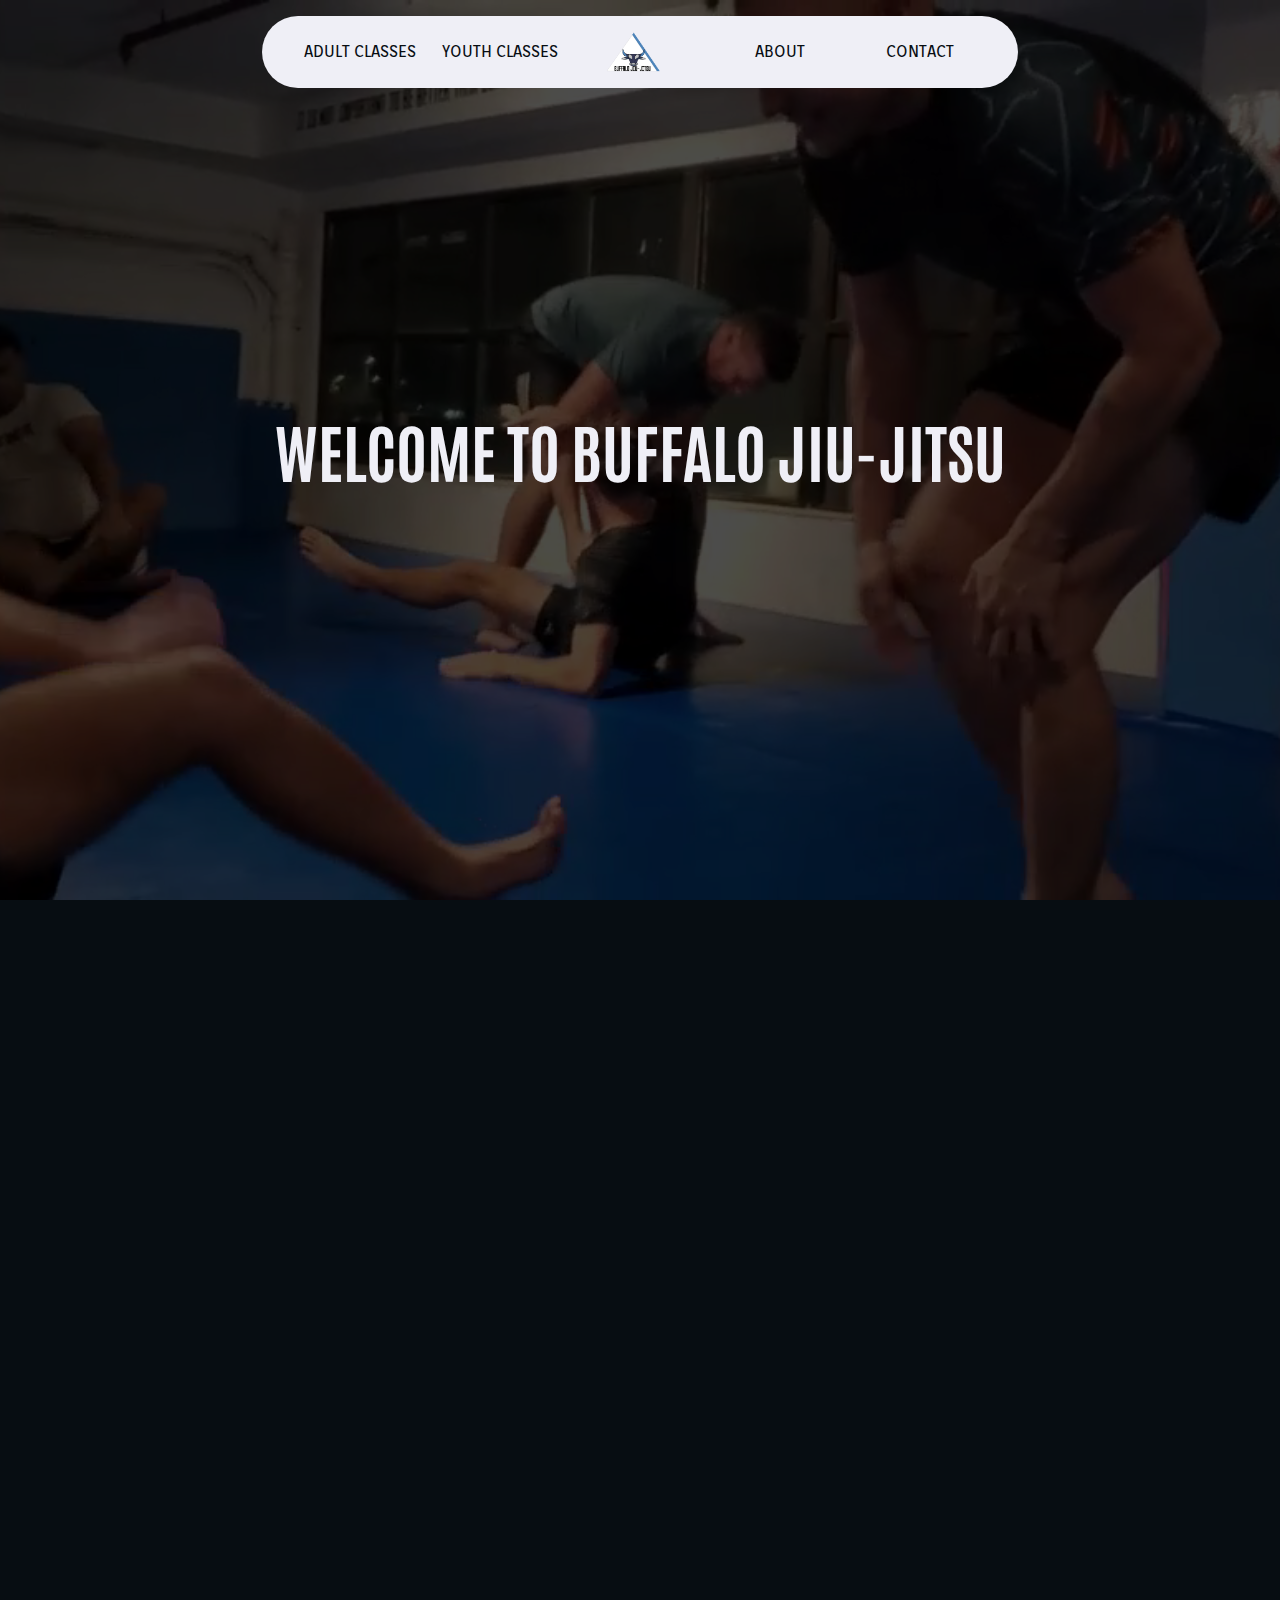
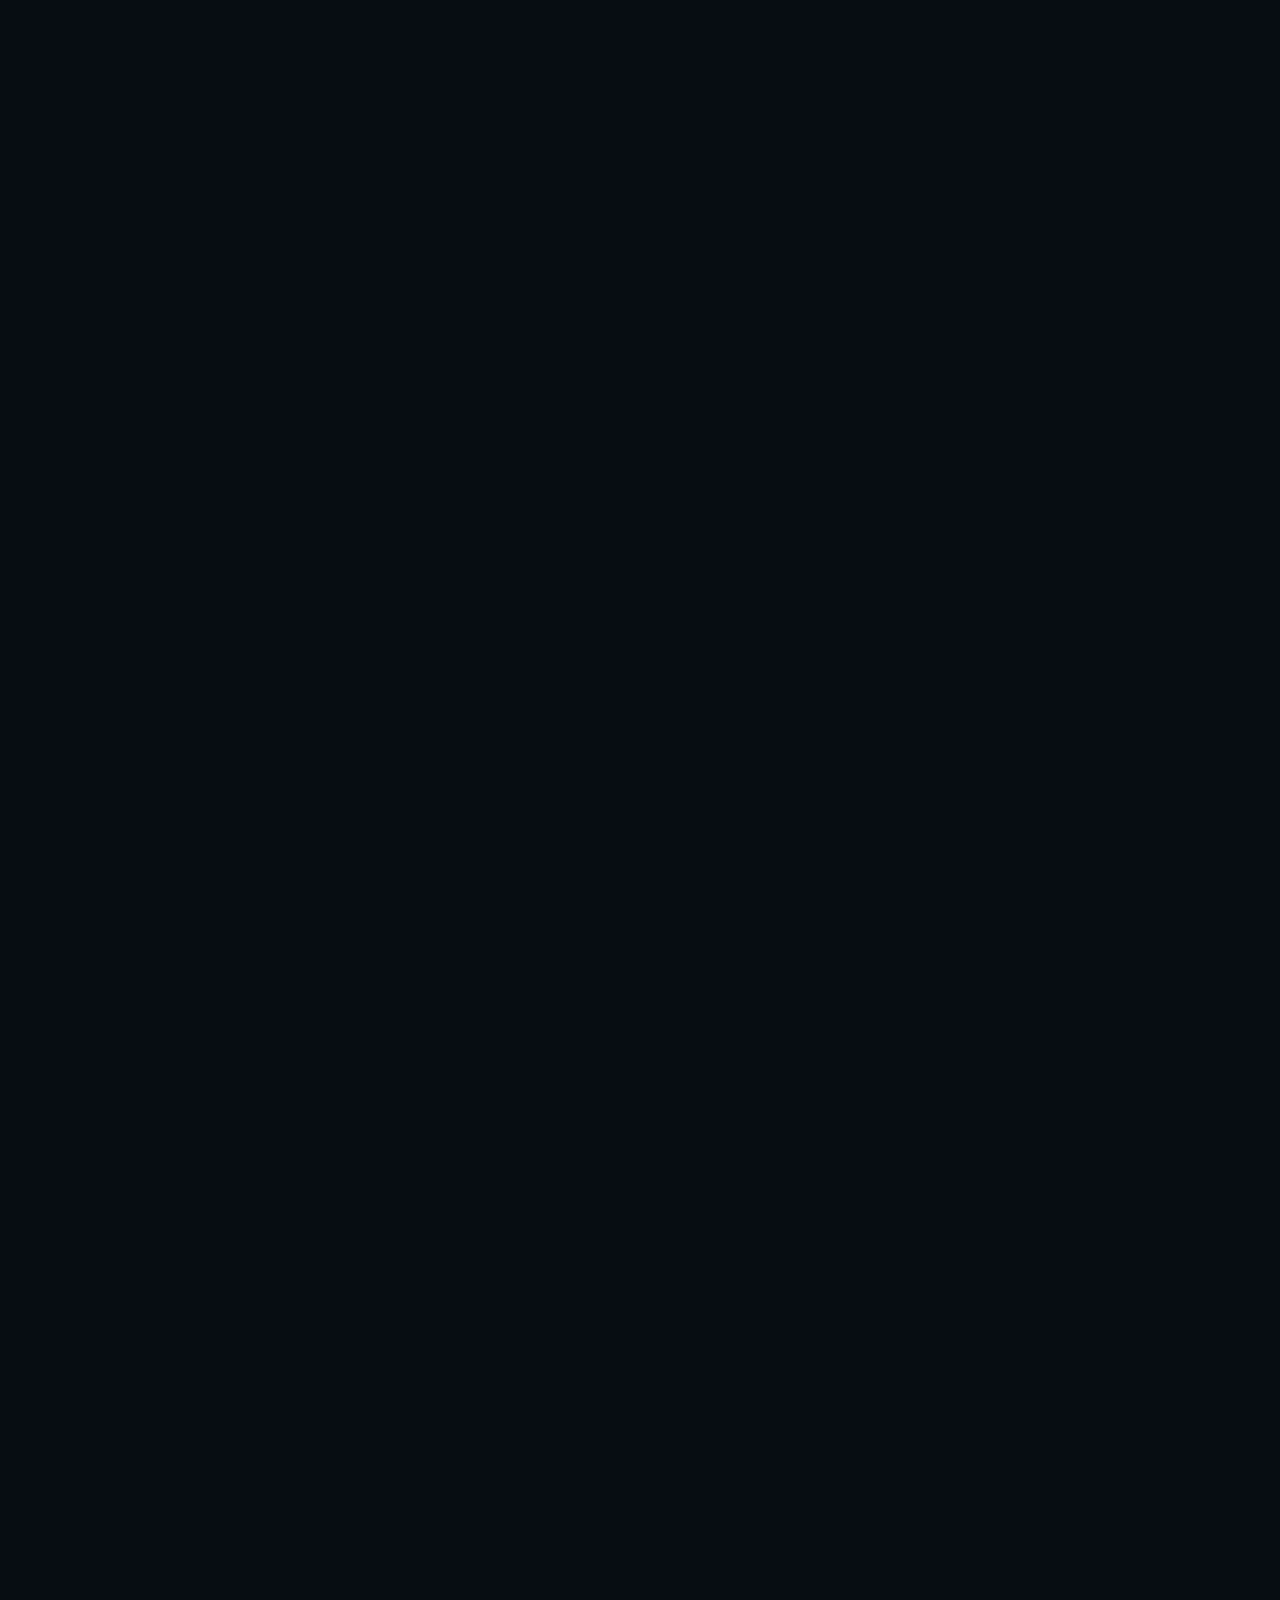
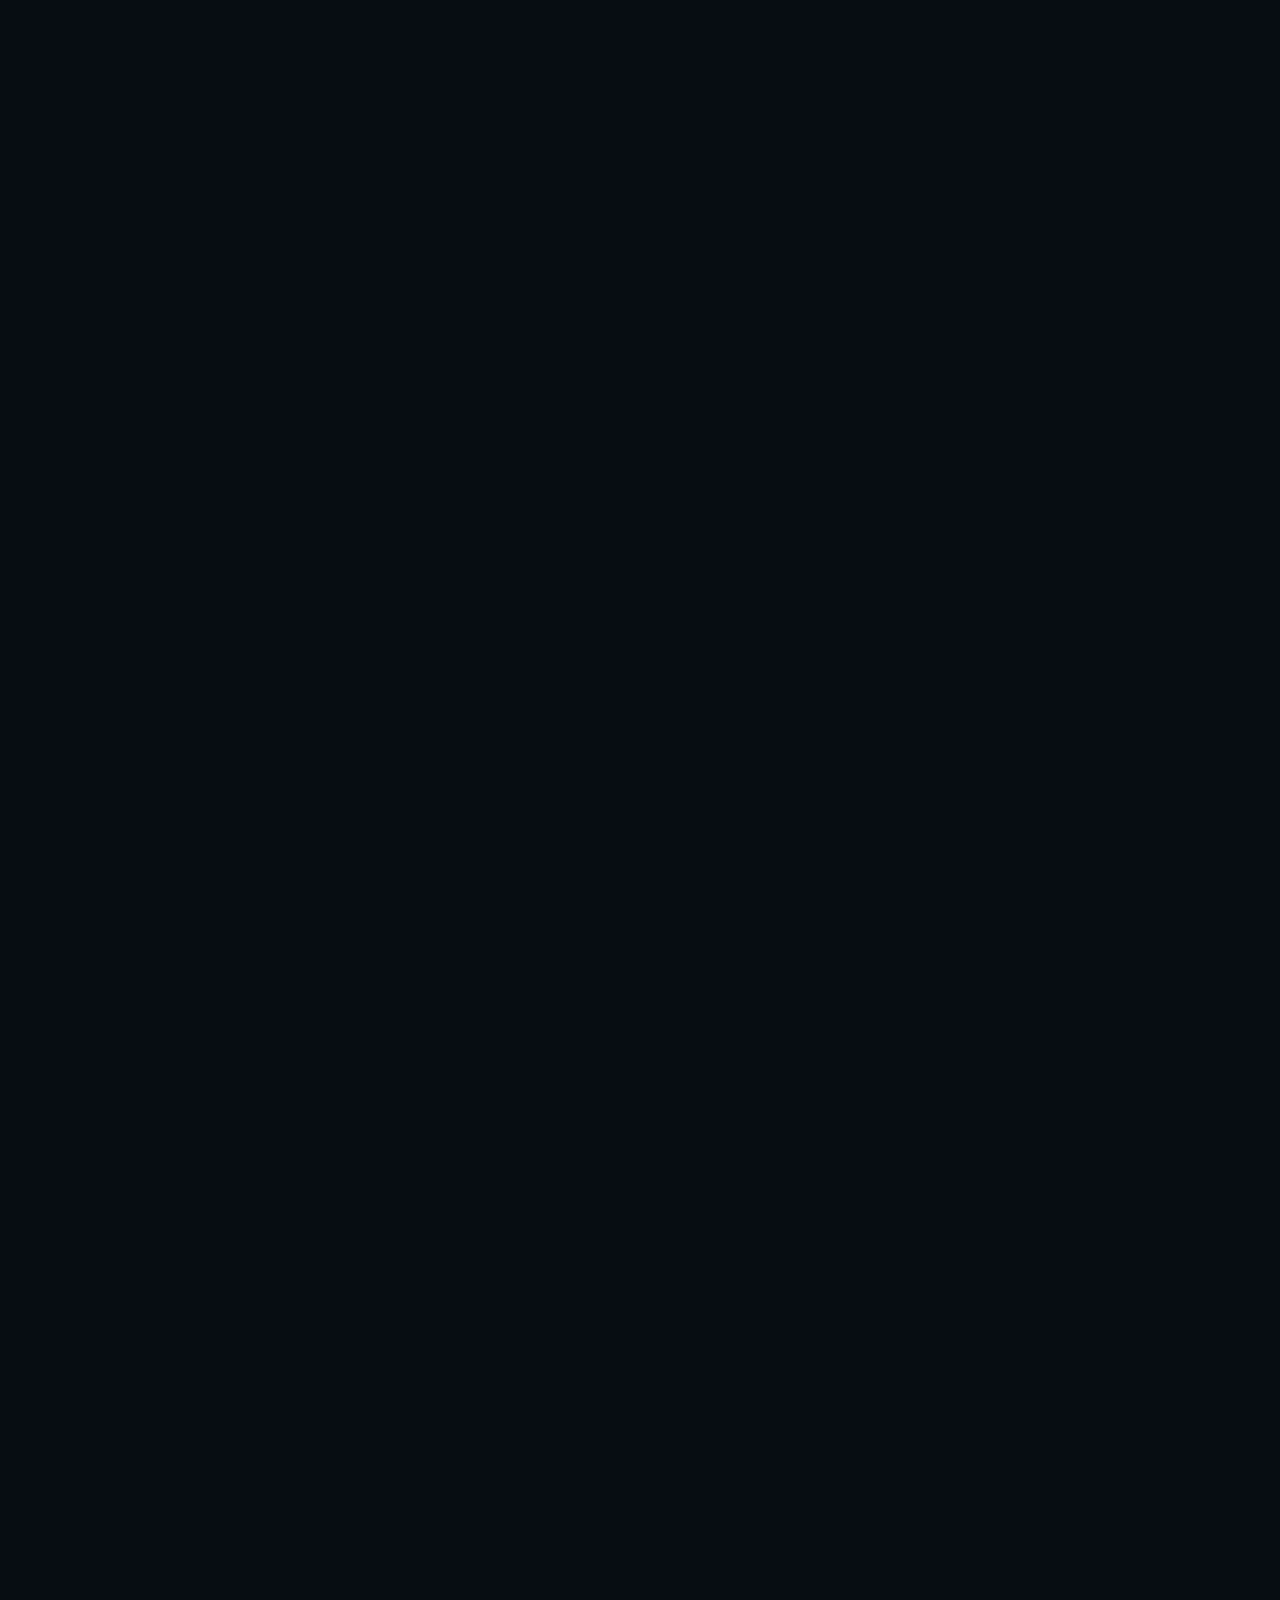
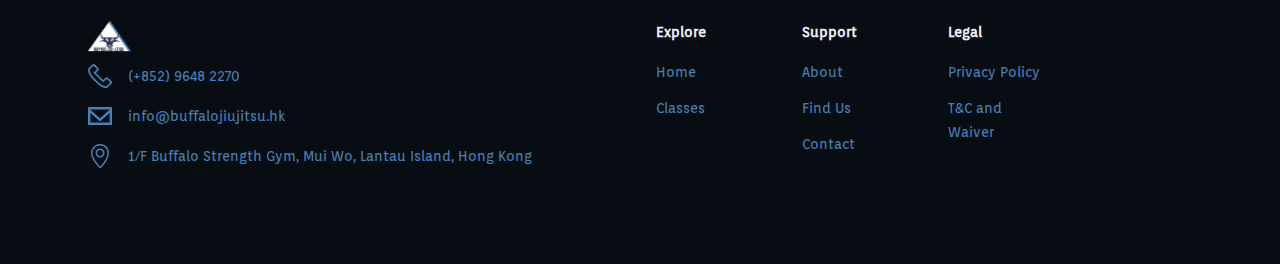
<file: about.html>
<!doctype html>
<html lang="en" class="scroll-smooth">
  <head>
    <meta charset="utf-8" />
    <title>Buffalo Jiu-Jitsu</title>
    <meta
      name="description"
      content="Futino replaces the traditional path of unreliable freelancers and expensive agencies with our web-services for one flat monthly cost. We include everything you'd ever need for a web project."
    />
    <link rel="icon" href="./favicon.png" />
    <meta name="viewport" content="width=device-width" />

    <link rel="preconnect" href="https://fonts.googleapis.com" />
    <link rel="preconnect" href="https://fonts.gstatic.com" crossorigin />
    <link
      href="https://fonts.googleapis.com/css2?family=Antonio:wght@100;200;300;400;500;600;700&family=Orienta&display=swap"
      rel="stylesheet"
    />

    <!-- Google Tag Manager -->
    <!-- Insert -->
    <!-- End Google Tag Manager -->

    
		<link href="./_app/immutable/assets/0.e7d975ce.css" rel="stylesheet">
		<link href="./_app/immutable/assets/Inview.6ef7ab11.css" rel="stylesheet">
		<link rel="modulepreload" href="./_app/immutable/entry/start.b97e0ff3.js">
		<link rel="modulepreload" href="./_app/immutable/chunks/scheduler.751672f1.js">
		<link rel="modulepreload" href="./_app/immutable/chunks/singletons.1161f530.js">
		<link rel="modulepreload" href="./_app/immutable/entry/app.9058e657.js">
		<link rel="modulepreload" href="./_app/immutable/chunks/preload-helper.a4192956.js">
		<link rel="modulepreload" href="./_app/immutable/chunks/index.dc05aacb.js">
		<link rel="modulepreload" href="./_app/immutable/nodes/0.b73a3c9b.js">
		<link rel="modulepreload" href="./_app/immutable/chunks/each.e59479a4.js">
		<link rel="modulepreload" href="./_app/immutable/chunks/Button.25699a71.js">
		<link rel="modulepreload" href="./_app/immutable/chunks/Prose.549576e1.js">
		<link rel="modulepreload" href="./_app/immutable/chunks/Inview.svelte_svelte_type_style_lang.510b3b26.js">
		<link rel="modulepreload" href="./_app/immutable/nodes/4.bf47d789.js">
		<link rel="modulepreload" href="./_app/immutable/chunks/transitionOptions.29de608f.js">
		<link rel="modulepreload" href="./_app/immutable/chunks/Classes.e093651d.js">
  </head>

  <body
    data-sveltekit-preload-data="hover"
    class="bg-background text-center text-background-on"
  >
    <!-- Google Tag Manager (noscript) -->
    <noscript
      ><iframe
        title="googletagmanager"
        src="https://www.googletagmanager.com/ns.html?id=GTM-MJCZHF9C"
        height="0"
        width="0"
        style="display: none; visibility: hidden"
      ></iframe
    ></noscript>
    <!-- End Google Tag Manager (noscript) -->
    <div class="min-h-screen bg-background"> <div id="appShell" class="w-full h-full flex flex-col overflow-hidden bg-background " data-testid="app-shell"> <header id="shell-header" class="flex-none z-10 opacity-0 transition-opacity invisible"><div class="undefined max-w-none prose-a:no-underline prose prose-main "> <header id="header" class="fixed z-40 w-full transition duration-400 justify-items-center"><div class="max-w-5xl mx-auto   rounded-full top-4 undefined text-background text-base py-4 px-4 bg-surface-on z-40 relative transition transition-[padding] duration-400"><div class="flex md:grid md:grid-cols-5 z-50 items-center w-full justify-center px-6 max-w-7xl mx-auto"><a class="flex md:hidden gap-3 not-prose justify-self-start mr-auto" href="/"> <img src="/favicon.png" class="undefined h-10" alt="Logo"> <p class="hidden sm:flex text-xl my-auto"></p></a>   <nav class="hidden col-span-5 md:grid justify-between w-full h-full place-items-center grid-cols-5 mx-auto gap-6 justify-self-center"><a class="text-center text-background text-base" href="/#adult-classes"><h6 class="m-0 sm:m-0">ADULT CLASSES </h6></a>  <a class="text-center text-background text-base" href="/#youth-classes"><h6 class="m-0 sm:m-0">YOUTH CLASSES </h6></a>  <a class="flex gap-3 not-prose" href="/"> <img src="/favicon.png" class="undefined h-10" alt="Logo"> <p class="hidden sm:flex text-xl my-auto"></p> </a><a class="text-center text-background text-base" href="/about"><h6 class="m-0 sm:m-0">ABOUT </h6></a>  <a class="text-center text-background text-base" href="/contact"><h6 class="m-0 sm:m-0">CONTACT </h6></a>  </nav> <div class="hidden md:flex grid grid-cols-0 gap-4 md:gap-6 place-items-center w-fit justify-self-end"></div>  <button class="flex md:hidden stroke-primary hover:stroke-tertiary"><div><svg width="32" height="32" fill="none" viewBox="0 0 24 24"><path stroke-linecap="round" stroke-linejoin="round" stroke-width="2" d="M4 6h16M4 12h16m-7 6h7"></path></svg></div></button></div></div></header></div> </header>  <div class="flex-auto opacity-0 transition-opacity duration-300 w-full h-full flex overflow-hidden invisible">   <div id="page" class=" flex-1 overflow-x-hidden flex flex-col " style="scrollbar-gutter: auto;">   <main id="page-content" class="flex-auto "><div class="undefined max-w-none prose-a:no-underline prose prose-main "> <section class="grid place-items-center relative
        bg-background max-h-screen h-screen" id="contact"><video muted id="clip" preload="auto" autoplay loop class="absolute w-full h-full not-prose object-cover object-center"><source type="video/webm" title="Video" media="(min-width: 800px)"> <source type="video/webm" title="Video" media="(min-width: 799px)" src="/videos/slow_bjj.mp4"> <source type="video/webm" title="Video" media="(max-width: 799px)" src="">
  Your Browser does not support our video types</video> <div class="bg-black/70 w-full h-full absolute z-[5]"></div> <div class="z-[7] transition delay-200 svelte-vk5d5f fade-in" style="transition-duration: 400ms; transition-delay: 75ms;"><div class="transition duration-500 h-full w-full" style="transition-duration: 400ms; transition-delay: 75ms; transform: translate(0px, -25px)"> <div class="max-w-7xl w-full h-full sm:px-6 lg:px-8 px-4 mx-auto   grid gap-x-12 gap-y-8 items-start z-[7] relative" id=""><h1 class="" style="margin:0" data-svelte-h="svelte-qck5qp">WELCOME TO BUFFALO JIU-JITSU</h1></div></div></div></section>  <section class="grid place-items-center relative
        py-12 md:py-24"> <div class="max-w-none w-full px-8 md:px-16 xl:px-32 mx-auto   grid grid-cols-1 lg:grid-cols-2 gap-x-12 gap-y-12 lg:gap-y-12 items-start justify-start relative" id=""><div class="w-full h-full transition delay-200 svelte-vk5d5f fade-in" style="transition-duration: 500ms; transition-delay: 100ms;"><div class="transition duration-500 h-full w-full" style="transition-duration: 500ms; transition-delay: 100ms; transform: translate(-25px, 0px)"><div class="max-w-md mx-auto   sm:px-6 lg:px-8 px-4 py-3 sm:py-4 lg:py-6   rounded-md  h-full w-full items-center justify-center aspect-[2/3] relative flex flex-col"><img src="/images/MJP_20230927_Mui_Wo_jiu-jitsu_9350.jpg" alt="Josh" class="absolute h-full w-full object-cover not-prose"> <div class="bg-black/60 w-full h-full absolute z-[5]"></div> <figure class="z-[7] w-full h-fit px-4"><blockquote class="not-prose text-center text-surface-on border-0 relative"><svg viewBox="0 0 162 128" fill="none" aria-hidden="true" class="absolute h-32 z-20 stroke-primary left-1/2 -translate-x-1/2 top-1/2 -translate-y-1/2"><path id="b56e9dab-6ccb-4d32-ad02-6b4bb5d9bbeb" d="M65.5697 118.507L65.8918 118.89C68.9503 116.314 71.367 113.253 73.1386 109.71C74.9162 106.155 75.8027 102.28 75.8027 98.0919C75.8027 94.237 75.16 90.6155 73.8708 87.2314C72.5851 83.8565 70.8137 80.9533 68.553 78.5292C66.4529 76.1079 63.9476 74.2482 61.0407 72.9536C58.2795 71.4949 55.276 70.767 52.0386 70.767C48.9935 70.767 46.4686 71.1668 44.4872 71.9924L44.4799 71.9955L44.4726 71.9988C42.7101 72.7999 41.1035 73.6831 39.6544 74.6492C38.2407 75.5916 36.8279 76.455 35.4159 77.2394L35.4047 77.2457L35.3938 77.2525C34.2318 77.9787 32.6713 78.3634 30.6736 78.3634C29.0405 78.3634 27.5131 77.2868 26.1274 74.8257C24.7483 72.2185 24.0519 69.2166 24.0519 65.8071C24.0519 60.0311 25.3782 54.4081 28.0373 48.9335C30.703 43.4454 34.3114 38.345 38.8667 33.6325C43.5812 28.761 49.0045 24.5159 55.1389 20.8979C60.1667 18.0071 65.4966 15.6179 71.1291 13.7305C73.8626 12.8145 75.8027 10.2968 75.8027 7.38572C75.8027 3.6497 72.6341 0.62247 68.8814 1.1527C61.1635 2.2432 53.7398 4.41426 46.6119 7.66522C37.5369 11.6459 29.5729 17.0612 22.7236 23.9105C16.0322 30.6019 10.618 38.4859 6.47981 47.558L6.47976 47.558L6.47682 47.5647C2.4901 56.6544 0.5 66.6148 0.5 77.4391C0.5 84.2996 1.61702 90.7679 3.85425 96.8404L3.8558 96.8445C6.08991 102.749 9.12394 108.02 12.959 112.654L12.959 112.654L12.9646 112.661C16.8027 117.138 21.2829 120.739 26.4034 123.459L26.4033 123.459L26.4144 123.465C31.5505 126.033 37.0873 127.316 43.0178 127.316C47.5035 127.316 51.6783 126.595 55.5376 125.148L55.5376 125.148L55.5477 125.144C59.5516 123.542 63.0052 121.456 65.9019 118.881L65.5697 118.507Z"></path><use href="#b56e9dab-6ccb-4d32-ad02-6b4bb5d9bbeb" x="86"></use></svg> <p class="m-0 sm:m-0 uppercase">Philosophy and community of this gym by far the best I've experienced in Hong Kong. Driven coach and wholesome group. </p></blockquote> <figcaption class=""><div class="mt-4 flex items-center justify-center"><div class=""><p class="uppercase text-surface-on m-0 sm:m-0">Josh</p> </div></div> </figcaption></figure> </div> </div></div> <div class="w-full h-full z-[7] transition delay-200 svelte-vk5d5f fade-in" style="transition-duration: 500ms; transition-delay: 100ms;"><div class="transition duration-500 h-full w-full" style="transition-duration: 500ms; transition-delay: 100ms; transform: translate(25px, 0px)"><div class="w-full h-full text-left max-w-none prose-a:no-underline prose prose-main "><div class="max-w-none mx-auto   sm:px-6 lg:px-8 px-4 py-3 sm:py-4 lg:py-6   rounded-md flex flex-col relative"><div class="hidden lg:flex flex-col items-center justify-start text-primary text-9xl absolute right-full -top-12 font-black" style="margin: 0;"><h1 class="text-primary/50" style="margin: 0" data-svelte-h="svelte-6rfa1">0</h1> <h1 class="text-primary/50" style="margin:0">1</h1></div> <h1 style="margin: 0;" class="pb-6">INTERESTED?</h1> <p style="margin: 0;" class="py-2">Tried it before, but would like another go? </p><p style="margin: 0;" class="py-2">Or you have been training for a while but still consider yourself a beginner because something has been missing? </p><p style="margin: 0;" class="py-2">Buffalo Jiu-Jitsu is here to provide you with a solid foundation in Jiu-Jitsu. We are dedicated to helping you grow and excel in this incredible sport. </p><p style="margin: 0;" class="py-2">In Jiu-Jitsu, your journey is unique. We understand that everyone comes from different backgrounds and experiences. That's why our training is live. You can do it at your own pace. You will work with a partner to explore ideas and become skilful in small areas of the game first, then ‘join the dots’ to mature into a confident grappler. Whether you're looking to compete, stay fit, meet new friends or simply have a fun workout, we've got you covered. </p><p style="margin: 0;" class="py-2">Located on the first floor of Buffalo Strength Gym in Mui Wo, Lantau Island, our training room culture offers challenges with a welcoming and supportive atmosphere. We are committed to your success and will guide you every step of the way. Come and try: your first week is on us. </p> </div> </div> </div></div> <div class="w-full h-full transition delay-200 svelte-vk5d5f fade-in" style="transition-duration: 500ms; transition-delay: 100ms;"><div class="transition duration-500 h-full w-full" style="transition-duration: 500ms; transition-delay: 100ms; transform: translate(25px, 0px)"><div class="max-w-md mx-auto   sm:px-6 lg:px-8 px-4 py-3 sm:py-4 lg:py-6   rounded-md  h-full w-full items-center justify-center aspect-[2/3] relative hidden"><img src="/images/MJP_20230927_Mui_Wo_jiu-jitsu_9350.jpg" alt="Josh" class="absolute h-full w-full object-cover not-prose"> <div class="bg-black/60 w-full h-full absolute z-[5]"></div> <figure class="z-[7] w-full h-fit px-4"><blockquote class="not-prose text-center text-surface-on border-0 relative"><svg viewBox="0 0 162 128" fill="none" aria-hidden="true" class="absolute h-32 z-20 stroke-primary left-1/2 -translate-x-1/2 top-1/2 -translate-y-1/2"><path id="b56e9dab-6ccb-4d32-ad02-6b4bb5d9bbeb" d="M65.5697 118.507L65.8918 118.89C68.9503 116.314 71.367 113.253 73.1386 109.71C74.9162 106.155 75.8027 102.28 75.8027 98.0919C75.8027 94.237 75.16 90.6155 73.8708 87.2314C72.5851 83.8565 70.8137 80.9533 68.553 78.5292C66.4529 76.1079 63.9476 74.2482 61.0407 72.9536C58.2795 71.4949 55.276 70.767 52.0386 70.767C48.9935 70.767 46.4686 71.1668 44.4872 71.9924L44.4799 71.9955L44.4726 71.9988C42.7101 72.7999 41.1035 73.6831 39.6544 74.6492C38.2407 75.5916 36.8279 76.455 35.4159 77.2394L35.4047 77.2457L35.3938 77.2525C34.2318 77.9787 32.6713 78.3634 30.6736 78.3634C29.0405 78.3634 27.5131 77.2868 26.1274 74.8257C24.7483 72.2185 24.0519 69.2166 24.0519 65.8071C24.0519 60.0311 25.3782 54.4081 28.0373 48.9335C30.703 43.4454 34.3114 38.345 38.8667 33.6325C43.5812 28.761 49.0045 24.5159 55.1389 20.8979C60.1667 18.0071 65.4966 15.6179 71.1291 13.7305C73.8626 12.8145 75.8027 10.2968 75.8027 7.38572C75.8027 3.6497 72.6341 0.62247 68.8814 1.1527C61.1635 2.2432 53.7398 4.41426 46.6119 7.66522C37.5369 11.6459 29.5729 17.0612 22.7236 23.9105C16.0322 30.6019 10.618 38.4859 6.47981 47.558L6.47976 47.558L6.47682 47.5647C2.4901 56.6544 0.5 66.6148 0.5 77.4391C0.5 84.2996 1.61702 90.7679 3.85425 96.8404L3.8558 96.8445C6.08991 102.749 9.12394 108.02 12.959 112.654L12.959 112.654L12.9646 112.661C16.8027 117.138 21.2829 120.739 26.4034 123.459L26.4033 123.459L26.4144 123.465C31.5505 126.033 37.0873 127.316 43.0178 127.316C47.5035 127.316 51.6783 126.595 55.5376 125.148L55.5376 125.148L55.5477 125.144C59.5516 123.542 63.0052 121.456 65.9019 118.881L65.5697 118.507Z"></path><use href="#b56e9dab-6ccb-4d32-ad02-6b4bb5d9bbeb" x="86"></use></svg> <p class="m-0 sm:m-0 uppercase">Philosophy and community of this gym by far the best I've experienced in Hong Kong. Driven coach and wholesome group. </p></blockquote> <figcaption class=""><div class="mt-4 flex items-center justify-center"><div class=""><p class="uppercase text-surface-on m-0 sm:m-0">Josh</p> </div></div> </figcaption></figure> </div> </div></div><div class="w-full h-full transition delay-200 svelte-vk5d5f fade-in" style="transition-duration: 500ms; transition-delay: 100ms;"><div class="transition duration-500 h-full w-full" style="transition-duration: 500ms; transition-delay: 100ms; transform: translate(-25px, 0px)"><div class="max-w-md mx-auto   sm:px-6 lg:px-8 px-4 py-3 sm:py-4 lg:py-6   rounded-md  h-full w-full items-center justify-center aspect-[2/3] relative hidden"><img src="/images/MJP_20230927_Mui_Wo_jiu-jitsu_9286.jpg" alt="Jorge" class="absolute h-full w-full object-cover not-prose"> <div class="bg-black/60 w-full h-full absolute z-[5]"></div> <figure class="z-[7] w-full h-fit px-4"><blockquote class="not-prose text-center text-surface-on border-0 relative"><svg viewBox="0 0 162 128" fill="none" aria-hidden="true" class="absolute h-32 z-20 stroke-primary left-1/2 -translate-x-1/2 top-1/2 -translate-y-1/2"><path id="b56e9dab-6ccb-4d32-ad02-6b4bb5d9bbeb" d="M65.5697 118.507L65.8918 118.89C68.9503 116.314 71.367 113.253 73.1386 109.71C74.9162 106.155 75.8027 102.28 75.8027 98.0919C75.8027 94.237 75.16 90.6155 73.8708 87.2314C72.5851 83.8565 70.8137 80.9533 68.553 78.5292C66.4529 76.1079 63.9476 74.2482 61.0407 72.9536C58.2795 71.4949 55.276 70.767 52.0386 70.767C48.9935 70.767 46.4686 71.1668 44.4872 71.9924L44.4799 71.9955L44.4726 71.9988C42.7101 72.7999 41.1035 73.6831 39.6544 74.6492C38.2407 75.5916 36.8279 76.455 35.4159 77.2394L35.4047 77.2457L35.3938 77.2525C34.2318 77.9787 32.6713 78.3634 30.6736 78.3634C29.0405 78.3634 27.5131 77.2868 26.1274 74.8257C24.7483 72.2185 24.0519 69.2166 24.0519 65.8071C24.0519 60.0311 25.3782 54.4081 28.0373 48.9335C30.703 43.4454 34.3114 38.345 38.8667 33.6325C43.5812 28.761 49.0045 24.5159 55.1389 20.8979C60.1667 18.0071 65.4966 15.6179 71.1291 13.7305C73.8626 12.8145 75.8027 10.2968 75.8027 7.38572C75.8027 3.6497 72.6341 0.62247 68.8814 1.1527C61.1635 2.2432 53.7398 4.41426 46.6119 7.66522C37.5369 11.6459 29.5729 17.0612 22.7236 23.9105C16.0322 30.6019 10.618 38.4859 6.47981 47.558L6.47976 47.558L6.47682 47.5647C2.4901 56.6544 0.5 66.6148 0.5 77.4391C0.5 84.2996 1.61702 90.7679 3.85425 96.8404L3.8558 96.8445C6.08991 102.749 9.12394 108.02 12.959 112.654L12.959 112.654L12.9646 112.661C16.8027 117.138 21.2829 120.739 26.4034 123.459L26.4033 123.459L26.4144 123.465C31.5505 126.033 37.0873 127.316 43.0178 127.316C47.5035 127.316 51.6783 126.595 55.5376 125.148L55.5376 125.148L55.5477 125.144C59.5516 123.542 63.0052 121.456 65.9019 118.881L65.5697 118.507Z"></path><use href="#b56e9dab-6ccb-4d32-ad02-6b4bb5d9bbeb" x="86"></use></svg> <p class="m-0 sm:m-0 uppercase">Philosophy and community of this gym by far the best I've experienced in Hong Kong. Driven coach and wholesome group. </p></blockquote> <figcaption class=""><div class="mt-4 flex items-center justify-center"><div class=""><p class="uppercase text-surface-on m-0 sm:m-0">Jorge</p> </div></div> </figcaption></figure> </div> </div></div> <div class="w-full h-full z-[7] transition delay-200 svelte-vk5d5f fade-in" style="transition-duration: 500ms; transition-delay: 100ms;"><div class="transition duration-500 h-full w-full" style="transition-duration: 500ms; transition-delay: 100ms; transform: translate(-25px, 0px)"><div class="w-full h-full text-left max-w-none prose-a:no-underline prose prose-main "><div class="max-w-none mx-auto   sm:px-6 lg:px-8 px-4 py-3 sm:py-4 lg:py-6   rounded-md flex flex-col relative"><div class="hidden lg:flex flex-col items-center justify-start text-primary text-9xl absolute left-full -top-12 font-black" style="margin: 0;"><h1 class="text-primary/50" style="margin: 0" data-svelte-h="svelte-6rfa1">0</h1> <h1 class="text-primary/50" style="margin:0">2</h1></div> <h1 style="margin: 0;" class="pb-6">EXCLUSIVELY NO GI</h1> <p style="margin: 0;" class="py-2">What’s a gi, anyway? Pronounced G-EE (as in ‘gear’), it is the Japanese period costume worn in Judo and Jiu-Jitsu, as well as other martial arts. It affords a level of proxy control over your opponent via his/her clothing and vice-versa. </p><p style="margin: 0;" class="py-2">In contrast, ‘no gi’ involves simply a rashguard and shorts, which we are not allowed grab. We believe no gi Jiu-Jitsu fulfils the promise of this martial art: controlling another human without using any tools outside of ourselves. The comfort and purity of training in simple attire without a cumbersome gi, along with the recent explosion in popularity of no gi Jiu-Jitsu in both professional and amateur arenas has led to a movement by many to train exclusively in no gi Jiu-Jitsu. </p><p style="margin: 0;" class="py-2">Previously seen as only for the younger and more athletic, no gi Jiu-Jitsu has developed to allow for older, less athletic and even physically-compromised practitioners to control more athletic opponents, thus enjoying their training while developing skills. </p><p style="margin: 0;" class="py-2">No gi Jiu-Jitsu has taken the grappling world by storm and raised the profile of the sport around the world. Begin your no gi journey with us. </p> </div> </div> </div></div> <div class="w-full h-full transition delay-200 svelte-vk5d5f fade-in" style="transition-duration: 500ms; transition-delay: 100ms;"><div class="transition duration-500 h-full w-full" style="transition-duration: 500ms; transition-delay: 100ms; transform: translate(25px, 0px)"><div class="max-w-md mx-auto   sm:px-6 lg:px-8 px-4 py-3 sm:py-4 lg:py-6   rounded-md  h-full w-full items-center justify-center aspect-[2/3] relative flex flex-col"><img src="/images/MJP_20230927_Mui_Wo_jiu-jitsu_9286.jpg" alt="Jorge" class="absolute h-full w-full object-cover not-prose"> <div class="bg-black/60 w-full h-full absolute z-[5]"></div> <figure class="z-[7] w-full h-fit px-4"><blockquote class="not-prose text-center text-surface-on border-0 relative"><svg viewBox="0 0 162 128" fill="none" aria-hidden="true" class="absolute h-32 z-20 stroke-primary left-1/2 -translate-x-1/2 top-1/2 -translate-y-1/2"><path id="b56e9dab-6ccb-4d32-ad02-6b4bb5d9bbeb" d="M65.5697 118.507L65.8918 118.89C68.9503 116.314 71.367 113.253 73.1386 109.71C74.9162 106.155 75.8027 102.28 75.8027 98.0919C75.8027 94.237 75.16 90.6155 73.8708 87.2314C72.5851 83.8565 70.8137 80.9533 68.553 78.5292C66.4529 76.1079 63.9476 74.2482 61.0407 72.9536C58.2795 71.4949 55.276 70.767 52.0386 70.767C48.9935 70.767 46.4686 71.1668 44.4872 71.9924L44.4799 71.9955L44.4726 71.9988C42.7101 72.7999 41.1035 73.6831 39.6544 74.6492C38.2407 75.5916 36.8279 76.455 35.4159 77.2394L35.4047 77.2457L35.3938 77.2525C34.2318 77.9787 32.6713 78.3634 30.6736 78.3634C29.0405 78.3634 27.5131 77.2868 26.1274 74.8257C24.7483 72.2185 24.0519 69.2166 24.0519 65.8071C24.0519 60.0311 25.3782 54.4081 28.0373 48.9335C30.703 43.4454 34.3114 38.345 38.8667 33.6325C43.5812 28.761 49.0045 24.5159 55.1389 20.8979C60.1667 18.0071 65.4966 15.6179 71.1291 13.7305C73.8626 12.8145 75.8027 10.2968 75.8027 7.38572C75.8027 3.6497 72.6341 0.62247 68.8814 1.1527C61.1635 2.2432 53.7398 4.41426 46.6119 7.66522C37.5369 11.6459 29.5729 17.0612 22.7236 23.9105C16.0322 30.6019 10.618 38.4859 6.47981 47.558L6.47976 47.558L6.47682 47.5647C2.4901 56.6544 0.5 66.6148 0.5 77.4391C0.5 84.2996 1.61702 90.7679 3.85425 96.8404L3.8558 96.8445C6.08991 102.749 9.12394 108.02 12.959 112.654L12.959 112.654L12.9646 112.661C16.8027 117.138 21.2829 120.739 26.4034 123.459L26.4033 123.459L26.4144 123.465C31.5505 126.033 37.0873 127.316 43.0178 127.316C47.5035 127.316 51.6783 126.595 55.5376 125.148L55.5376 125.148L55.5477 125.144C59.5516 123.542 63.0052 121.456 65.9019 118.881L65.5697 118.507Z"></path><use href="#b56e9dab-6ccb-4d32-ad02-6b4bb5d9bbeb" x="86"></use></svg> <p class="m-0 sm:m-0 uppercase">Philosophy and community of this gym by far the best I've experienced in Hong Kong. Driven coach and wholesome group. </p></blockquote> <figcaption class=""><div class="mt-4 flex items-center justify-center"><div class=""><p class="uppercase text-surface-on m-0 sm:m-0">Jorge</p> </div></div> </figcaption></figure> </div> </div></div><div class="w-full h-full transition delay-200 svelte-vk5d5f fade-in" style="transition-duration: 500ms; transition-delay: 100ms;"><div class="transition duration-500 h-full w-full" style="transition-duration: 500ms; transition-delay: 100ms; transform: translate(-25px, 0px)"><div class="max-w-md mx-auto   sm:px-6 lg:px-8 px-4 py-3 sm:py-4 lg:py-6   rounded-md  h-full w-full items-center justify-center aspect-[2/3] relative flex flex-col"><img src="/images/MJP_20230927_Mui_Wo_jiu-jitsu_9288.jpg" alt="Petri" class="absolute h-full w-full object-cover not-prose"> <div class="bg-black/60 w-full h-full absolute z-[5]"></div> <figure class="z-[7] w-full h-fit px-4"><blockquote class="not-prose text-center text-surface-on border-0 relative"><svg viewBox="0 0 162 128" fill="none" aria-hidden="true" class="absolute h-32 z-20 stroke-primary left-1/2 -translate-x-1/2 top-1/2 -translate-y-1/2"><path id="b56e9dab-6ccb-4d32-ad02-6b4bb5d9bbeb" d="M65.5697 118.507L65.8918 118.89C68.9503 116.314 71.367 113.253 73.1386 109.71C74.9162 106.155 75.8027 102.28 75.8027 98.0919C75.8027 94.237 75.16 90.6155 73.8708 87.2314C72.5851 83.8565 70.8137 80.9533 68.553 78.5292C66.4529 76.1079 63.9476 74.2482 61.0407 72.9536C58.2795 71.4949 55.276 70.767 52.0386 70.767C48.9935 70.767 46.4686 71.1668 44.4872 71.9924L44.4799 71.9955L44.4726 71.9988C42.7101 72.7999 41.1035 73.6831 39.6544 74.6492C38.2407 75.5916 36.8279 76.455 35.4159 77.2394L35.4047 77.2457L35.3938 77.2525C34.2318 77.9787 32.6713 78.3634 30.6736 78.3634C29.0405 78.3634 27.5131 77.2868 26.1274 74.8257C24.7483 72.2185 24.0519 69.2166 24.0519 65.8071C24.0519 60.0311 25.3782 54.4081 28.0373 48.9335C30.703 43.4454 34.3114 38.345 38.8667 33.6325C43.5812 28.761 49.0045 24.5159 55.1389 20.8979C60.1667 18.0071 65.4966 15.6179 71.1291 13.7305C73.8626 12.8145 75.8027 10.2968 75.8027 7.38572C75.8027 3.6497 72.6341 0.62247 68.8814 1.1527C61.1635 2.2432 53.7398 4.41426 46.6119 7.66522C37.5369 11.6459 29.5729 17.0612 22.7236 23.9105C16.0322 30.6019 10.618 38.4859 6.47981 47.558L6.47976 47.558L6.47682 47.5647C2.4901 56.6544 0.5 66.6148 0.5 77.4391C0.5 84.2996 1.61702 90.7679 3.85425 96.8404L3.8558 96.8445C6.08991 102.749 9.12394 108.02 12.959 112.654L12.959 112.654L12.9646 112.661C16.8027 117.138 21.2829 120.739 26.4034 123.459L26.4033 123.459L26.4144 123.465C31.5505 126.033 37.0873 127.316 43.0178 127.316C47.5035 127.316 51.6783 126.595 55.5376 125.148L55.5376 125.148L55.5477 125.144C59.5516 123.542 63.0052 121.456 65.9019 118.881L65.5697 118.507Z"></path><use href="#b56e9dab-6ccb-4d32-ad02-6b4bb5d9bbeb" x="86"></use></svg> <p class="m-0 sm:m-0 uppercase">Philosophy and community of this gym by far the best I've experienced in Hong Kong. Driven coach and wholesome group. </p></blockquote> <figcaption class=""><div class="mt-4 flex items-center justify-center"><div class=""><p class="uppercase text-surface-on m-0 sm:m-0">Petri</p> </div></div> </figcaption></figure> </div> </div></div> <div class="w-full h-full z-[7] transition delay-200 svelte-vk5d5f fade-in" style="transition-duration: 500ms; transition-delay: 100ms;"><div class="transition duration-500 h-full w-full" style="transition-duration: 500ms; transition-delay: 100ms; transform: translate(25px, 0px)"><div class="w-full h-full text-left max-w-none prose-a:no-underline prose prose-main "><div class="max-w-none mx-auto   sm:px-6 lg:px-8 px-4 py-3 sm:py-4 lg:py-6   rounded-md flex flex-col relative"><div class="hidden lg:flex flex-col items-center justify-start text-primary text-9xl absolute right-full -top-12 font-black" style="margin: 0;"><h1 class="text-primary/50" style="margin: 0" data-svelte-h="svelte-6rfa1">0</h1> <h1 class="text-primary/50" style="margin:0">3</h1></div> <h1 style="margin: 0;" class="pb-6">OUR MANIFESTO</h1> <p style="margin: 0;" class="py-2">All our training sessions are ‘No Gi’. If someone wishes to train in a gi during an open mat, it is permissible, but our regular training sessions will not involve a gi. </p><p style="margin: 0;" class="py-2">We have built a great ‘room’, which means our training culture is productive, welcoming, respectful, safe, a decent challenge and fun. </p><p style="margin: 0;" class="py-2">We provide an environment for grapplers to explore and develop their game with a friendly, competitive attitude. We help each other get sharper by providing challenges. We act as a team on and off the mats. </p> </div> </div> </div></div> <div class="w-full h-full transition delay-200 svelte-vk5d5f fade-in" style="transition-duration: 500ms; transition-delay: 100ms;"><div class="transition duration-500 h-full w-full" style="transition-duration: 500ms; transition-delay: 100ms; transform: translate(25px, 0px)"><div class="max-w-md mx-auto   sm:px-6 lg:px-8 px-4 py-3 sm:py-4 lg:py-6   rounded-md  h-full w-full items-center justify-center aspect-[2/3] relative hidden"><img src="/images/MJP_20230927_Mui_Wo_jiu-jitsu_9288.jpg" alt="Petri" class="absolute h-full w-full object-cover not-prose"> <div class="bg-black/60 w-full h-full absolute z-[5]"></div> <figure class="z-[7] w-full h-fit px-4"><blockquote class="not-prose text-center text-surface-on border-0 relative"><svg viewBox="0 0 162 128" fill="none" aria-hidden="true" class="absolute h-32 z-20 stroke-primary left-1/2 -translate-x-1/2 top-1/2 -translate-y-1/2"><path id="b56e9dab-6ccb-4d32-ad02-6b4bb5d9bbeb" d="M65.5697 118.507L65.8918 118.89C68.9503 116.314 71.367 113.253 73.1386 109.71C74.9162 106.155 75.8027 102.28 75.8027 98.0919C75.8027 94.237 75.16 90.6155 73.8708 87.2314C72.5851 83.8565 70.8137 80.9533 68.553 78.5292C66.4529 76.1079 63.9476 74.2482 61.0407 72.9536C58.2795 71.4949 55.276 70.767 52.0386 70.767C48.9935 70.767 46.4686 71.1668 44.4872 71.9924L44.4799 71.9955L44.4726 71.9988C42.7101 72.7999 41.1035 73.6831 39.6544 74.6492C38.2407 75.5916 36.8279 76.455 35.4159 77.2394L35.4047 77.2457L35.3938 77.2525C34.2318 77.9787 32.6713 78.3634 30.6736 78.3634C29.0405 78.3634 27.5131 77.2868 26.1274 74.8257C24.7483 72.2185 24.0519 69.2166 24.0519 65.8071C24.0519 60.0311 25.3782 54.4081 28.0373 48.9335C30.703 43.4454 34.3114 38.345 38.8667 33.6325C43.5812 28.761 49.0045 24.5159 55.1389 20.8979C60.1667 18.0071 65.4966 15.6179 71.1291 13.7305C73.8626 12.8145 75.8027 10.2968 75.8027 7.38572C75.8027 3.6497 72.6341 0.62247 68.8814 1.1527C61.1635 2.2432 53.7398 4.41426 46.6119 7.66522C37.5369 11.6459 29.5729 17.0612 22.7236 23.9105C16.0322 30.6019 10.618 38.4859 6.47981 47.558L6.47976 47.558L6.47682 47.5647C2.4901 56.6544 0.5 66.6148 0.5 77.4391C0.5 84.2996 1.61702 90.7679 3.85425 96.8404L3.8558 96.8445C6.08991 102.749 9.12394 108.02 12.959 112.654L12.959 112.654L12.9646 112.661C16.8027 117.138 21.2829 120.739 26.4034 123.459L26.4033 123.459L26.4144 123.465C31.5505 126.033 37.0873 127.316 43.0178 127.316C47.5035 127.316 51.6783 126.595 55.5376 125.148L55.5376 125.148L55.5477 125.144C59.5516 123.542 63.0052 121.456 65.9019 118.881L65.5697 118.507Z"></path><use href="#b56e9dab-6ccb-4d32-ad02-6b4bb5d9bbeb" x="86"></use></svg> <p class="m-0 sm:m-0 uppercase">Philosophy and community of this gym by far the best I've experienced in Hong Kong. Driven coach and wholesome group. </p></blockquote> <figcaption class=""><div class="mt-4 flex items-center justify-center"><div class=""><p class="uppercase text-surface-on m-0 sm:m-0">Petri</p> </div></div> </figcaption></figure> </div> </div></div></div></section>  <section class="grid place-items-center relative
        py-14"><div class="undefined max-w-none prose-a:no-underline prose prose-main "><div class="w-full h-full z-[5] transition delay-200 svelte-vk5d5f fade-in" style="transition-duration: 500ms; transition-delay: 75ms;"><div class="transition duration-500 h-full w-full" style="transition-duration: 500ms; transition-delay: 75ms; transform: translate(0px, -25px)"> <div class="w-full max-w-5xl sm:px-6 lg:px-8 px-4 mx-auto   flex flex-col text-center gap-2 relative" id=""><div class="hidden lg:flex flex-row z-[0] items-center justify-start text-primary text-9xl absolute left-1/2 -translate-x-1/2 -top-12 font-black" style="margin: 0;" data-svelte-h="svelte-12bh82k"><h1 class="text-primary/50" style="margin: 0">0</h1> <h1 class="text-primary/50" style="margin:0">4</h1></div> <h1 style="margin: 0;" class="pb-6 z-0" data-svelte-h="svelte-1eu2c67">THE COST OF SPORT</h1> <p style="margin: 0;" class="py-2 pb-20" data-svelte-h="svelte-10puvv9">We believe that money should not be a significant barrier to sport,
            hence the cost of a single session or monthly membership is half
            that of HK Island or Kowloon.</p></div></div></div></div>  <div class="max-w-7xl w-fit sm:px-6 lg:px-8 px-4 mx-auto   grid grid-cols-1 md:grid-cols-2 gap-y-12 items-center text-center relative" id=""><div class="w-full h-full transition delay-200 svelte-vk5d5f fade-in" style="transition-duration: 500ms; transition-delay: 75ms;"><div class="transition duration-500 h-full w-full" style="transition-duration: 500ms; transition-delay: 75ms; transform: translate(0px, -25px)"><div class="max-w-md mx-auto   sm:px-6 lg:px-8 px-4 py-3 sm:py-4 lg:py-6   rounded-md flex flex-col gap-6 items-center w-full justify-self-end" id="adult-classes"><h1 class="" style="margin:0" data-svelte-h="svelte-pcqv2h">ADULT CLASSES</h1> <img class="not-prose object-cover object-center aspect-[3/4] w-full" src="/images/MJP_20230927_Mui_Wo_jiu-jitsu_9342.jpg" alt="Adult classes"> <div class="w-full max-w-none prose-a:no-underline prose prose-main "><div class="grid grid-cols-2 gap-y-2 w-full"><h4 class="text-left justify-self-start" style="margin:0">FREE</h4> <h4 class="text-right whitespace-nowrap justify-self-end" style="margin:0">TRIAL WEEK </h4><h4 class="text-left justify-self-start" style="margin:0">$150</h4> <h4 class="text-right whitespace-nowrap justify-self-end" style="margin:0">DAY PASS </h4><h4 class="text-left justify-self-start" style="margin:0">$750</h4> <h4 class="text-right whitespace-nowrap justify-self-end" style="margin:0">MONTHLY </h4> <div class="pt-4 col-span-2"></div> <h4 class="text-left justify-self-start" style="margin:0">MON</h4> <h4 class="text-right whitespace-nowrap justify-self-end" style="margin:0">7:45PM </h4><h4 class="text-left justify-self-start" style="margin:0">WED</h4> <h4 class="text-right whitespace-nowrap justify-self-end" style="margin:0">7:45PM </h4><h4 class="text-left justify-self-start" style="margin:0">THURS</h4> <h4 class="text-right whitespace-nowrap justify-self-end" style="margin:0">7:45PM </h4> <div class="pt-6 col-span-2"></div> <div class="w-full col-span-2 self-end max-w-none prose-a:no-underline prose prose-main "><a href="" class="px-6 py-4    rounded-md col-span-2 w-full flex w-fit h-fit relative place-items-center font-bold group text-center transition-all duration-300 hover:bg-tertiary hover:text-tertiary-on text-surface bg-surface-on"><span class="relative mx-auto z-0 flex gap-4 place-items-center group-hover:text-tertiary-on transition-all duration-150 delay-75"><h6 class="m-0 sm:m-0 whitespace-nowrap">REGISTER</h6> </span></a></div></div></div></div></div></div> <div class="w-full h-full transition delay-200 svelte-vk5d5f fade-in" style="transition-duration: 500ms; transition-delay: 75ms;"><div class="transition duration-500 h-full w-full" style="transition-duration: 500ms; transition-delay: 75ms; transform: translate(0px, -25px)"><div class="max-w-md mx-auto   sm:px-6 lg:px-8 px-4 py-3 sm:py-4 lg:py-6   rounded-md flex flex-col gap-6 items-center w-full h-full justify-self-start" id="youth-classes"><h1 class="" style="margin:0" data-svelte-h="svelte-1g5anvc">YOUTH CLASSES</h1> <img class="not-prose object-cover object-center aspect-[3/4] w-full" src="/images/MJP_20230927_Mui_Wo_jiu-jitsu_9376.jpg" alt="Adult classes"> <div class="w-full my-auto max-w-none prose-a:no-underline prose prose-main "><h3 class="" data-svelte-h="svelte-70awxa">COMING SOON!</h3> <h4 data-svelte-h="svelte-q8yjrt">SIGN UP IF INTERESTED!</h4></div> <a href="" class="px-6 py-4    rounded-md col-span-2 w-full place-self-end mt-auto flex w-fit h-fit relative place-items-center font-bold group text-center transition-all duration-300 hover:bg-tertiary hover:text-tertiary-on text-surface bg-surface-on"><span class="relative mx-auto z-0 flex gap-4 place-items-center group-hover:text-tertiary-on transition-all duration-150 delay-75"><h6 class="m-0 sm:m-0 whitespace-nowrap">REGISTER</h6> </span></a></div></div></div></div></section></div></main>  </div>  </div>  <footer id="shell-footer" class="flex-none "><footer class="max-w-none prose-a:no-underline prose sm:prose-sm lg:prose-md prose-invert prose-main bg-background"><div class="flex text-left flex-col md:flex-row z-50 w-full py-24 items-start justify-start gap-8 px-6 md:px-18 lg:max-w-5xl xl:max-w-6xl mx-auto justify-items-start"><div class="flex flex-col gap-3 items-start prose-a:no-underline prose sm:prose-sm lg:prose-md prose-invert prose-main w-full"><a class="" style="margin: 0" href="/"> <img src="/favicon.png" class="not-prose h-8" alt="Logo"> </a> <div class="flex flex-col gap-4"><a class="flex flex-row gap-4 place-items-center" style="margin: 0px" href="tel:(+852) 9648 2270"><div><svg xmlns="http://www.w3.org/2000/svg" width="24" height="24" fill="currentColor" viewBox="0 0 28.314 28.323" style="enable-background:new 0 0 28.314 28.323" xml:space="preserve"><path d="m27.728 20.384-4.242-4.242a1.982 1.982 0 0 0-1.413-.586h-.002c-.534 0-1.036.209-1.413.586L17.83 18.97l-8.485-8.485 2.828-2.828c.78-.78.78-2.05-.001-2.83L7.929.585A1.986 1.986 0 0 0 6.516 0h-.001C5.98 0 5.478.209 5.101.587L.858 4.83C.729 4.958-.389 6.168.142 8.827c.626 3.129 3.246 7.019 7.787 11.56 6.499 6.499 10.598 7.937 12.953 7.937 1.63 0 2.426-.689 2.604-.867l4.242-4.242c.378-.378.587-.881.586-1.416 0-.534-.208-1.037-.586-1.415zm-5.656 5.658c-.028.028-3.409 2.249-12.729-7.07C-.178 9.452 2.276 6.243 2.272 6.244L6.515 2l4.243 4.244-3.535 3.535a.999.999 0 0 0 0 1.414l9.899 9.899a.999.999 0 0 0 1.414 0l3.535-3.536 4.243 4.244-4.242 4.242z"></path></svg></div> <h6 class="" style="margin:0">(+852) 9648 2270</h6> </a><a class="flex flex-row gap-4 place-items-center" style="margin: 0px" href="mailto:info@buffalojiujitsu.hk"><div><svg viewBox="0 -2.5 20 20" width="24" height="24" xmlns="http://www.w3.org/2000/svg" xmlns:xlink="http://www.w3.org/1999/xlink" fill="currentColor"><g id="SVGRepo_bgCarrier" stroke-width="0"></g><g id="SVGRepo_tracerCarrier" stroke-linecap="round" stroke-linejoin="round"></g><g id="SVGRepo_iconCarrier"><g id="Page-1" stroke="none" stroke-width="1" fill="currentColor" fill-rule="evenodd"><g id="Dribbble-Light-Preview" transform="translate(-300.000000, -922.000000)" fill="currentColor"><g id="icons" transform="translate(56.000000, 160.000000)"><path fill="currentColor" d="M262,764.291 L254,771.318 L246,764.281 L246,764 L262,764 L262,764.291 Z M246,775 L246,766.945 L254,773.98 L262,766.953 L262,775 L246,775 Z M244,777 L264,777 L264,762 L244,762 L244,777 Z" id="email-[#1573]"></path></g></g></g></g></svg></div> <h6 class="" style="margin:0">info@buffalojiujitsu.hk</h6> </a><a class="flex flex-row gap-4 place-items-center" style="margin: 0px" href="https://maps.app.goo.gl/EHDb9uehHdCc8PXj8"><div><svg fill="currentColor" viewBox="0 0 32 32" width="24" height="24" xmlns="http://www.w3.org/2000/svg"><g id="SVGRepo_bgCarrier" stroke-width="0"></g><g id="SVGRepo_tracerCarrier" stroke-linecap="round" stroke-linejoin="round"></g><g id="SVGRepo_iconCarrier"><path d="M16.114-0.011c-6.559 0-12.114 5.587-12.114 12.204 0 6.93 6.439 14.017 10.77 18.998 0.017 0.020 0.717 0.797 1.579 0.797h0.076c0.863 0 1.558-0.777 1.575-0.797 4.064-4.672 10-12.377 10-18.998 0-6.618-4.333-12.204-11.886-12.204zM16.515 29.849c-0.035 0.035-0.086 0.074-0.131 0.107-0.046-0.032-0.096-0.072-0.133-0.107l-0.523-0.602c-4.106-4.71-9.729-11.161-9.729-17.055 0-5.532 4.632-10.205 10.114-10.205 6.829 0 9.886 5.125 9.886 10.205 0 4.474-3.192 10.416-9.485 17.657zM16.035 6.044c-3.313 0-6 2.686-6 6s2.687 6 6 6 6-2.687 6-6-2.686-6-6-6zM16.035 16.044c-2.206 0-4.046-1.838-4.046-4.044s1.794-4 4-4c2.207 0 4 1.794 4 4 0.001 2.206-1.747 4.044-3.954 4.044z"></path></g></svg></div> <h6 class="" style="margin:0">1/F Buffalo Strength Gym, Mui Wo, Lantau Island, Hong Kong</h6> </a></div></div> <div class="grid grid-cols-2 md:grid-cols-4 gap-12 justify-items-start items-start mt-3 sm:mt-0 w-full"><div class="flex flex-col gap-3 max-w-none prose-a:no-underline prose sm:prose-sm lg:prose-md prose-invert prose-main"><h6 class="mb-1 font-bold m-0">Explore</h6> <a href="/" class="hover:underline m-0"><h6>Home</h6> </a><a href="/#classes" class="hover:underline m-0"><h6>Classes</h6> </a> </div><div class="flex flex-col gap-3 max-w-none prose-a:no-underline prose sm:prose-sm lg:prose-md prose-invert prose-main"><h6 class="mb-1 font-bold m-0">Support</h6> <a href="/about" class="hover:underline m-0"><h6>About</h6> </a><a href="/contact#find-us" class="hover:underline m-0"><h6>Find Us</h6> </a><a href="/contact" class="hover:underline m-0"><h6>Contact</h6> </a> </div><div class="flex flex-col gap-3 max-w-none prose-a:no-underline prose sm:prose-sm lg:prose-md prose-invert prose-main"><h6 class="mb-1 font-bold m-0">Legal</h6> <a href="/legal/privacy" class="hover:underline m-0"><h6>Privacy Policy</h6> </a><a href="/legal/t&amp;c-and-waiver" class="hover:underline m-0"><h6>T&amp;C and Waiver</h6> </a> </div></div></div></footer> </footer></div> 
			
			<script>
				{
					__sveltekit_e7vn81 = {
						base: new URL(".", location).pathname.slice(0, -1),
						env: {}
					};

					const element = document.currentScript.parentElement;

					const data = [null,null];

					Promise.all([
						import("./_app/immutable/entry/start.b97e0ff3.js"),
						import("./_app/immutable/entry/app.9058e657.js")
					]).then(([kit, app]) => {
						kit.start(app, element, {
							node_ids: [0, 4],
							data,
							form: null,
							error: null
						});
					});
				}
			</script>
		</div>
  </body>
</html>
</file>
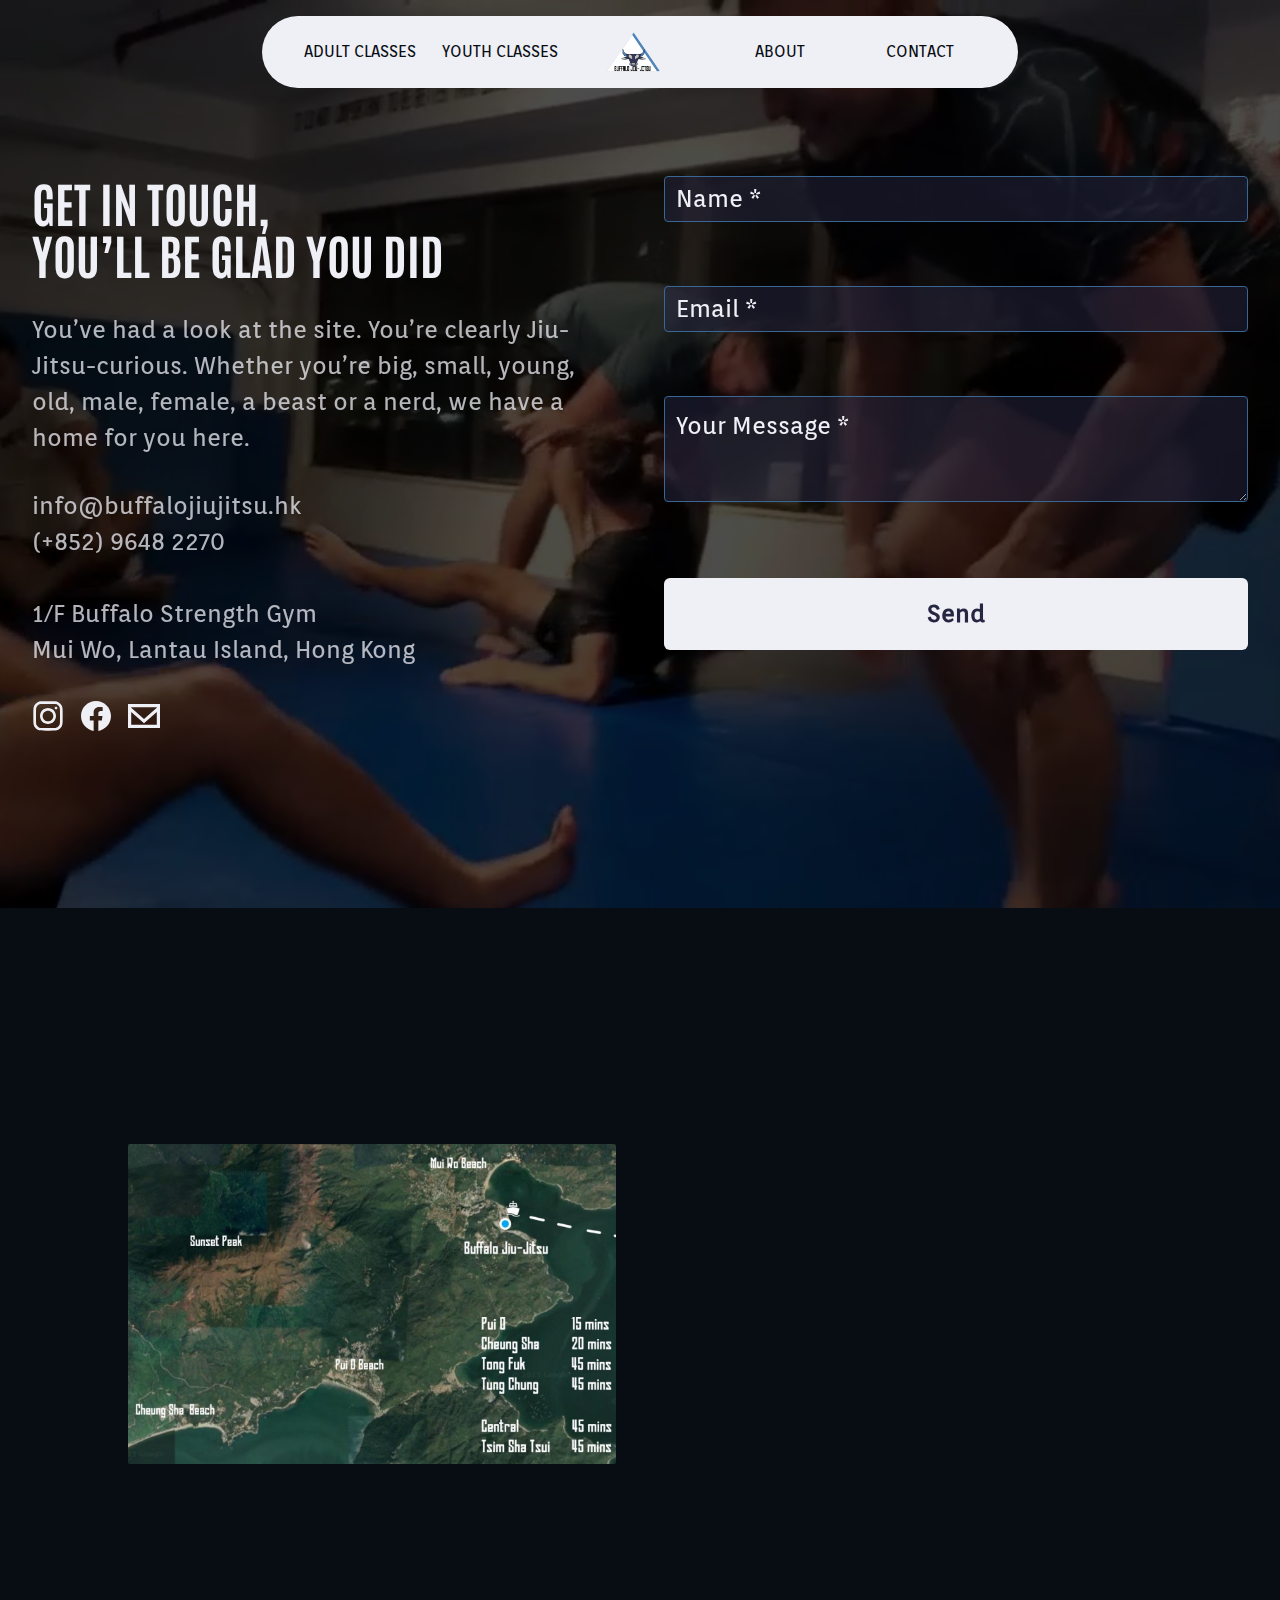
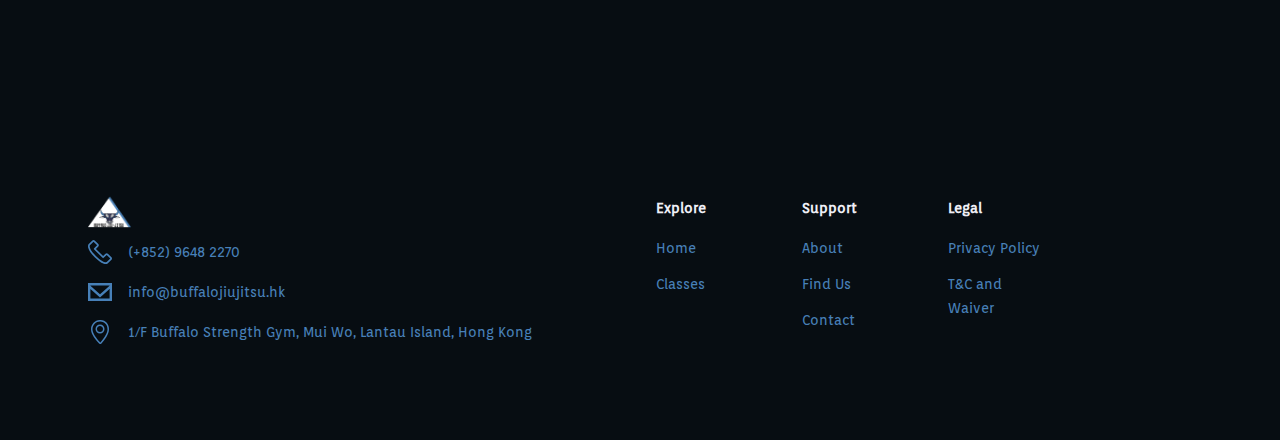
<file: contact.html>
<!doctype html>
<html lang="en" class="scroll-smooth">
  <head>
    <meta charset="utf-8" />
    <title>Buffalo Jiu-Jitsu</title>
    <meta
      name="description"
      content="Futino replaces the traditional path of unreliable freelancers and expensive agencies with our web-services for one flat monthly cost. We include everything you'd ever need for a web project."
    />
    <link rel="icon" href="./favicon.png" />
    <meta name="viewport" content="width=device-width" />

    <link rel="preconnect" href="https://fonts.googleapis.com" />
    <link rel="preconnect" href="https://fonts.gstatic.com" crossorigin />
    <link
      href="https://fonts.googleapis.com/css2?family=Antonio:wght@100;200;300;400;500;600;700&family=Orienta&display=swap"
      rel="stylesheet"
    />

    <!-- Google Tag Manager -->
    <!-- Insert -->
    <!-- End Google Tag Manager -->

    
		<link href="./_app/immutable/assets/0.e7d975ce.css" rel="stylesheet">
		<link href="./_app/immutable/assets/Inview.6ef7ab11.css" rel="stylesheet">
		<link rel="modulepreload" href="./_app/immutable/entry/start.b97e0ff3.js">
		<link rel="modulepreload" href="./_app/immutable/chunks/scheduler.751672f1.js">
		<link rel="modulepreload" href="./_app/immutable/chunks/singletons.1161f530.js">
		<link rel="modulepreload" href="./_app/immutable/entry/app.9058e657.js">
		<link rel="modulepreload" href="./_app/immutable/chunks/preload-helper.a4192956.js">
		<link rel="modulepreload" href="./_app/immutable/chunks/index.dc05aacb.js">
		<link rel="modulepreload" href="./_app/immutable/nodes/0.b73a3c9b.js">
		<link rel="modulepreload" href="./_app/immutable/chunks/each.e59479a4.js">
		<link rel="modulepreload" href="./_app/immutable/chunks/Button.25699a71.js">
		<link rel="modulepreload" href="./_app/immutable/chunks/Prose.549576e1.js">
		<link rel="modulepreload" href="./_app/immutable/chunks/Inview.svelte_svelte_type_style_lang.510b3b26.js">
		<link rel="modulepreload" href="./_app/immutable/nodes/5.b55a2698.js">
		<link rel="modulepreload" href="./_app/immutable/chunks/transitionOptions.29de608f.js">
		<link rel="modulepreload" href="./_app/immutable/chunks/socials.f645cfb9.js">
  </head>

  <body
    data-sveltekit-preload-data="hover"
    class="bg-background text-center text-background-on"
  >
    <!-- Google Tag Manager (noscript) -->
    <noscript
      ><iframe
        title="googletagmanager"
        src="https://www.googletagmanager.com/ns.html?id=GTM-MJCZHF9C"
        height="0"
        width="0"
        style="display: none; visibility: hidden"
      ></iframe
    ></noscript>
    <!-- End Google Tag Manager (noscript) -->
    <div class="min-h-screen bg-background"> <div id="appShell" class="w-full h-full flex flex-col overflow-hidden bg-background " data-testid="app-shell"> <header id="shell-header" class="flex-none z-10 opacity-0 transition-opacity invisible"><div class="undefined max-w-none prose-a:no-underline prose prose-main "> <header id="header" class="fixed z-40 w-full transition duration-400 justify-items-center"><div class="max-w-5xl mx-auto   rounded-full top-4 undefined text-background text-base py-4 px-4 bg-surface-on z-40 relative transition transition-[padding] duration-400"><div class="flex md:grid md:grid-cols-5 z-50 items-center w-full justify-center px-6 max-w-7xl mx-auto"><a class="flex md:hidden gap-3 not-prose justify-self-start mr-auto" href="/"> <img src="/favicon.png" class="undefined h-10" alt="Logo"> <p class="hidden sm:flex text-xl my-auto"></p></a>   <nav class="hidden col-span-5 md:grid justify-between w-full h-full place-items-center grid-cols-5 mx-auto gap-6 justify-self-center"><a class="text-center text-background text-base" href="/#adult-classes"><h6 class="m-0 sm:m-0">ADULT CLASSES </h6></a>  <a class="text-center text-background text-base" href="/#youth-classes"><h6 class="m-0 sm:m-0">YOUTH CLASSES </h6></a>  <a class="flex gap-3 not-prose" href="/"> <img src="/favicon.png" class="undefined h-10" alt="Logo"> <p class="hidden sm:flex text-xl my-auto"></p> </a><a class="text-center text-background text-base" href="/about"><h6 class="m-0 sm:m-0">ABOUT </h6></a>  <a class="text-center text-background text-base" href="/contact"><h6 class="m-0 sm:m-0">CONTACT </h6></a>  </nav> <div class="hidden md:flex grid grid-cols-0 gap-4 md:gap-6 place-items-center w-fit justify-self-end"></div>  <button class="flex md:hidden stroke-primary hover:stroke-tertiary"><div><svg width="32" height="32" fill="none" viewBox="0 0 24 24"><path stroke-linecap="round" stroke-linejoin="round" stroke-width="2" d="M4 6h16M4 12h16m-7 6h7"></path></svg></div></button></div></div></header></div> </header>  <div class="flex-auto opacity-0 transition-opacity duration-300 w-full h-full flex overflow-hidden invisible">   <div id="page" class=" flex-1 overflow-x-hidden flex flex-col " style="scrollbar-gutter: auto;">   <main id="page-content" class="flex-auto "><div class="undefined max-w-none prose-a:no-underline prose prose-main "> <section class="grid place-items-center relative
        bg-background py-32 md:py-44 text-left" id="contact"><video muted id="clip" preload="auto" autoplay loop class="absolute w-full h-full not-prose object-cover object-center"><source type="video/webm" title="Video" media="(min-width: 800px)"> <source type="video/webm" title="Video" media="(min-width: 799px)" src="/videos/slow_bjj.mp4"> <source type="video/webm" title="Video" media="(max-width: 799px)" src="">
  Your Browser does not support our video types</video> <div class="bg-black/70 w-full h-full absolute z-[5]"></div>  <div class="max-w-7xl w-full sm:px-6 lg:px-8 px-4 mx-auto   grid grid-cols-1 md:grid-cols-2 gap-x-12 gap-y-8 items-start z-[7] relative" id=""><div class="undefined transition delay-200 svelte-vk5d5f fade-in" style="transition-duration: 500ms; transition-delay: 100ms;"><div class="transition duration-500 h-full w-full" style="transition-duration: 500ms; transition-delay: 100ms; transform: translate(-25px, 0px)"><div class="flex flex-col gap-8"><h2 class="" style="margin:0" data-svelte-h="svelte-18gah2z">GET IN TOUCH, <br> YOU’LL BE GLAD YOU DID</h2> <p style="margin:0" data-svelte-h="svelte-1v6iiz7">You’ve had a look at the site. You’re clearly Jiu-Jitsu-curious.
            Whether you’re big, small, young, old, male, female, a beast or a
            nerd, we have a home for you here.</p> <p style="margin:0" data-svelte-h="svelte-rfzqct">info@buffalojiujitsu.hk <br> (+852) 9648 2270 <br> <br> 1/F
            Buffalo Strength Gym <br> Mui Wo, Lantau Island, Hong Kong</p> <div class="flex flex-row gap-4 not-prose"><a href="https://www.instagram.com/buffalojiujitsu/" target="new" class=""><div><svg viewBox="0 0 24 24" fill="currentColor" xmlns="http://www.w3.org/2000/svg" width="32" height="32"><g id="SVGRepo_bgCarrier" stroke-width="0"></g><g id="SVGRepo_tracerCarrier" stroke-linecap="round" stroke-linejoin="round"></g><g id="SVGRepo_iconCarrier"><path fill-rule="evenodd" clip-rule="evenodd" d="M12 18C15.3137 18 18 15.3137 18 12C18 8.68629 15.3137 6 12 6C8.68629 6 6 8.68629 6 12C6 15.3137 8.68629 18 12 18ZM12 16C14.2091 16 16 14.2091 16 12C16 9.79086 14.2091 8 12 8C9.79086 8 8 9.79086 8 12C8 14.2091 9.79086 16 12 16Z" fill="currentColor"></path><path d="M18 5C17.4477 5 17 5.44772 17 6C17 6.55228 17.4477 7 18 7C18.5523 7 19 6.55228 19 6C19 5.44772 18.5523 5 18 5Z" fill="currentColor"></path><path fill-rule="evenodd" clip-rule="evenodd" d="M1.65396 4.27606C1 5.55953 1 7.23969 1 10.6V13.4C1 16.7603 1 18.4405 1.65396 19.7239C2.2292 20.8529 3.14708 21.7708 4.27606 22.346C5.55953 23 7.23969 23 10.6 23H13.4C16.7603 23 18.4405 23 19.7239 22.346C20.8529 21.7708 21.7708 20.8529 22.346 19.7239C23 18.4405 23 16.7603 23 13.4V10.6C23 7.23969 23 5.55953 22.346 4.27606C21.7708 3.14708 20.8529 2.2292 19.7239 1.65396C18.4405 1 16.7603 1 13.4 1H10.6C7.23969 1 5.55953 1 4.27606 1.65396C3.14708 2.2292 2.2292 3.14708 1.65396 4.27606ZM13.4 3H10.6C8.88684 3 7.72225 3.00156 6.82208 3.0751C5.94524 3.14674 5.49684 3.27659 5.18404 3.43597C4.43139 3.81947 3.81947 4.43139 3.43597 5.18404C3.27659 5.49684 3.14674 5.94524 3.0751 6.82208C3.00156 7.72225 3 8.88684 3 10.6V13.4C3 15.1132 3.00156 16.2777 3.0751 17.1779C3.14674 18.0548 3.27659 18.5032 3.43597 18.816C3.81947 19.5686 4.43139 20.1805 5.18404 20.564C5.49684 20.7234 5.94524 20.8533 6.82208 20.9249C7.72225 20.9984 8.88684 21 10.6 21H13.4C15.1132 21 16.2777 20.9984 17.1779 20.9249C18.0548 20.8533 18.5032 20.7234 18.816 20.564C19.5686 20.1805 20.1805 19.5686 20.564 18.816C20.7234 18.5032 20.8533 18.0548 20.9249 17.1779C20.9984 16.2777 21 15.1132 21 13.4V10.6C21 8.88684 20.9984 7.72225 20.9249 6.82208C20.8533 5.94524 20.7234 5.49684 20.564 5.18404C20.1805 4.43139 19.5686 3.81947 18.816 3.43597C18.5032 3.27659 18.0548 3.14674 17.1779 3.0751C16.2777 3.00156 15.1132 3 13.4 3Z" fill="currentColor"></path></g></svg></div> </a><a href="https://www.facebook.com/buffalojiujitsu" target="new" class=""><div><svg fill="currentColor" viewBox="0 0 32 32" width="32" height="32" xmlns="http://www.w3.org/2000/svg"><g id="SVGRepo_bgCarrier" stroke-width="0"></g><g id="SVGRepo_tracerCarrier" stroke-linecap="round" stroke-linejoin="round"></g><g id="SVGRepo_iconCarrier"><path d="M30.996 16.091c-0.001-8.281-6.714-14.994-14.996-14.994s-14.996 6.714-14.996 14.996c0 7.455 5.44 13.639 12.566 14.8l0.086 0.012v-10.478h-3.808v-4.336h3.808v-3.302c-0.019-0.167-0.029-0.361-0.029-0.557 0-2.923 2.37-5.293 5.293-5.293 0.141 0 0.281 0.006 0.42 0.016l-0.018-0.001c1.199 0.017 2.359 0.123 3.491 0.312l-0.134-0.019v3.69h-1.892c-0.086-0.012-0.185-0.019-0.285-0.019-1.197 0-2.168 0.97-2.168 2.168 0 0.068 0.003 0.135 0.009 0.202l-0.001-0.009v2.812h4.159l-0.665 4.336h-3.494v10.478c7.213-1.174 12.653-7.359 12.654-14.814v-0z"></path></g></svg></div> </a><a href="mailto:info@buffalojiujitsu.hk" target="new" class=""><div><svg viewBox="0 -2.5 20 20" width="32" height="32" xmlns="http://www.w3.org/2000/svg" xmlns:xlink="http://www.w3.org/1999/xlink" fill="currentColor"><g id="SVGRepo_bgCarrier" stroke-width="0"></g><g id="SVGRepo_tracerCarrier" stroke-linecap="round" stroke-linejoin="round"></g><g id="SVGRepo_iconCarrier"><g id="Page-1" stroke="none" stroke-width="1" fill="currentColor" fill-rule="evenodd"><g id="Dribbble-Light-Preview" transform="translate(-300.000000, -922.000000)" fill="currentColor"><g id="icons" transform="translate(56.000000, 160.000000)"><path fill="currentColor" d="M262,764.291 L254,771.318 L246,764.281 L246,764 L262,764 L262,764.291 Z M246,775 L246,766.945 L254,773.98 L262,766.953 L262,775 L246,775 Z M244,777 L264,777 L264,762 L244,762 L244,777 Z" id="email-[#1573]"></path></g></g></g></g></svg></div> </a></div></div></div></div> <div class="undefined transition delay-200 svelte-vk5d5f fade-in" style="transition-duration: 500ms; transition-delay: 100ms;"><div class="transition duration-500 h-full w-full" style="transition-duration: 500ms; transition-delay: 100ms; transform: translate(25px, 0px)"><form id="contactform" class="flex flex-col gap-8 text-left items-center overflow-x-clip h-full"><div class="relative mb-8 h-fit w-full group overflow-visible mx-1.5 "><label for="name" class="font-normal left-3 top-1/2 block group-hover:font-bold text-surface-on group-hover:text-surface-on absolute -translate-y-1/2 duration-[400ms] ease-in-out group-hover:left-0 group-hover:-top-1/2 group-hover:-translate-y-5 transition-all">Name *</label> <div class="absolute w-full h-full overflow-hidden pointer-events-none"><h3 class="absolute invisible text-left transition-all duration-[400ms] ease-out -translate-y-1/2 pointer-events-none -left-1/2 group-hover:visible group-hover:left-3 group-hover:right-auto top-1/2 text-surface-on">Elon Gates</h3></div> <input required name="name" class="w-full h-fit px-3 py-3 leading-tight text-surface-on bg-surface/50 border border-primary rounded focus:shadow-glow focus:shadow-tertiary/20 focus:outline-none appearance-none" value=""></div> <div class="relative mb-8 h-fit w-full group overflow-visible mx-1.5 "><label for="email" class="font-normal left-3 top-1/2 block group-hover:font-bold text-surface-on group-hover:text-surface-on absolute -translate-y-1/2 duration-[400ms] ease-in-out group-hover:left-0 group-hover:-top-1/2 group-hover:-translate-y-5 transition-all">Email *</label> <div class="absolute w-full h-full overflow-hidden pointer-events-none"><h3 class="absolute invisible text-left transition-all duration-[400ms] ease-out -translate-y-1/2 pointer-events-none -left-1/2 group-hover:visible group-hover:left-3 group-hover:right-auto top-1/2 text-surface-on">j.lewis@futi.no</h3></div> <input required name="email" class="w-full h-fit px-3 py-3 leading-tight text-surface-on bg-surface/50 border border-primary rounded focus:shadow-glow focus:shadow-tertiary/20 focus:outline-none appearance-none" value=""></div> <div class="relative mb-8 h-fit w-full group overflow-visible mx-1.5 h-full"><label for="your message" class="font-normal left-3 top-2.5 block group-hover:font-bold text-surface-on group-hover:text-surface-on absolute group-hover:-top-1 duration-[400ms] ease-in-out group-hover:-translate-y-full group-hover:left-0 transition-all">Your Message *</label> <div class="overflow-hidden w-full h-full absolute pointer-events-none"><h3 class="absolute not-prose pointer-events-none -left-1/2 invisible group-hover:visible group-hover:left-3 group-hover:right-auto text-left top-0 transition-all duration-[400ms] ease-out text-surface-on">I want to ask about</h3></div> <textarea id="message" required rows="4" name="message" class="w-full h-full px-3 py-3 leading-tight text-surface-on bg-surface/50 border border-primary rounded focus:shadow-glow focus:shadow-tertiary/20 focus:outline-none appearance-none"></textarea></div> <a href="" class="px-6 py-4    rounded-md w-full flex w-fit h-fit relative place-items-center font-bold group text-center transition-all duration-300 hover:bg-tertiary hover:text-tertiary-on text-surface bg-surface-on"><span class="relative mx-auto z-0 flex gap-4 place-items-center group-hover:text-tertiary-on transition-all duration-150 delay-75"><h6 class="m-0 sm:m-0 whitespace-nowrap">Send</h6> </span></a> <div class="mx-1.5 text-left self-start hidden" data-svelte-h="svelte-19q5gjd"><h2 class="title-medium m-0 sm:m-0">Your message has been sent. Thank you for contacting us!</h2></div></form></div></div></div></section>  <section class="grid place-items-center relative
        py-12 md:py-24"> <div class="max-w-none w-full px-6 md:px-16 lg:px-32 mx-auto   grid grid-cols-1 xl:grid-cols-2 gap-x-12 items-start justify-start relative" id=""><img id="find-us" src="/images/buffalo_travel_times_1.jpg" alt="Travel times to Buffalo Jiu-Jitsu" class="object-contain not-prose max-w-7xl w-full rounded-sm my-auto"> <div class="undefined transition delay-200 svelte-vk5d5f fade-in" style="transition-duration: 500ms; transition-delay: 100ms;"><div class="transition duration-500 h-full w-full" style="transition-duration: 500ms; transition-delay: 100ms; transform: translate(-25px, 0px)"><div class="flex flex-col" data-svelte-h="svelte-2q8ykb"><h3>Arriving by ferry?</h3> <p>Turn left when you get off the ferry and walk past McDonalds, China
            Bear, The Kitchen and Isara.</p> <h3>Arriving by bus?</h3> <p>Take the 1 bus from Tai O or the 3M from Tung Chung. Wait until the
            bus gets to the Mui Wo Bus Terminus (the final stop, by the ferry
            pier) and walk past McDonalds, China Bear, The Kitchen and Isara.</p></div></div></div></div></section></div></main>  </div>  </div>  <footer id="shell-footer" class="flex-none "><footer class="max-w-none prose-a:no-underline prose sm:prose-sm lg:prose-md prose-invert prose-main bg-background"><div class="flex text-left flex-col md:flex-row z-50 w-full py-24 items-start justify-start gap-8 px-6 md:px-18 lg:max-w-5xl xl:max-w-6xl mx-auto justify-items-start"><div class="flex flex-col gap-3 items-start prose-a:no-underline prose sm:prose-sm lg:prose-md prose-invert prose-main w-full"><a class="" style="margin: 0" href="/"> <img src="/favicon.png" class="not-prose h-8" alt="Logo"> </a> <div class="flex flex-col gap-4"><a class="flex flex-row gap-4 place-items-center" style="margin: 0px" href="tel:(+852) 9648 2270"><div><svg xmlns="http://www.w3.org/2000/svg" width="24" height="24" fill="currentColor" viewBox="0 0 28.314 28.323" style="enable-background:new 0 0 28.314 28.323" xml:space="preserve"><path d="m27.728 20.384-4.242-4.242a1.982 1.982 0 0 0-1.413-.586h-.002c-.534 0-1.036.209-1.413.586L17.83 18.97l-8.485-8.485 2.828-2.828c.78-.78.78-2.05-.001-2.83L7.929.585A1.986 1.986 0 0 0 6.516 0h-.001C5.98 0 5.478.209 5.101.587L.858 4.83C.729 4.958-.389 6.168.142 8.827c.626 3.129 3.246 7.019 7.787 11.56 6.499 6.499 10.598 7.937 12.953 7.937 1.63 0 2.426-.689 2.604-.867l4.242-4.242c.378-.378.587-.881.586-1.416 0-.534-.208-1.037-.586-1.415zm-5.656 5.658c-.028.028-3.409 2.249-12.729-7.07C-.178 9.452 2.276 6.243 2.272 6.244L6.515 2l4.243 4.244-3.535 3.535a.999.999 0 0 0 0 1.414l9.899 9.899a.999.999 0 0 0 1.414 0l3.535-3.536 4.243 4.244-4.242 4.242z"></path></svg></div> <h6 class="" style="margin:0">(+852) 9648 2270</h6> </a><a class="flex flex-row gap-4 place-items-center" style="margin: 0px" href="mailto:info@buffalojiujitsu.hk"><div><svg viewBox="0 -2.5 20 20" width="24" height="24" xmlns="http://www.w3.org/2000/svg" xmlns:xlink="http://www.w3.org/1999/xlink" fill="currentColor"><g id="SVGRepo_bgCarrier" stroke-width="0"></g><g id="SVGRepo_tracerCarrier" stroke-linecap="round" stroke-linejoin="round"></g><g id="SVGRepo_iconCarrier"><g id="Page-1" stroke="none" stroke-width="1" fill="currentColor" fill-rule="evenodd"><g id="Dribbble-Light-Preview" transform="translate(-300.000000, -922.000000)" fill="currentColor"><g id="icons" transform="translate(56.000000, 160.000000)"><path fill="currentColor" d="M262,764.291 L254,771.318 L246,764.281 L246,764 L262,764 L262,764.291 Z M246,775 L246,766.945 L254,773.98 L262,766.953 L262,775 L246,775 Z M244,777 L264,777 L264,762 L244,762 L244,777 Z" id="email-[#1573]"></path></g></g></g></g></svg></div> <h6 class="" style="margin:0">info@buffalojiujitsu.hk</h6> </a><a class="flex flex-row gap-4 place-items-center" style="margin: 0px" href="https://maps.app.goo.gl/EHDb9uehHdCc8PXj8"><div><svg fill="currentColor" viewBox="0 0 32 32" width="24" height="24" xmlns="http://www.w3.org/2000/svg"><g id="SVGRepo_bgCarrier" stroke-width="0"></g><g id="SVGRepo_tracerCarrier" stroke-linecap="round" stroke-linejoin="round"></g><g id="SVGRepo_iconCarrier"><path d="M16.114-0.011c-6.559 0-12.114 5.587-12.114 12.204 0 6.93 6.439 14.017 10.77 18.998 0.017 0.020 0.717 0.797 1.579 0.797h0.076c0.863 0 1.558-0.777 1.575-0.797 4.064-4.672 10-12.377 10-18.998 0-6.618-4.333-12.204-11.886-12.204zM16.515 29.849c-0.035 0.035-0.086 0.074-0.131 0.107-0.046-0.032-0.096-0.072-0.133-0.107l-0.523-0.602c-4.106-4.71-9.729-11.161-9.729-17.055 0-5.532 4.632-10.205 10.114-10.205 6.829 0 9.886 5.125 9.886 10.205 0 4.474-3.192 10.416-9.485 17.657zM16.035 6.044c-3.313 0-6 2.686-6 6s2.687 6 6 6 6-2.687 6-6-2.686-6-6-6zM16.035 16.044c-2.206 0-4.046-1.838-4.046-4.044s1.794-4 4-4c2.207 0 4 1.794 4 4 0.001 2.206-1.747 4.044-3.954 4.044z"></path></g></svg></div> <h6 class="" style="margin:0">1/F Buffalo Strength Gym, Mui Wo, Lantau Island, Hong Kong</h6> </a></div></div> <div class="grid grid-cols-2 md:grid-cols-4 gap-12 justify-items-start items-start mt-3 sm:mt-0 w-full"><div class="flex flex-col gap-3 max-w-none prose-a:no-underline prose sm:prose-sm lg:prose-md prose-invert prose-main"><h6 class="mb-1 font-bold m-0">Explore</h6> <a href="/" class="hover:underline m-0"><h6>Home</h6> </a><a href="/#classes" class="hover:underline m-0"><h6>Classes</h6> </a> </div><div class="flex flex-col gap-3 max-w-none prose-a:no-underline prose sm:prose-sm lg:prose-md prose-invert prose-main"><h6 class="mb-1 font-bold m-0">Support</h6> <a href="/about" class="hover:underline m-0"><h6>About</h6> </a><a href="/contact#find-us" class="hover:underline m-0"><h6>Find Us</h6> </a><a href="/contact" class="hover:underline m-0"><h6>Contact</h6> </a> </div><div class="flex flex-col gap-3 max-w-none prose-a:no-underline prose sm:prose-sm lg:prose-md prose-invert prose-main"><h6 class="mb-1 font-bold m-0">Legal</h6> <a href="/legal/privacy" class="hover:underline m-0"><h6>Privacy Policy</h6> </a><a href="/legal/t&amp;c-and-waiver" class="hover:underline m-0"><h6>T&amp;C and Waiver</h6> </a> </div></div></div></footer> </footer></div> 
			
			<script>
				{
					__sveltekit_e7vn81 = {
						base: new URL(".", location).pathname.slice(0, -1),
						env: {}
					};

					const element = document.currentScript.parentElement;

					const data = [null,null];

					Promise.all([
						import("./_app/immutable/entry/start.b97e0ff3.js"),
						import("./_app/immutable/entry/app.9058e657.js")
					]).then(([kit, app]) => {
						kit.start(app, element, {
							node_ids: [0, 5],
							data,
							form: null,
							error: null
						});
					});
				}
			</script>
		</div>
  </body>
</html>
</file>
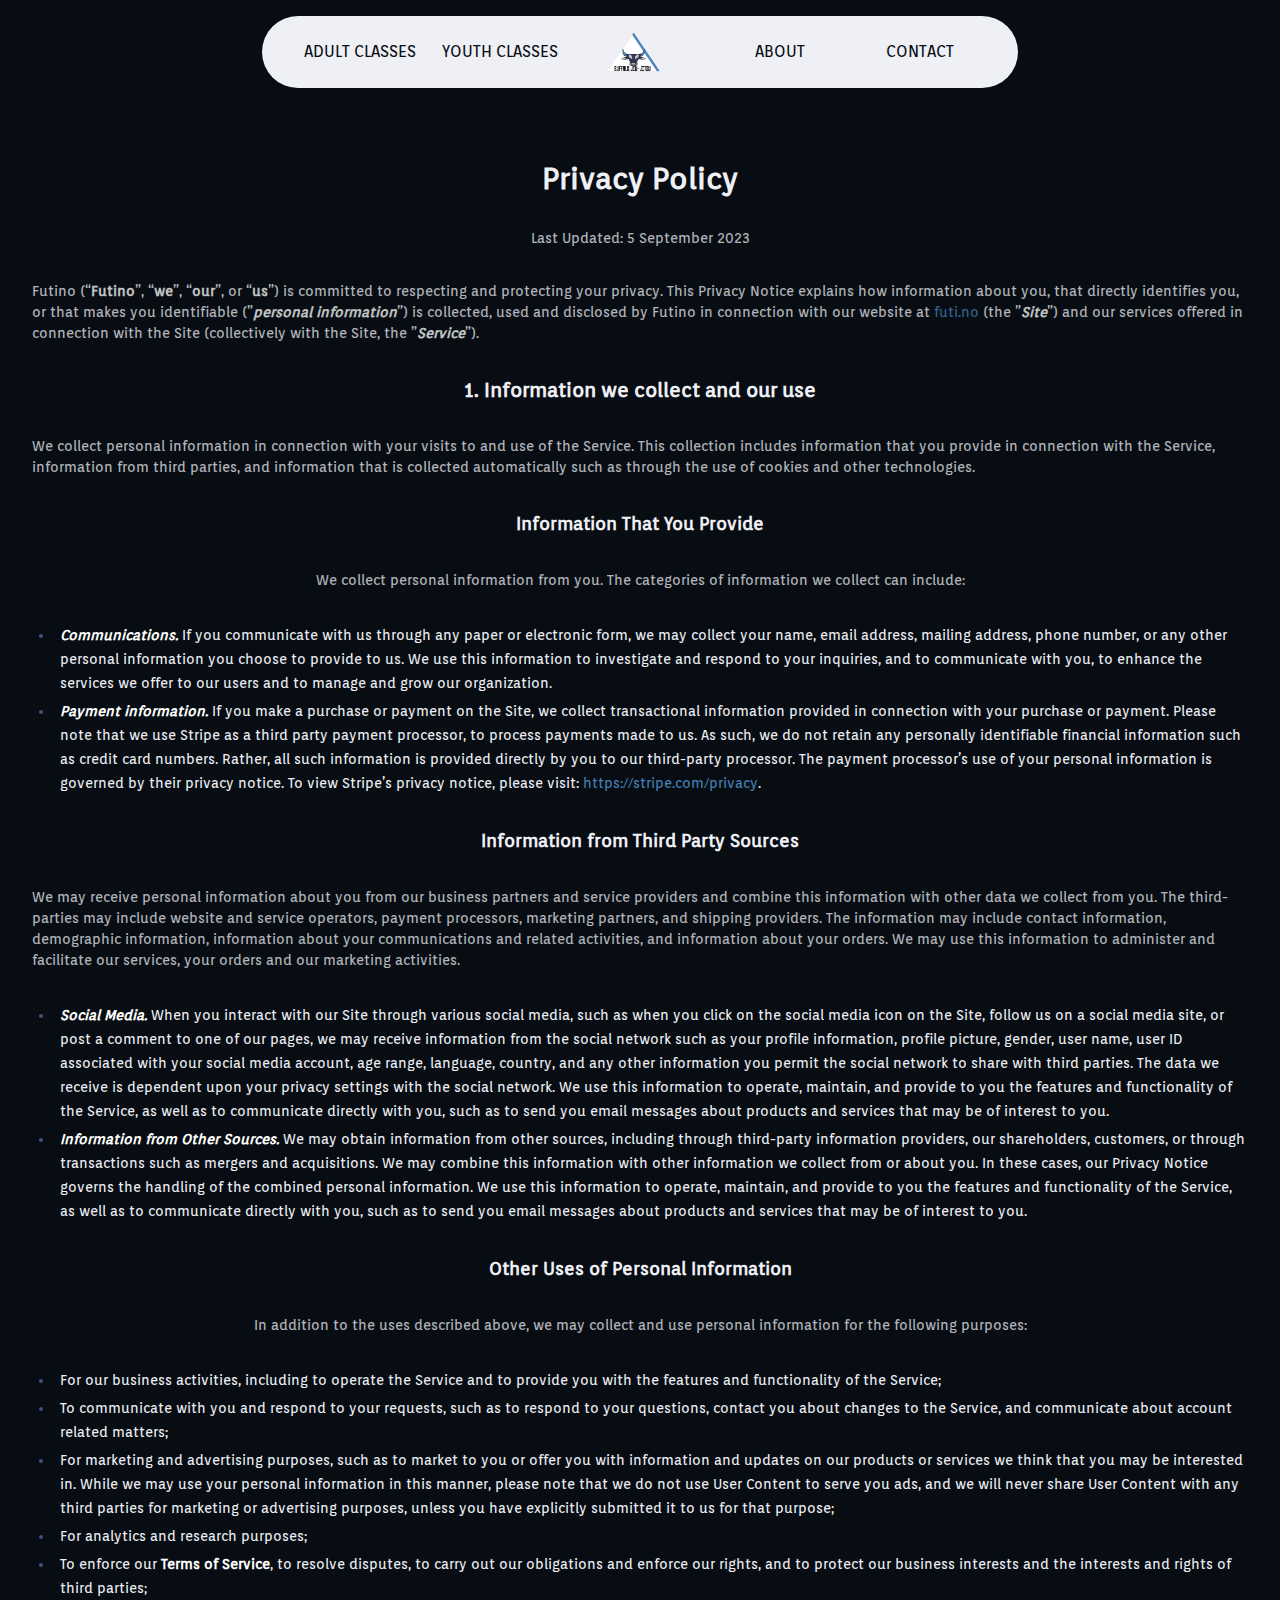
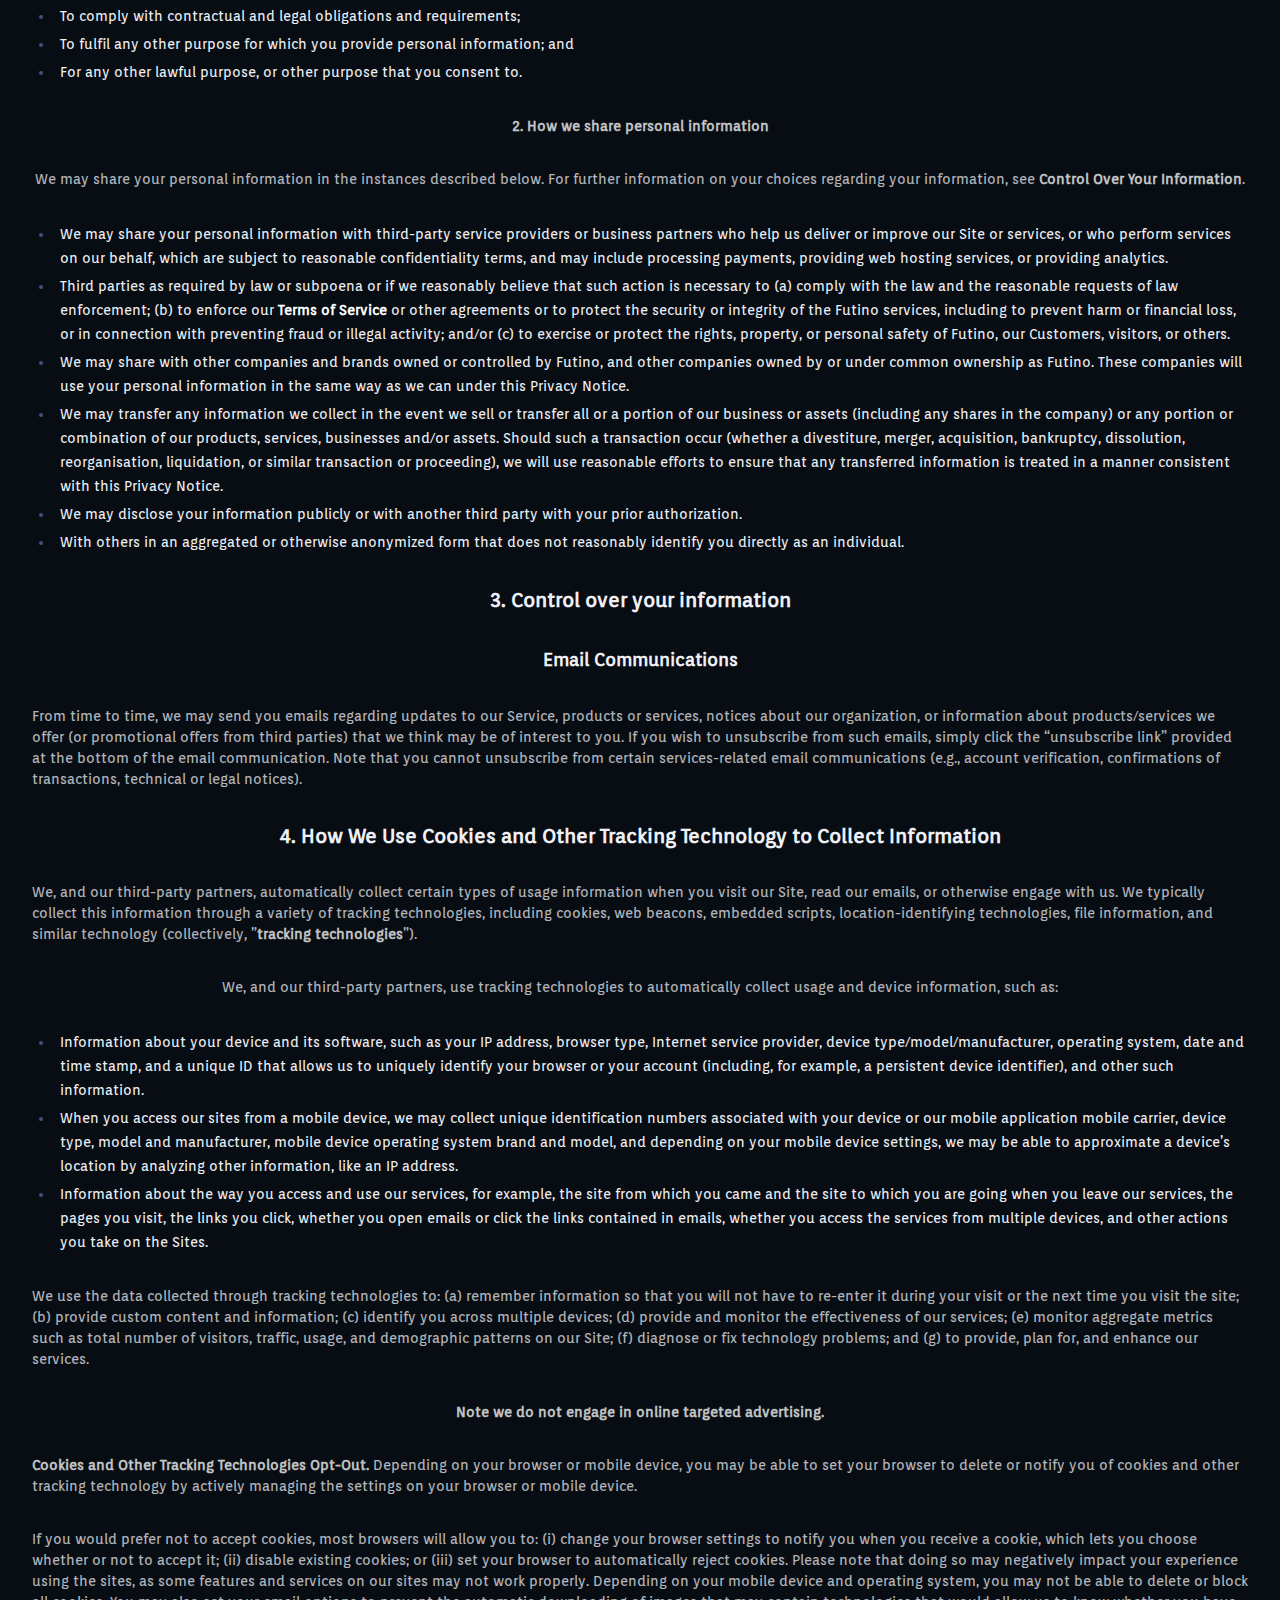
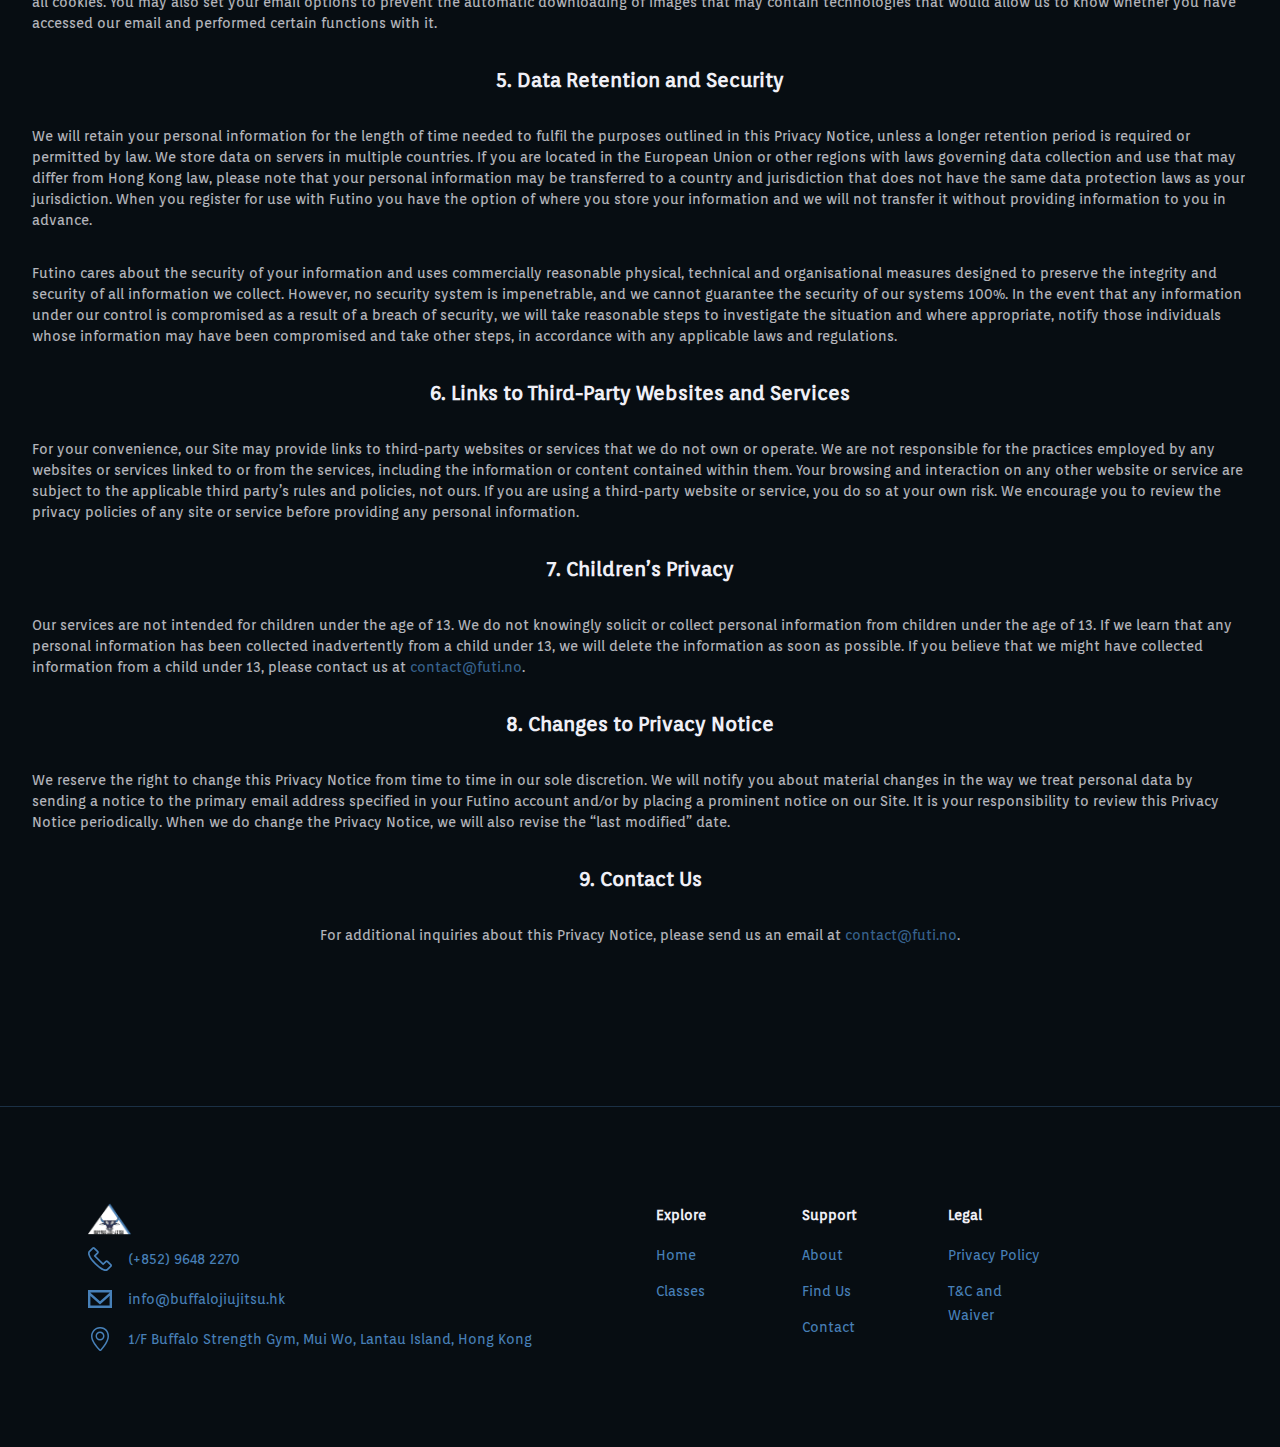
<file: legal/privacy.html>
<!doctype html>
<html lang="en" class="scroll-smooth">
  <head>
    <meta charset="utf-8" />
    <title>Buffalo Jiu-Jitsu</title>
    <meta
      name="description"
      content="Futino replaces the traditional path of unreliable freelancers and expensive agencies with our web-services for one flat monthly cost. We include everything you'd ever need for a web project."
    />
    <link rel="icon" href="../favicon.png" />
    <meta name="viewport" content="width=device-width" />

    <link rel="preconnect" href="https://fonts.googleapis.com" />
    <link rel="preconnect" href="https://fonts.gstatic.com" crossorigin />
    <link
      href="https://fonts.googleapis.com/css2?family=Antonio:wght@100;200;300;400;500;600;700&family=Orienta&display=swap"
      rel="stylesheet"
    />

    <!-- Google Tag Manager -->
    <!-- Insert -->
    <!-- End Google Tag Manager -->

    
		<link href="../_app/immutable/assets/0.e7d975ce.css" rel="stylesheet">
		<link href="../_app/immutable/assets/Inview.6ef7ab11.css" rel="stylesheet">
		<link rel="modulepreload" href="../_app/immutable/entry/start.b97e0ff3.js">
		<link rel="modulepreload" href="../_app/immutable/chunks/scheduler.751672f1.js">
		<link rel="modulepreload" href="../_app/immutable/chunks/singletons.1161f530.js">
		<link rel="modulepreload" href="../_app/immutable/entry/app.9058e657.js">
		<link rel="modulepreload" href="../_app/immutable/chunks/preload-helper.a4192956.js">
		<link rel="modulepreload" href="../_app/immutable/chunks/index.dc05aacb.js">
		<link rel="modulepreload" href="../_app/immutable/nodes/0.b73a3c9b.js">
		<link rel="modulepreload" href="../_app/immutable/chunks/each.e59479a4.js">
		<link rel="modulepreload" href="../_app/immutable/chunks/Button.25699a71.js">
		<link rel="modulepreload" href="../_app/immutable/chunks/Prose.549576e1.js">
		<link rel="modulepreload" href="../_app/immutable/chunks/Inview.svelte_svelte_type_style_lang.510b3b26.js">
		<link rel="modulepreload" href="../_app/immutable/nodes/2.114dcae8.js">
		<link rel="modulepreload" href="../_app/immutable/nodes/6.fcecbf47.js">
  </head>

  <body
    data-sveltekit-preload-data="hover"
    class="bg-background text-center text-background-on"
  >
    <!-- Google Tag Manager (noscript) -->
    <noscript
      ><iframe
        title="googletagmanager"
        src="https://www.googletagmanager.com/ns.html?id=GTM-MJCZHF9C"
        height="0"
        width="0"
        style="display: none; visibility: hidden"
      ></iframe
    ></noscript>
    <!-- End Google Tag Manager (noscript) -->
    <div class="min-h-screen bg-background"> <div id="appShell" class="w-full h-full flex flex-col overflow-hidden bg-background " data-testid="app-shell"> <header id="shell-header" class="flex-none z-10 opacity-0 transition-opacity invisible"><div class="undefined max-w-none prose-a:no-underline prose prose-main "> <header id="header" class="fixed z-40 w-full transition duration-400 justify-items-center"><div class="max-w-5xl mx-auto   rounded-full top-4 undefined text-background text-base py-4 px-4 bg-surface-on z-40 relative transition transition-[padding] duration-400"><div class="flex md:grid md:grid-cols-5 z-50 items-center w-full justify-center px-6 max-w-7xl mx-auto"><a class="flex md:hidden gap-3 not-prose justify-self-start mr-auto" href="/"> <img src="/favicon.png" class="undefined h-10" alt="Logo"> <p class="hidden sm:flex text-xl my-auto"></p></a>   <nav class="hidden col-span-5 md:grid justify-between w-full h-full place-items-center grid-cols-5 mx-auto gap-6 justify-self-center"><a class="text-center text-background text-base" href="/#adult-classes"><h6 class="m-0 sm:m-0">ADULT CLASSES </h6></a>  <a class="text-center text-background text-base" href="/#youth-classes"><h6 class="m-0 sm:m-0">YOUTH CLASSES </h6></a>  <a class="flex gap-3 not-prose" href="/"> <img src="/favicon.png" class="undefined h-10" alt="Logo"> <p class="hidden sm:flex text-xl my-auto"></p> </a><a class="text-center text-background text-base" href="/about"><h6 class="m-0 sm:m-0">ABOUT </h6></a>  <a class="text-center text-background text-base" href="/contact"><h6 class="m-0 sm:m-0">CONTACT </h6></a>  </nav> <div class="hidden md:flex grid grid-cols-0 gap-4 md:gap-6 place-items-center w-fit justify-self-end"></div>  <button class="flex md:hidden stroke-primary hover:stroke-tertiary"><div><svg width="32" height="32" fill="none" viewBox="0 0 24 24"><path stroke-linecap="round" stroke-linejoin="round" stroke-width="2" d="M4 6h16M4 12h16m-7 6h7"></path></svg></div></button></div></div></header></div> </header>  <div class="flex-auto opacity-0 transition-opacity duration-300 w-full h-full flex overflow-hidden invisible">   <div id="page" class=" flex-1 overflow-x-hidden flex flex-col " style="scrollbar-gutter: auto;">   <main id="page-content" class="flex-auto "><main class="undefined py-40 px-6 border-b shadow-2xl sm:px-6 md:px-8 border-primary/40 prose-headings:font-sans"><div class="undefined max-w-none prose-a:no-underline prose prose-main "><article class="text-left max-w-7xl justify-items-center space-y-8 mx-auto"><h1 data-svelte-h="svelte-5wspm6">Privacy Policy</h1> <p data-svelte-h="svelte-9kzams">Last Updated: 5 September 2023</p> <p data-svelte-h="svelte-vrsrnj">Futino (“<strong>Futino</strong>”, “<strong>we</strong>”, “<strong>our</strong>”, or “<strong>us</strong>”) is committed to respecting and protecting your privacy. This Privacy Notice explains how information about you, that directly identifies you, or that makes you identifiable (”<strong><em>personal information</em></strong>”) is collected, used and disclosed by Futino in connection with our website at <a href="https://futi.no" rel="nofollow">futi.no</a> (the ”<strong><em>Site</em></strong>”) and our services offered in connection with the Site (collectively with the Site, the ”<strong><em>Service</em></strong>”).</p> <h2 data-svelte-h="svelte-xl5ys">1. <strong>Information we collect and our use</strong></h2> <p data-svelte-h="svelte-5xbqs3">We collect personal information in connection with your visits to and use of the Service. This collection includes information that you provide in connection with the Service, information from third parties, and information that is collected automatically such as through the use of cookies and other technologies.</p> <h3 data-svelte-h="svelte-1a1o4eg"><strong>Information That You Provide</strong></h3> <p data-svelte-h="svelte-7eg5b1">We collect personal information from you. The categories of information we collect can include:</p> <ul data-svelte-h="svelte-y1ci3g"><li><strong><em>Communications.</em></strong> If you communicate with us through any paper or electronic form, we may collect your name, email address, mailing address, phone number, or any other personal information you choose to provide to us. We use this information to investigate and respond to your inquiries, and to communicate with you, to enhance the services we offer to our users and to manage and grow our organization.</li> <li><strong><em>Payment information.</em></strong> If you make a purchase or payment on the Site, we collect transactional information provided in connection with your purchase or payment. Please note that we use Stripe as a third party payment processor, to process payments made to us. As such, we do not retain any personally identifiable financial information such as credit card numbers. Rather, all such information is provided directly by you to our third-party processor. The payment processor’s use of your personal information is governed by their privacy notice. To view Stripe’s privacy notice, please visit: <a href="https://stripe.com/privacy" rel="nofollow">https://stripe.com/privacy</a>.</li></ul> <h3 data-svelte-h="svelte-98h99s"><strong>Information from Third Party Sources</strong></h3> <p data-svelte-h="svelte-s27wnm">We may receive personal information about you from our business partners and service providers and combine this information with other data we collect from you. The third-parties may include website and service operators, payment processors, marketing partners, and shipping providers. The information may include contact information, demographic information, information about your communications and related activities, and information about your orders. We may use this information to administer and facilitate our services, your orders and our marketing activities.</p> <ul data-svelte-h="svelte-12j4fe6"><li><strong><em>Social Media.</em></strong> When you interact with our Site through various social media, such as when you click on the social media icon on the Site, follow us on a social media site, or post a comment to one of our pages, we may receive information from the social network such as your profile information, profile picture, gender, user name, user ID associated with your social media account, age range, language, country, and any other information you permit the social network to share with third parties. The data we receive is dependent upon your privacy settings with the social network. We use this information to operate, maintain, and provide to you the features and functionality of the Service, as well as to communicate directly with you, such as to send you email messages about products and services that may be of interest to you.</li> <li><strong><em>Information from Other Sources.</em></strong> We may obtain information from other sources, including through third-party information providers, our shareholders, customers, or through transactions such as mergers and acquisitions. We may combine this information with other information we collect from or about you. In these cases, our Privacy Notice governs the handling of the combined personal information. We use this information to operate, maintain, and provide to you the features and functionality of the Service, as well as to communicate directly with you, such as to send you email messages about products and services that may be of interest to you.</li></ul> <h3 data-svelte-h="svelte-77sd6y"><strong>Other Uses of Personal Information</strong></h3> <p data-svelte-h="svelte-108vrlq">In addition to the uses described above, we may collect and use personal information for the following purposes:</p> <ul data-svelte-h="svelte-678m5s"><li>For our business activities, including to operate the Service and to provide you with the features and functionality of the Service;</li> <li>To communicate with you and respond to your requests, such as to respond to your questions, contact you about changes to the Service, and communicate about account related matters;</li> <li>For marketing and advertising purposes, such as to market to you or offer you with information and updates on our products or services we think that you may be interested in. While we may use your personal information in this manner, please note that we do not use User Content to serve you ads, and we will never share User Content with any third parties for marketing or advertising purposes, unless you have explicitly submitted it to us for that purpose;</li> <li>For analytics and research purposes;</li> <li>To enforce our <strong>Terms of Service</strong>, to resolve disputes, to carry out our obligations and enforce our rights, and to protect our business interests and the interests and rights of third parties;</li> <li>To comply with contractual and legal obligations and requirements;</li> <li>To fulfil any other purpose for which you provide personal information; and</li> <li>For any other lawful purpose, or other purpose that you consent to.</li></ul> <h2></h2> <p data-svelte-h="svelte-1c2qgja"><strong>2. How we share personal information</strong></p> <p data-svelte-h="svelte-1geur3u">We may share your personal information in the instances described below. For further information on your choices regarding your information, see <strong>Control Over Your Information</strong>.</p> <ul data-svelte-h="svelte-1gbh31h"><li>We may share your personal information with third-party service providers or business partners who help us deliver or improve our Site or services, or who perform services on our behalf, which are subject to reasonable confidentiality terms, and may include processing payments, providing web hosting services, or providing analytics.</li> <li>Third parties as required by law or subpoena or if we reasonably believe that such action is necessary to (a) comply with the law and the reasonable requests of law enforcement; (b) to enforce our <strong>Terms of Service</strong> or other agreements or to protect the security or integrity of the Futino services, including to prevent harm or financial loss, or in connection with preventing fraud or illegal activity; and/or (c) to exercise or protect the rights, property, or personal safety of Futino, our Customers, visitors, or others.</li> <li>We may share with other companies and brands owned or controlled by Futino, and other companies owned by or under common ownership as Futino. These companies will use your personal information in the same way as we can under this Privacy Notice.</li> <li>We may transfer any information we collect in the event we sell or transfer all or a portion of our business or assets (including any shares in the company) or any portion or combination of our products, services, businesses and/or assets. Should such a transaction occur (whether a divestiture, merger, acquisition, bankruptcy, dissolution, reorganisation, liquidation, or similar transaction or proceeding), we will use reasonable efforts to ensure that any transferred information is treated in a manner consistent with this Privacy Notice.</li> <li>We may disclose your information publicly or with another third party with your prior authorization.</li> <li>With others in an aggregated or otherwise anonymized form that does not reasonably identify you directly as an individual.</li></ul> <h2 data-svelte-h="svelte-1dm5zge"><strong>3. Control over your information</strong></h2> <h3 data-svelte-h="svelte-1vk71ao"><strong>Email Communications</strong></h3> <p data-svelte-h="svelte-1wmkoxy">From time to time, we may send you emails regarding updates to our Service, products or services, notices about our organization, or information about products/services we offer (or promotional offers from third parties) that we think may be of interest to you. If you wish to unsubscribe from such emails, simply click the “unsubscribe link” provided at the bottom of the email communication. Note that you cannot unsubscribe from certain services-related email communications (e.g., account verification, confirmations of transactions, technical or legal notices).</p> <h2 data-svelte-h="svelte-1r5lrsa"><strong>4. How We Use Cookies and Other Tracking Technology to Collect Information</strong></h2> <p data-svelte-h="svelte-1hos14y">We, and our third-party partners, automatically collect certain types of usage information when you visit our Site, read our emails, or otherwise engage with us. We typically collect this information through a variety of tracking technologies, including cookies, web beacons, embedded scripts, location-identifying technologies, file information, and similar technology (collectively, ”<strong>tracking technologies</strong>”).</p> <p data-svelte-h="svelte-owkgg9">We, and our third-party partners, use tracking technologies to automatically collect usage and device information, such as:</p> <ul data-svelte-h="svelte-108vm0y"><li>Information about your device and its software, such as your IP address, browser type, Internet service provider, device type/model/manufacturer, operating system, date and time stamp, and a unique ID that allows us to uniquely identify your browser or your account (including, for example, a persistent device identifier), and other such information.</li> <li>When you access our sites from a mobile device, we may collect unique identification numbers associated with your device or our mobile application mobile carrier, device type, model and manufacturer, mobile device operating system brand and model, and depending on your mobile device settings, we may be able to approximate a device’s location by analyzing other information, like an IP address.</li> <li>Information about the way you access and use our services, for example, the site from which you came and the site to which you are going when you leave our services, the pages you visit, the links you click, whether you open emails or click the links contained in emails, whether you access the services from multiple devices, and other actions you take on the Sites.</li></ul> <p data-svelte-h="svelte-17vcj28">We use the data collected through tracking technologies to: (a) remember information so that you will not have to re-enter it during your visit or the next time you visit the site; (b) provide custom content and information; (c) identify you across multiple devices; (d) provide and monitor the effectiveness of our services; (e) monitor aggregate metrics such as total number of visitors, traffic, usage, and demographic patterns on our Site; (f) diagnose or fix technology problems; and (g) to provide, plan for, and enhance our services.</p> <p data-svelte-h="svelte-p3lps"><strong>Note we do not engage in online targeted advertising.</strong></p> <p data-svelte-h="svelte-1i0e8ga"><strong>Cookies and Other Tracking Technologies Opt-Out.</strong> Depending on your browser or mobile device, you may be able to set your browser to delete or notify you of cookies and other tracking technology by actively managing the settings on your browser or mobile device.</p> <p data-svelte-h="svelte-1nrge7s">If you would prefer not to accept cookies, most browsers will allow you to: (i) change your browser settings to notify you when you receive a cookie, which lets you choose whether or not to accept it; (ii) disable existing cookies; or (iii) set your browser to automatically reject cookies. Please note that doing so may negatively impact your experience using the sites, as some features and services on our sites may not work properly. Depending on your mobile device and operating system, you may not be able to delete or block all cookies. You may also set your email options to prevent the automatic downloading of images that may contain technologies that would allow us to know whether you have accessed our email and performed certain functions with it.</p> <h2 data-svelte-h="svelte-zu1zd1"><strong>5. Data Retention and Security</strong></h2> <p data-svelte-h="svelte-1ag2tt9">We will retain your personal information for the length of time needed to fulfil the purposes outlined in this Privacy Notice, unless a longer retention period is required or permitted by law. We store data on servers in multiple countries. If you are located in the European Union or other regions with laws governing data collection and use that may differ from Hong Kong law, please note that your personal information may be transferred to a country and jurisdiction that does not have the same data protection laws as your jurisdiction. When you register for use with Futino you have the option of where you store your information and we will not transfer it without providing information to you in advance.</p> <p data-svelte-h="svelte-nwac2f">Futino cares about the security of your information and uses commercially reasonable physical, technical and organisational measures designed to preserve the integrity and security of all information we collect. However, no security system is impenetrable, and we cannot guarantee the security of our systems 100%. In the event that any information under our control is compromised as a result of a breach of security, we will take reasonable steps to investigate the situation and where appropriate, notify those individuals whose information may have been compromised and take other steps, in accordance with any applicable laws and regulations.</p> <h2 data-svelte-h="svelte-1lsjukc"><strong>6. Links to Third-Party Websites and Services</strong></h2> <p data-svelte-h="svelte-hi9s44">For your convenience, our Site may provide links to third-party websites or services that we do not own or operate. We are not responsible for the practices employed by any websites or services linked to or from the services, including the information or content contained within them. Your browsing and interaction on any other website or service are subject to the applicable third party’s rules and policies, not ours. If you are using a third-party website or service, you do so at your own risk. We encourage you to review the privacy policies of any site or service before providing any personal information.</p> <h2 data-svelte-h="svelte-1rvu9mt"><strong>7. Children’s Privacy</strong></h2> <p data-svelte-h="svelte-100bjrq">Our services are not intended for children under the age of 13. We do not knowingly solicit or collect personal information from children under the age of 13. If we learn that any personal information has been collected inadvertently from a child under 13, we will delete the information as soon as possible. If you believe that we might have collected information from a child under 13, please contact us at <a href="mailto:contact@futi.no">contact@futi.no</a>.</p> <h2 data-svelte-h="svelte-1lli109"><strong>8. Changes to Privacy Notice</strong></h2> <p data-svelte-h="svelte-9gkq7m">We reserve the right to change this Privacy Notice from time to time in our sole discretion. We will notify you about material changes in the way we treat personal data by sending a notice to the primary email address specified in your Futino account and/or by placing a prominent notice on our Site. It is your responsibility to review this Privacy Notice periodically. When we do change the Privacy Notice, we will also revise the “last modified” date.</p> <h2 data-svelte-h="svelte-wper0m"><strong>9. Contact Us</strong></h2> <p data-svelte-h="svelte-s1tnk9">For additional inquiries about this Privacy Notice, please send us an email at <a href="mailto:contact@futi.no">contact@futi.no</a>.</p></article></div></main></main>  </div>  </div>  <footer id="shell-footer" class="flex-none "><footer class="max-w-none prose-a:no-underline prose sm:prose-sm lg:prose-md prose-invert prose-main bg-background"><div class="flex text-left flex-col md:flex-row z-50 w-full py-24 items-start justify-start gap-8 px-6 md:px-18 lg:max-w-5xl xl:max-w-6xl mx-auto justify-items-start"><div class="flex flex-col gap-3 items-start prose-a:no-underline prose sm:prose-sm lg:prose-md prose-invert prose-main w-full"><a class="" style="margin: 0" href="/"> <img src="/favicon.png" class="not-prose h-8" alt="Logo"> </a> <div class="flex flex-col gap-4"><a class="flex flex-row gap-4 place-items-center" style="margin: 0px" href="tel:(+852) 9648 2270"><div><svg xmlns="http://www.w3.org/2000/svg" width="24" height="24" fill="currentColor" viewBox="0 0 28.314 28.323" style="enable-background:new 0 0 28.314 28.323" xml:space="preserve"><path d="m27.728 20.384-4.242-4.242a1.982 1.982 0 0 0-1.413-.586h-.002c-.534 0-1.036.209-1.413.586L17.83 18.97l-8.485-8.485 2.828-2.828c.78-.78.78-2.05-.001-2.83L7.929.585A1.986 1.986 0 0 0 6.516 0h-.001C5.98 0 5.478.209 5.101.587L.858 4.83C.729 4.958-.389 6.168.142 8.827c.626 3.129 3.246 7.019 7.787 11.56 6.499 6.499 10.598 7.937 12.953 7.937 1.63 0 2.426-.689 2.604-.867l4.242-4.242c.378-.378.587-.881.586-1.416 0-.534-.208-1.037-.586-1.415zm-5.656 5.658c-.028.028-3.409 2.249-12.729-7.07C-.178 9.452 2.276 6.243 2.272 6.244L6.515 2l4.243 4.244-3.535 3.535a.999.999 0 0 0 0 1.414l9.899 9.899a.999.999 0 0 0 1.414 0l3.535-3.536 4.243 4.244-4.242 4.242z"></path></svg></div> <h6 class="" style="margin:0">(+852) 9648 2270</h6> </a><a class="flex flex-row gap-4 place-items-center" style="margin: 0px" href="mailto:info@buffalojiujitsu.hk"><div><svg viewBox="0 -2.5 20 20" width="24" height="24" xmlns="http://www.w3.org/2000/svg" xmlns:xlink="http://www.w3.org/1999/xlink" fill="currentColor"><g id="SVGRepo_bgCarrier" stroke-width="0"></g><g id="SVGRepo_tracerCarrier" stroke-linecap="round" stroke-linejoin="round"></g><g id="SVGRepo_iconCarrier"><g id="Page-1" stroke="none" stroke-width="1" fill="currentColor" fill-rule="evenodd"><g id="Dribbble-Light-Preview" transform="translate(-300.000000, -922.000000)" fill="currentColor"><g id="icons" transform="translate(56.000000, 160.000000)"><path fill="currentColor" d="M262,764.291 L254,771.318 L246,764.281 L246,764 L262,764 L262,764.291 Z M246,775 L246,766.945 L254,773.98 L262,766.953 L262,775 L246,775 Z M244,777 L264,777 L264,762 L244,762 L244,777 Z" id="email-[#1573]"></path></g></g></g></g></svg></div> <h6 class="" style="margin:0">info@buffalojiujitsu.hk</h6> </a><a class="flex flex-row gap-4 place-items-center" style="margin: 0px" href="https://maps.app.goo.gl/EHDb9uehHdCc8PXj8"><div><svg fill="currentColor" viewBox="0 0 32 32" width="24" height="24" xmlns="http://www.w3.org/2000/svg"><g id="SVGRepo_bgCarrier" stroke-width="0"></g><g id="SVGRepo_tracerCarrier" stroke-linecap="round" stroke-linejoin="round"></g><g id="SVGRepo_iconCarrier"><path d="M16.114-0.011c-6.559 0-12.114 5.587-12.114 12.204 0 6.93 6.439 14.017 10.77 18.998 0.017 0.020 0.717 0.797 1.579 0.797h0.076c0.863 0 1.558-0.777 1.575-0.797 4.064-4.672 10-12.377 10-18.998 0-6.618-4.333-12.204-11.886-12.204zM16.515 29.849c-0.035 0.035-0.086 0.074-0.131 0.107-0.046-0.032-0.096-0.072-0.133-0.107l-0.523-0.602c-4.106-4.71-9.729-11.161-9.729-17.055 0-5.532 4.632-10.205 10.114-10.205 6.829 0 9.886 5.125 9.886 10.205 0 4.474-3.192 10.416-9.485 17.657zM16.035 6.044c-3.313 0-6 2.686-6 6s2.687 6 6 6 6-2.687 6-6-2.686-6-6-6zM16.035 16.044c-2.206 0-4.046-1.838-4.046-4.044s1.794-4 4-4c2.207 0 4 1.794 4 4 0.001 2.206-1.747 4.044-3.954 4.044z"></path></g></svg></div> <h6 class="" style="margin:0">1/F Buffalo Strength Gym, Mui Wo, Lantau Island, Hong Kong</h6> </a></div></div> <div class="grid grid-cols-2 md:grid-cols-4 gap-12 justify-items-start items-start mt-3 sm:mt-0 w-full"><div class="flex flex-col gap-3 max-w-none prose-a:no-underline prose sm:prose-sm lg:prose-md prose-invert prose-main"><h6 class="mb-1 font-bold m-0">Explore</h6> <a href="/" class="hover:underline m-0"><h6>Home</h6> </a><a href="/#classes" class="hover:underline m-0"><h6>Classes</h6> </a> </div><div class="flex flex-col gap-3 max-w-none prose-a:no-underline prose sm:prose-sm lg:prose-md prose-invert prose-main"><h6 class="mb-1 font-bold m-0">Support</h6> <a href="/about" class="hover:underline m-0"><h6>About</h6> </a><a href="/contact#find-us" class="hover:underline m-0"><h6>Find Us</h6> </a><a href="/contact" class="hover:underline m-0"><h6>Contact</h6> </a> </div><div class="flex flex-col gap-3 max-w-none prose-a:no-underline prose sm:prose-sm lg:prose-md prose-invert prose-main"><h6 class="mb-1 font-bold m-0">Legal</h6> <a href="/legal/privacy" class="hover:underline m-0"><h6>Privacy Policy</h6> </a><a href="/legal/t&amp;c-and-waiver" class="hover:underline m-0"><h6>T&amp;C and Waiver</h6> </a> </div></div></div></footer> </footer></div> 
			
			<script>
				{
					__sveltekit_e7vn81 = {
						base: new URL("..", location).pathname.slice(0, -1),
						env: {}
					};

					const element = document.currentScript.parentElement;

					const data = [null,null,null];

					Promise.all([
						import("../_app/immutable/entry/start.b97e0ff3.js"),
						import("../_app/immutable/entry/app.9058e657.js")
					]).then(([kit, app]) => {
						kit.start(app, element, {
							node_ids: [0, 2, 6],
							data,
							form: null,
							error: null
						});
					});
				}
			</script>
		</div>
  </body>
</html>
</file>
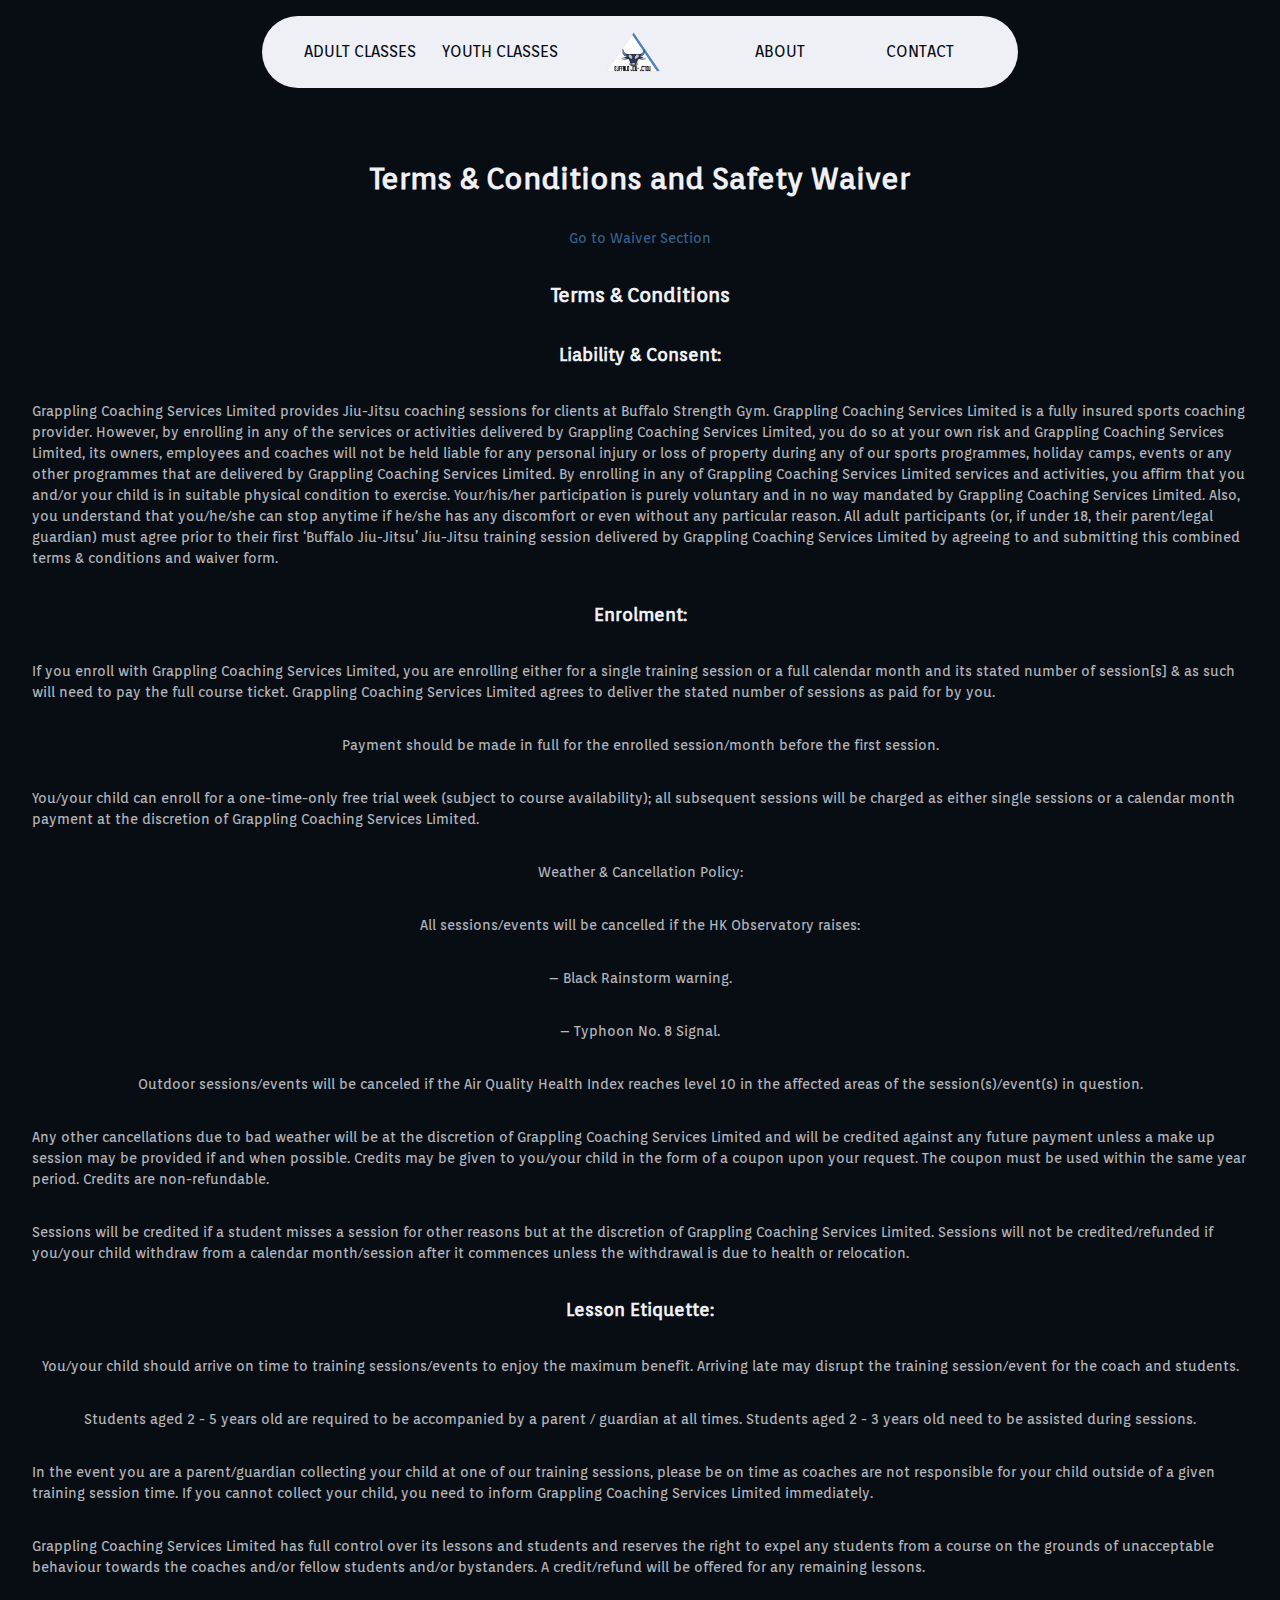
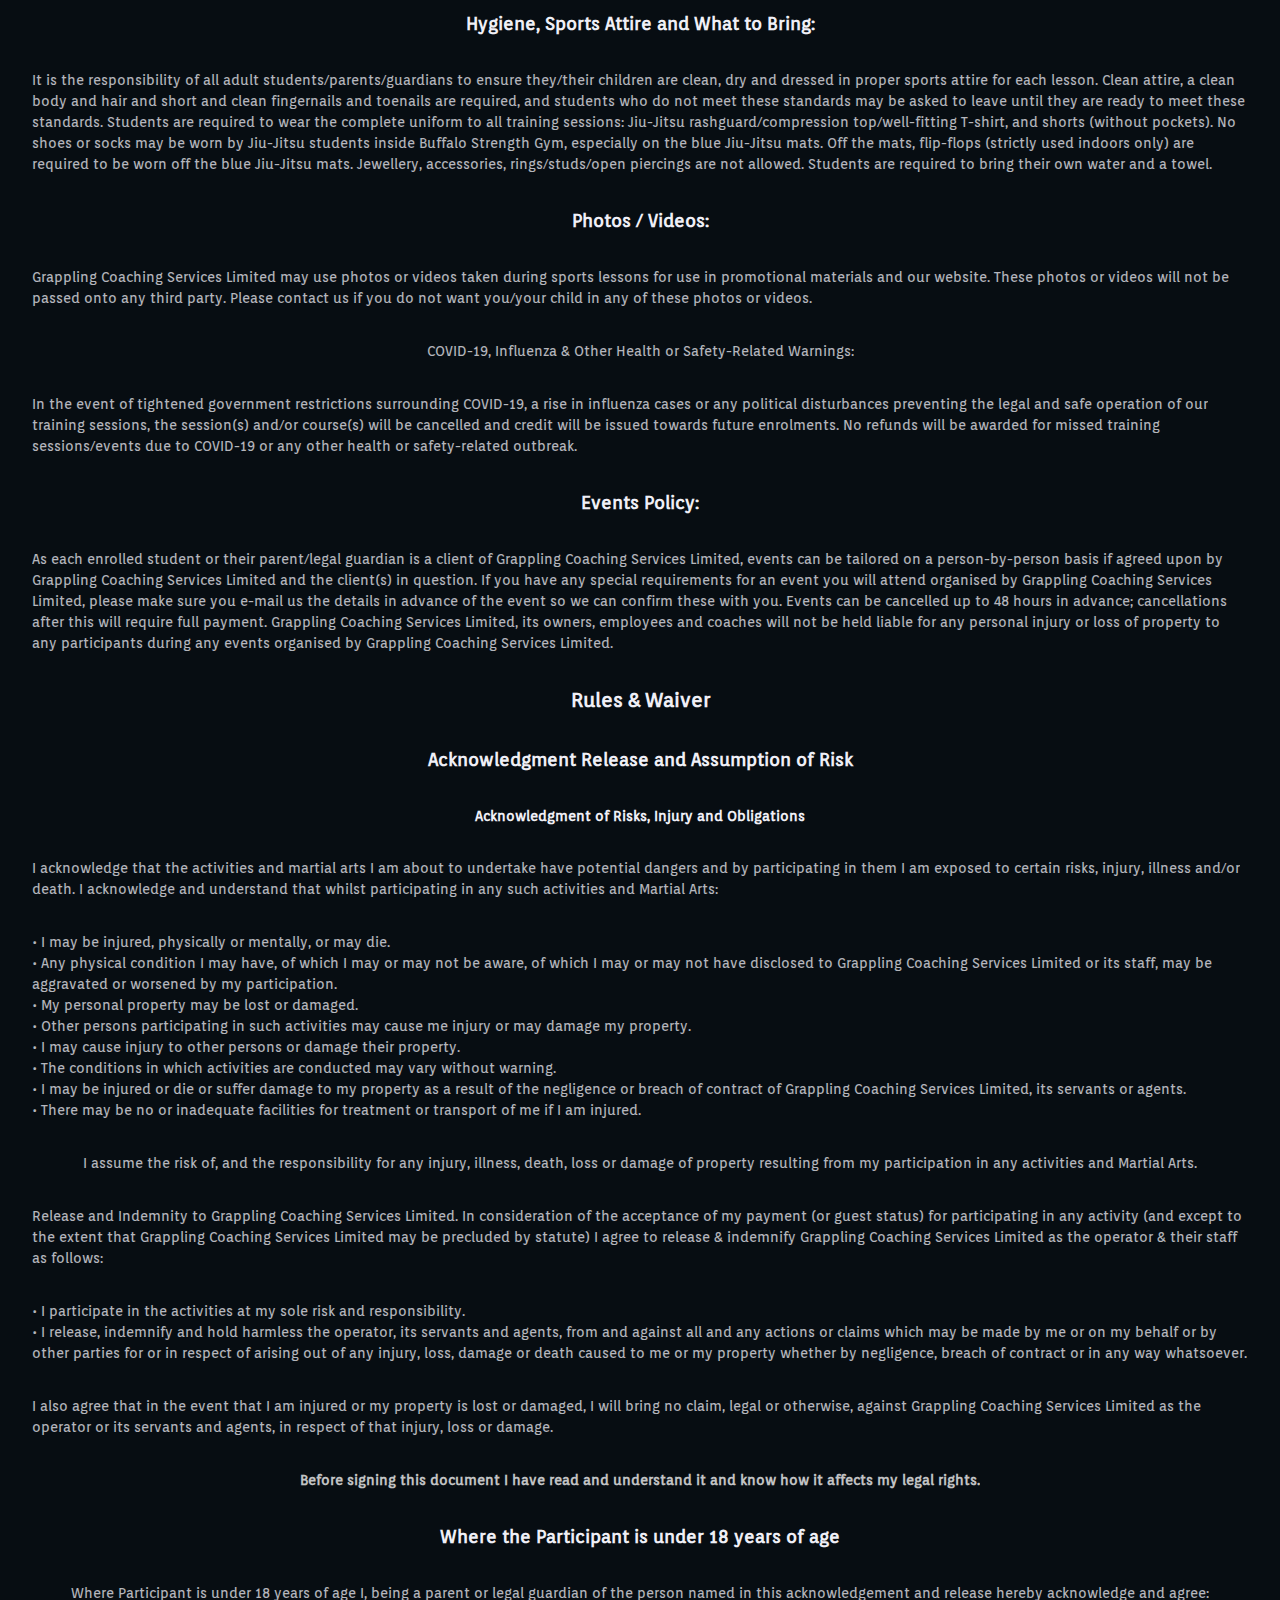
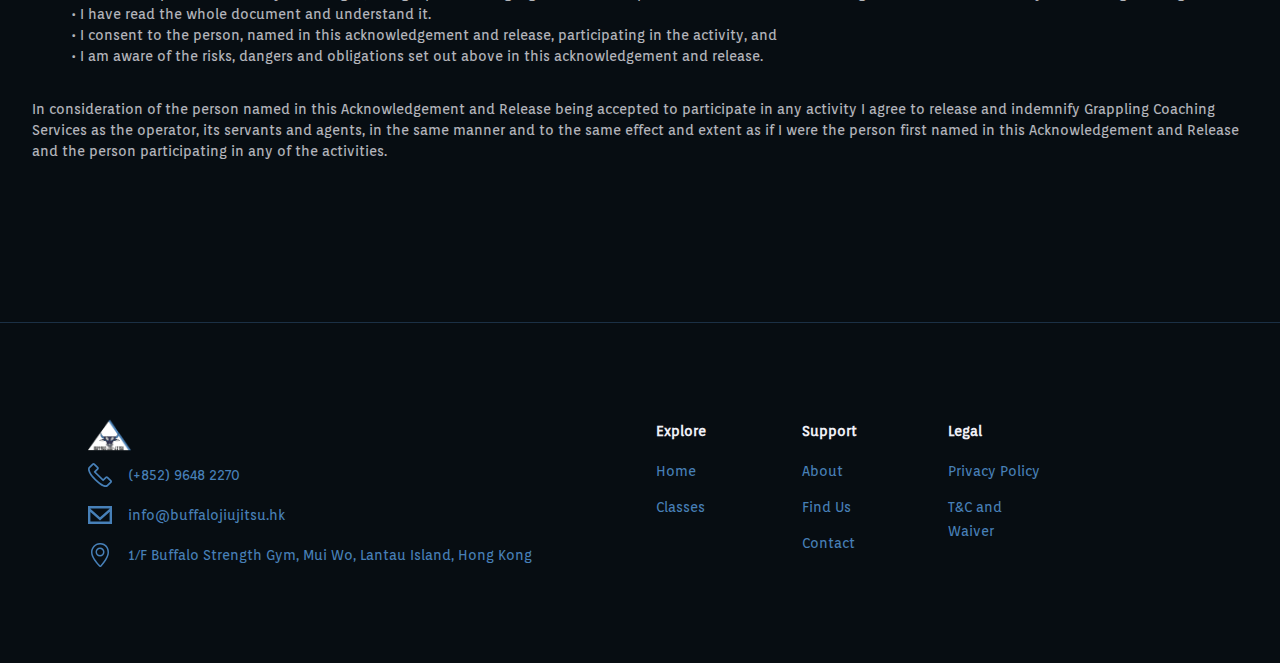
<file: legal/t&c-and-waiver.html>
<!doctype html>
<html lang="en" class="scroll-smooth">
  <head>
    <meta charset="utf-8" />
    <title>Buffalo Jiu-Jitsu</title>
    <meta
      name="description"
      content="Futino replaces the traditional path of unreliable freelancers and expensive agencies with our web-services for one flat monthly cost. We include everything you'd ever need for a web project."
    />
    <link rel="icon" href="../favicon.png" />
    <meta name="viewport" content="width=device-width" />

    <link rel="preconnect" href="https://fonts.googleapis.com" />
    <link rel="preconnect" href="https://fonts.gstatic.com" crossorigin />
    <link
      href="https://fonts.googleapis.com/css2?family=Antonio:wght@100;200;300;400;500;600;700&family=Orienta&display=swap"
      rel="stylesheet"
    />

    <!-- Google Tag Manager -->
    <!-- Insert -->
    <!-- End Google Tag Manager -->

    
		<link href="../_app/immutable/assets/0.e7d975ce.css" rel="stylesheet">
		<link href="../_app/immutable/assets/Inview.6ef7ab11.css" rel="stylesheet">
		<link rel="modulepreload" href="../_app/immutable/entry/start.b97e0ff3.js">
		<link rel="modulepreload" href="../_app/immutable/chunks/scheduler.751672f1.js">
		<link rel="modulepreload" href="../_app/immutable/chunks/singletons.1161f530.js">
		<link rel="modulepreload" href="../_app/immutable/entry/app.9058e657.js">
		<link rel="modulepreload" href="../_app/immutable/chunks/preload-helper.a4192956.js">
		<link rel="modulepreload" href="../_app/immutable/chunks/index.dc05aacb.js">
		<link rel="modulepreload" href="../_app/immutable/nodes/0.b73a3c9b.js">
		<link rel="modulepreload" href="../_app/immutable/chunks/each.e59479a4.js">
		<link rel="modulepreload" href="../_app/immutable/chunks/Button.25699a71.js">
		<link rel="modulepreload" href="../_app/immutable/chunks/Prose.549576e1.js">
		<link rel="modulepreload" href="../_app/immutable/chunks/Inview.svelte_svelte_type_style_lang.510b3b26.js">
		<link rel="modulepreload" href="../_app/immutable/nodes/2.114dcae8.js">
		<link rel="modulepreload" href="../_app/immutable/nodes/7.aaf291e0.js">
  </head>

  <body
    data-sveltekit-preload-data="hover"
    class="bg-background text-center text-background-on"
  >
    <!-- Google Tag Manager (noscript) -->
    <noscript
      ><iframe
        title="googletagmanager"
        src="https://www.googletagmanager.com/ns.html?id=GTM-MJCZHF9C"
        height="0"
        width="0"
        style="display: none; visibility: hidden"
      ></iframe
    ></noscript>
    <!-- End Google Tag Manager (noscript) -->
    <div class="min-h-screen bg-background"> <div id="appShell" class="w-full h-full flex flex-col overflow-hidden bg-background " data-testid="app-shell"> <header id="shell-header" class="flex-none z-10 opacity-0 transition-opacity invisible"><div class="undefined max-w-none prose-a:no-underline prose prose-main "> <header id="header" class="fixed z-40 w-full transition duration-400 justify-items-center"><div class="max-w-5xl mx-auto   rounded-full top-4 undefined text-background text-base py-4 px-4 bg-surface-on z-40 relative transition transition-[padding] duration-400"><div class="flex md:grid md:grid-cols-5 z-50 items-center w-full justify-center px-6 max-w-7xl mx-auto"><a class="flex md:hidden gap-3 not-prose justify-self-start mr-auto" href="/"> <img src="/favicon.png" class="undefined h-10" alt="Logo"> <p class="hidden sm:flex text-xl my-auto"></p></a>   <nav class="hidden col-span-5 md:grid justify-between w-full h-full place-items-center grid-cols-5 mx-auto gap-6 justify-self-center"><a class="text-center text-background text-base" href="/#adult-classes"><h6 class="m-0 sm:m-0">ADULT CLASSES </h6></a>  <a class="text-center text-background text-base" href="/#youth-classes"><h6 class="m-0 sm:m-0">YOUTH CLASSES </h6></a>  <a class="flex gap-3 not-prose" href="/"> <img src="/favicon.png" class="undefined h-10" alt="Logo"> <p class="hidden sm:flex text-xl my-auto"></p> </a><a class="text-center text-background text-base" href="/about"><h6 class="m-0 sm:m-0">ABOUT </h6></a>  <a class="text-center text-background text-base" href="/contact"><h6 class="m-0 sm:m-0">CONTACT </h6></a>  </nav> <div class="hidden md:flex grid grid-cols-0 gap-4 md:gap-6 place-items-center w-fit justify-self-end"></div>  <button class="flex md:hidden stroke-primary hover:stroke-tertiary"><div><svg width="32" height="32" fill="none" viewBox="0 0 24 24"><path stroke-linecap="round" stroke-linejoin="round" stroke-width="2" d="M4 6h16M4 12h16m-7 6h7"></path></svg></div></button></div></div></header></div> </header>  <div class="flex-auto opacity-0 transition-opacity duration-300 w-full h-full flex overflow-hidden invisible">   <div id="page" class=" flex-1 overflow-x-hidden flex flex-col " style="scrollbar-gutter: auto;">   <main id="page-content" class="flex-auto "><main class="undefined py-40 px-6 border-b shadow-2xl sm:px-6 md:px-8 border-primary/40 prose-headings:font-sans"><div class="undefined max-w-none prose-a:no-underline prose prose-main "><article class="text-left max-w-7xl justify-items-center space-y-8 mx-auto"><h1 data-svelte-h="svelte-1n0excy">Terms &amp; Conditions and Safety Waiver</h1> <p data-svelte-h="svelte-4du32o"><a href="#waiver">Go to Waiver Section</a></p> <h2 data-svelte-h="svelte-18ejakn">Terms &amp; Conditions</h2> <h3 data-svelte-h="svelte-1olcwdj">Liability &amp; Consent:</h3> <p data-svelte-h="svelte-1xxm8tc">Grappling Coaching Services Limited provides Jiu-Jitsu coaching sessions for clients at Buffalo Strength Gym. Grappling Coaching Services Limited is a fully insured sports coaching provider. However, by enrolling in any of the services or activities delivered by Grappling Coaching Services Limited, you do so at your own risk and Grappling Coaching Services Limited, its owners, employees and coaches will not be held liable for any personal injury or loss of property during any of our sports programmes, holiday camps, events or any other programmes that are delivered by Grappling Coaching Services Limited. By enrolling in any of Grappling Coaching Services Limited services and activities, you affirm that you and/or your child is in suitable physical condition to exercise. Your/his/her participation is purely voluntary and in no way mandated by Grappling Coaching Services Limited. Also, you understand that you/he/she can stop anytime if he/she has any discomfort or even without any particular reason. All adult participants (or, if under 18, their parent/legal guardian) must agree prior to their first ‘Buffalo Jiu-Jitsu’ Jiu-Jitsu training session delivered by Grappling Coaching Services Limited by agreeing to and submitting this combined terms &amp; conditions and waiver form.</p> <h3 data-svelte-h="svelte-18c7yty">Enrolment:</h3> <p data-svelte-h="svelte-nxxeuw">If you enroll with Grappling Coaching Services Limited, you are enrolling either for a single training session or a full calendar month and its stated number of session[s] &amp; as such will need to pay the full course ticket. Grappling Coaching Services Limited agrees to deliver the stated number of sessions as paid for by you.</p> <p data-svelte-h="svelte-b2ayb5">Payment should be made in full for the enrolled session/month before the first session.</p> <p data-svelte-h="svelte-rtq208">You/your child can enroll for a one-time-only free trial week (subject to course availability); all subsequent sessions will be charged as either single sessions or a calendar month payment at the discretion of Grappling Coaching Services Limited.</p> <p data-svelte-h="svelte-1b9sb7z">Weather &amp; Cancellation Policy:</p> <p data-svelte-h="svelte-1e5gx4q">All sessions/events will be cancelled if the HK Observatory raises:</p> <p data-svelte-h="svelte-o6n8zj">– Black Rainstorm warning.</p> <p data-svelte-h="svelte-1p4ixxl">– Typhoon No. 8 Signal.</p> <p data-svelte-h="svelte-1n13wao">Outdoor sessions/events will be canceled if the Air Quality Health Index reaches level 10 in the affected areas of the session(s)/event(s) in question.</p> <p data-svelte-h="svelte-ub022x">Any other cancellations due to bad weather will be at the discretion of Grappling Coaching Services Limited and will be credited against any future payment unless a make up session may be provided if and when possible. Credits may be given to you/your child in the form of a coupon upon your request. The coupon must be used within the same year period. Credits are non-refundable.</p> <p data-svelte-h="svelte-wy0uqm">Sessions will be credited if a student misses a session for other reasons but at the discretion of Grappling Coaching Services Limited. Sessions will not be credited/refunded if you/your child withdraw from a calendar month/session after it commences unless the withdrawal is due to health or relocation.</p> <h3 data-svelte-h="svelte-w3ejkk">Lesson Etiquette:</h3> <p data-svelte-h="svelte-w0napi">You/your child should arrive on time to training sessions/events to enjoy the maximum benefit. Arriving late may disrupt the training session/event for the coach and students.</p> <p data-svelte-h="svelte-1b1a3rv">Students aged 2 - 5 years old are required to be accompanied by a parent / guardian at all times. Students aged 2 - 3 years old need to be assisted during sessions.</p> <p data-svelte-h="svelte-4olz70">In the event you are a parent/guardian collecting your child at one of our training sessions, please be on time as coaches are not responsible for your child outside of a given training session time. If you cannot collect your child, you need to inform Grappling Coaching Services Limited immediately.</p> <p data-svelte-h="svelte-15i0x21">Grappling Coaching Services Limited has full control over its lessons and students and reserves the right to expel any students from a course on the grounds of unacceptable behaviour towards the coaches and/or fellow students and/or bystanders. A credit/refund will be offered for any remaining lessons.</p> <h3 data-svelte-h="svelte-19w4wbp">Hygiene, Sports Attire and What to Bring:</h3> <p data-svelte-h="svelte-17gy31d">It is the responsibility of all adult students/parents/guardians to ensure they/their children are clean, dry and dressed in proper sports attire for each lesson. Clean attire, a clean body and hair and short and clean fingernails and toenails are required, and students who do not meet these standards may be asked to leave until they are ready to meet these standards. Students are required to wear the complete uniform to all training sessions: Jiu-Jitsu rashguard/compression top/well-fitting T-shirt, and shorts (without pockets). No shoes or socks may be worn by Jiu-Jitsu students inside Buffalo Strength Gym, especially on the blue Jiu-Jitsu mats. Off the mats, flip-flops (strictly used indoors only) are required to be worn off the blue Jiu-Jitsu mats. Jewellery, accessories, rings/studs/open piercings are not allowed. Students are required to bring their own water and a towel.</p> <h3 data-svelte-h="svelte-14eobwq">Photos / Videos:</h3> <p data-svelte-h="svelte-wmsghu">‍Grappling Coaching Services Limited may use photos or videos taken during sports lessons for use in promotional materials and our website. These photos or videos will not be passed onto any third party. Please contact us if you do not want you/your child in any of these photos or videos.</p> <p data-svelte-h="svelte-w0ctjs">COVID-19, Influenza &amp; Other Health or Safety-Related Warnings:</p> <p data-svelte-h="svelte-1jyd4nt">‍In the event of tightened government restrictions surrounding COVID-19, a rise in influenza cases or any political disturbances preventing the legal and safe operation of our training sessions, the session(s) and/or course(s) will be cancelled and credit will be issued towards future enrolments. No refunds will be awarded for missed training sessions/events due to COVID-19 or any other health or safety-related outbreak.</p> <h3 data-svelte-h="svelte-og6jw5">Events Policy:</h3> <p data-svelte-h="svelte-1dlxej3">As each enrolled student or their parent/legal guardian is a client of Grappling Coaching Services Limited, events can be tailored on a person-by-person basis if agreed upon by Grappling Coaching Services Limited and the client(s) in question. If you have any special requirements for an event you will attend organised by Grappling Coaching Services Limited, please make sure you e-mail us the details in advance of the event so we can confirm these with you. Events can be cancelled up to 48 hours in advance; cancellations after this will require full payment. Grappling Coaching Services Limited, its owners, employees and coaches will not be held liable for any personal injury or loss of property to any participants during any events organised by Grappling Coaching Services Limited.</p> <div id="waiver"></div> <h2 data-svelte-h="svelte-uxl0s5">Rules &amp; Waiver</h2> <h3 data-svelte-h="svelte-gh1mwq">Acknowledgment Release and Assumption of Risk</h3> <h4 data-svelte-h="svelte-1ir7z2l">Acknowledgment of Risks, Injury and Obligations</h4> <p data-svelte-h="svelte-17wzoka">I acknowledge that the activities and martial arts I am about to undertake have potential dangers and by participating in them I am exposed to certain risks, injury, illness and/or death. I acknowledge and understand that whilst participating in any such activities and Martial Arts:</p> <p data-svelte-h="svelte-qe2urb">• I may be injured, physically or mentally, or may die.<br>
• Any physical condition I may have, of which I may or may not be aware, of which I may or may not have disclosed to Grappling Coaching Services Limited or its staff, may be aggravated or worsened by my participation.<br>
• My personal property may be lost or damaged.<br>
• Other persons participating in such activities may cause me injury or may damage my property.<br>
• I may cause injury to other persons or damage their property.<br>
• The conditions in which activities are conducted may vary without warning.<br>
• I may be injured or die or suffer damage to my property as a result of the negligence or breach of contract of Grappling Coaching Services Limited, its servants or agents.<br>
• There may be no or inadequate facilities for treatment or transport of me if I am injured.</p> <p data-svelte-h="svelte-duf5es">I assume the risk of, and the responsibility for any injury, illness, death, loss or damage of property resulting from my participation in any activities and Martial Arts.</p> <p data-svelte-h="svelte-1fkwasb">Release and Indemnity to Grappling Coaching Services Limited. In consideration of the acceptance of my payment (or guest status) for participating in any activity (and except to the extent that Grappling Coaching Services Limited may be precluded by statute) I agree to release &amp; indemnify Grappling Coaching Services Limited as the operator &amp; their staff as follows:</p> <p data-svelte-h="svelte-1pn35i8">• I participate in the activities at my sole risk and responsibility.<br>
• I release, indemnify and hold harmless the operator, its servants and agents, from and against all and any actions or claims which may be made by me or on my behalf or by other parties for or in respect of arising out of any injury, loss, damage or death caused to me or my property whether by negligence, breach of contract or in any way whatsoever.</p> <p data-svelte-h="svelte-1aqfp3v">I also agree that in the event that I am injured or my property is lost or damaged, I will bring no claim, legal or otherwise, against Grappling Coaching Services Limited as the operator or its servants and agents, in respect of that injury, loss or damage.</p> <p data-svelte-h="svelte-1rszghs"><strong>Before signing this document I have read and understand it and know how it affects my legal rights.</strong></p> <h3 data-svelte-h="svelte-xpwmve">Where the Participant is under 18 years of age</h3> <p data-svelte-h="svelte-1smcfam">Where Participant is under 18 years of age I, being a parent or legal guardian of the person named in this acknowledgement and release hereby acknowledge and agree:<br>
• I have read the whole document and understand it.<br>
• I consent to the person, named in this acknowledgement and release, participating in the activity, and<br>
• I am aware of the risks, dangers and obligations set out above in this acknowledgement and release.</p> <p data-svelte-h="svelte-i5kqqv">In consideration of the person named in this Acknowledgement and Release being accepted to participate in any activity I agree to release and indemnify Grappling Coaching Services as the operator, its servants and agents, in the same manner and to the same effect and extent as if I were the person first named in this Acknowledgement and Release and the person participating in any of the activities.</p></article></div></main></main>  </div>  </div>  <footer id="shell-footer" class="flex-none "><footer class="max-w-none prose-a:no-underline prose sm:prose-sm lg:prose-md prose-invert prose-main bg-background"><div class="flex text-left flex-col md:flex-row z-50 w-full py-24 items-start justify-start gap-8 px-6 md:px-18 lg:max-w-5xl xl:max-w-6xl mx-auto justify-items-start"><div class="flex flex-col gap-3 items-start prose-a:no-underline prose sm:prose-sm lg:prose-md prose-invert prose-main w-full"><a class="" style="margin: 0" href="/"> <img src="/favicon.png" class="not-prose h-8" alt="Logo"> </a> <div class="flex flex-col gap-4"><a class="flex flex-row gap-4 place-items-center" style="margin: 0px" href="tel:(+852) 9648 2270"><div><svg xmlns="http://www.w3.org/2000/svg" width="24" height="24" fill="currentColor" viewBox="0 0 28.314 28.323" style="enable-background:new 0 0 28.314 28.323" xml:space="preserve"><path d="m27.728 20.384-4.242-4.242a1.982 1.982 0 0 0-1.413-.586h-.002c-.534 0-1.036.209-1.413.586L17.83 18.97l-8.485-8.485 2.828-2.828c.78-.78.78-2.05-.001-2.83L7.929.585A1.986 1.986 0 0 0 6.516 0h-.001C5.98 0 5.478.209 5.101.587L.858 4.83C.729 4.958-.389 6.168.142 8.827c.626 3.129 3.246 7.019 7.787 11.56 6.499 6.499 10.598 7.937 12.953 7.937 1.63 0 2.426-.689 2.604-.867l4.242-4.242c.378-.378.587-.881.586-1.416 0-.534-.208-1.037-.586-1.415zm-5.656 5.658c-.028.028-3.409 2.249-12.729-7.07C-.178 9.452 2.276 6.243 2.272 6.244L6.515 2l4.243 4.244-3.535 3.535a.999.999 0 0 0 0 1.414l9.899 9.899a.999.999 0 0 0 1.414 0l3.535-3.536 4.243 4.244-4.242 4.242z"></path></svg></div> <h6 class="" style="margin:0">(+852) 9648 2270</h6> </a><a class="flex flex-row gap-4 place-items-center" style="margin: 0px" href="mailto:info@buffalojiujitsu.hk"><div><svg viewBox="0 -2.5 20 20" width="24" height="24" xmlns="http://www.w3.org/2000/svg" xmlns:xlink="http://www.w3.org/1999/xlink" fill="currentColor"><g id="SVGRepo_bgCarrier" stroke-width="0"></g><g id="SVGRepo_tracerCarrier" stroke-linecap="round" stroke-linejoin="round"></g><g id="SVGRepo_iconCarrier"><g id="Page-1" stroke="none" stroke-width="1" fill="currentColor" fill-rule="evenodd"><g id="Dribbble-Light-Preview" transform="translate(-300.000000, -922.000000)" fill="currentColor"><g id="icons" transform="translate(56.000000, 160.000000)"><path fill="currentColor" d="M262,764.291 L254,771.318 L246,764.281 L246,764 L262,764 L262,764.291 Z M246,775 L246,766.945 L254,773.98 L262,766.953 L262,775 L246,775 Z M244,777 L264,777 L264,762 L244,762 L244,777 Z" id="email-[#1573]"></path></g></g></g></g></svg></div> <h6 class="" style="margin:0">info@buffalojiujitsu.hk</h6> </a><a class="flex flex-row gap-4 place-items-center" style="margin: 0px" href="https://maps.app.goo.gl/EHDb9uehHdCc8PXj8"><div><svg fill="currentColor" viewBox="0 0 32 32" width="24" height="24" xmlns="http://www.w3.org/2000/svg"><g id="SVGRepo_bgCarrier" stroke-width="0"></g><g id="SVGRepo_tracerCarrier" stroke-linecap="round" stroke-linejoin="round"></g><g id="SVGRepo_iconCarrier"><path d="M16.114-0.011c-6.559 0-12.114 5.587-12.114 12.204 0 6.93 6.439 14.017 10.77 18.998 0.017 0.020 0.717 0.797 1.579 0.797h0.076c0.863 0 1.558-0.777 1.575-0.797 4.064-4.672 10-12.377 10-18.998 0-6.618-4.333-12.204-11.886-12.204zM16.515 29.849c-0.035 0.035-0.086 0.074-0.131 0.107-0.046-0.032-0.096-0.072-0.133-0.107l-0.523-0.602c-4.106-4.71-9.729-11.161-9.729-17.055 0-5.532 4.632-10.205 10.114-10.205 6.829 0 9.886 5.125 9.886 10.205 0 4.474-3.192 10.416-9.485 17.657zM16.035 6.044c-3.313 0-6 2.686-6 6s2.687 6 6 6 6-2.687 6-6-2.686-6-6-6zM16.035 16.044c-2.206 0-4.046-1.838-4.046-4.044s1.794-4 4-4c2.207 0 4 1.794 4 4 0.001 2.206-1.747 4.044-3.954 4.044z"></path></g></svg></div> <h6 class="" style="margin:0">1/F Buffalo Strength Gym, Mui Wo, Lantau Island, Hong Kong</h6> </a></div></div> <div class="grid grid-cols-2 md:grid-cols-4 gap-12 justify-items-start items-start mt-3 sm:mt-0 w-full"><div class="flex flex-col gap-3 max-w-none prose-a:no-underline prose sm:prose-sm lg:prose-md prose-invert prose-main"><h6 class="mb-1 font-bold m-0">Explore</h6> <a href="/" class="hover:underline m-0"><h6>Home</h6> </a><a href="/#classes" class="hover:underline m-0"><h6>Classes</h6> </a> </div><div class="flex flex-col gap-3 max-w-none prose-a:no-underline prose sm:prose-sm lg:prose-md prose-invert prose-main"><h6 class="mb-1 font-bold m-0">Support</h6> <a href="/about" class="hover:underline m-0"><h6>About</h6> </a><a href="/contact#find-us" class="hover:underline m-0"><h6>Find Us</h6> </a><a href="/contact" class="hover:underline m-0"><h6>Contact</h6> </a> </div><div class="flex flex-col gap-3 max-w-none prose-a:no-underline prose sm:prose-sm lg:prose-md prose-invert prose-main"><h6 class="mb-1 font-bold m-0">Legal</h6> <a href="/legal/privacy" class="hover:underline m-0"><h6>Privacy Policy</h6> </a><a href="/legal/t&amp;c-and-waiver" class="hover:underline m-0"><h6>T&amp;C and Waiver</h6> </a> </div></div></div></footer> </footer></div> 
			
			<script>
				{
					__sveltekit_e7vn81 = {
						base: new URL("..", location).pathname.slice(0, -1),
						env: {}
					};

					const element = document.currentScript.parentElement;

					const data = [null,null,null];

					Promise.all([
						import("../_app/immutable/entry/start.b97e0ff3.js"),
						import("../_app/immutable/entry/app.9058e657.js")
					]).then(([kit, app]) => {
						kit.start(app, element, {
							node_ids: [0, 2, 7],
							data,
							form: null,
							error: null
						});
					});
				}
			</script>
		</div>
  </body>
</html>
</file>
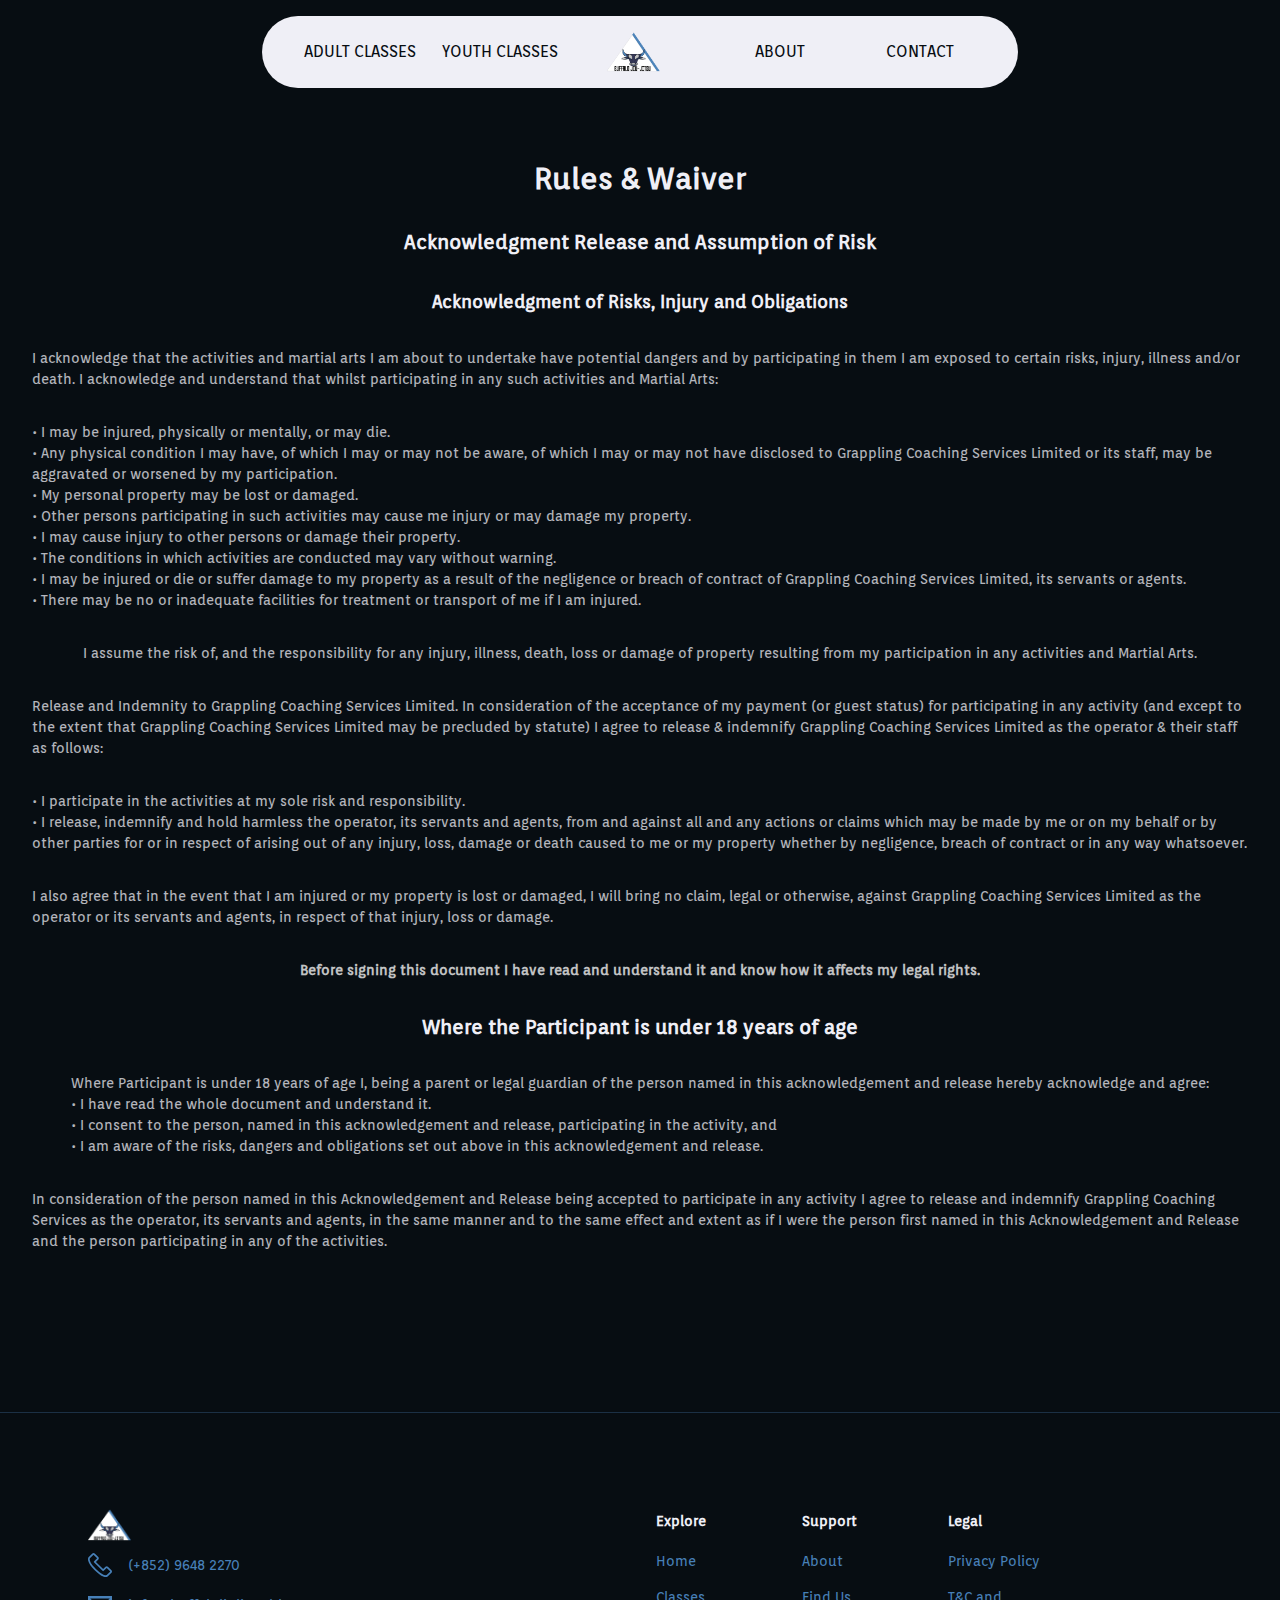
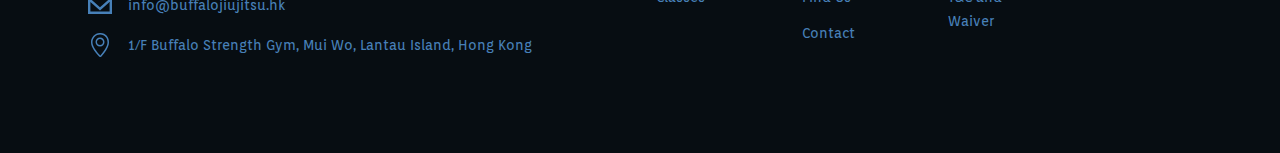
<file: legal/waiver.html>
<!doctype html>
<html lang="en" class="scroll-smooth">
  <head>
    <meta charset="utf-8" />
    <title>Buffalo Jiu-Jitsu</title>
    <meta
      name="description"
      content="Futino replaces the traditional path of unreliable freelancers and expensive agencies with our web-services for one flat monthly cost. We include everything you'd ever need for a web project."
    />
    <link rel="icon" href="../favicon.png" />
    <meta name="viewport" content="width=device-width" />

    <link rel="preconnect" href="https://fonts.googleapis.com" />
    <link rel="preconnect" href="https://fonts.gstatic.com" crossorigin />
    <link
      href="https://fonts.googleapis.com/css2?family=Antonio:wght@100;200;300;400;500;600;700&family=Orienta&display=swap"
      rel="stylesheet"
    />

    <!-- Google Tag Manager -->
    <!-- Insert -->
    <!-- End Google Tag Manager -->

    
		<link href="../_app/immutable/assets/0.e7d975ce.css" rel="stylesheet">
		<link href="../_app/immutable/assets/Inview.6ef7ab11.css" rel="stylesheet">
		<link rel="modulepreload" href="../_app/immutable/entry/start.b97e0ff3.js">
		<link rel="modulepreload" href="../_app/immutable/chunks/scheduler.751672f1.js">
		<link rel="modulepreload" href="../_app/immutable/chunks/singletons.1161f530.js">
		<link rel="modulepreload" href="../_app/immutable/entry/app.9058e657.js">
		<link rel="modulepreload" href="../_app/immutable/chunks/preload-helper.a4192956.js">
		<link rel="modulepreload" href="../_app/immutable/chunks/index.dc05aacb.js">
		<link rel="modulepreload" href="../_app/immutable/nodes/0.b73a3c9b.js">
		<link rel="modulepreload" href="../_app/immutable/chunks/each.e59479a4.js">
		<link rel="modulepreload" href="../_app/immutable/chunks/Button.25699a71.js">
		<link rel="modulepreload" href="../_app/immutable/chunks/Prose.549576e1.js">
		<link rel="modulepreload" href="../_app/immutable/chunks/Inview.svelte_svelte_type_style_lang.510b3b26.js">
		<link rel="modulepreload" href="../_app/immutable/nodes/2.114dcae8.js">
		<link rel="modulepreload" href="../_app/immutable/nodes/8.b1291347.js">
  </head>

  <body
    data-sveltekit-preload-data="hover"
    class="bg-background text-center text-background-on"
  >
    <!-- Google Tag Manager (noscript) -->
    <noscript
      ><iframe
        title="googletagmanager"
        src="https://www.googletagmanager.com/ns.html?id=GTM-MJCZHF9C"
        height="0"
        width="0"
        style="display: none; visibility: hidden"
      ></iframe
    ></noscript>
    <!-- End Google Tag Manager (noscript) -->
    <div class="min-h-screen bg-background"> <div id="appShell" class="w-full h-full flex flex-col overflow-hidden bg-background " data-testid="app-shell"> <header id="shell-header" class="flex-none z-10 opacity-0 transition-opacity invisible"><div class="undefined max-w-none prose-a:no-underline prose prose-main "> <header id="header" class="fixed z-40 w-full transition duration-400 justify-items-center"><div class="max-w-5xl mx-auto   rounded-full top-4 undefined text-background text-base py-4 px-4 bg-surface-on z-40 relative transition transition-[padding] duration-400"><div class="flex md:grid md:grid-cols-5 z-50 items-center w-full justify-center px-6 max-w-7xl mx-auto"><a class="flex md:hidden gap-3 not-prose justify-self-start mr-auto" href="/"> <img src="/favicon.png" class="undefined h-10" alt="Logo"> <p class="hidden sm:flex text-xl my-auto"></p></a>   <nav class="hidden col-span-5 md:grid justify-between w-full h-full place-items-center grid-cols-5 mx-auto gap-6 justify-self-center"><a class="text-center text-background text-base" href="/#adult-classes"><h6 class="m-0 sm:m-0">ADULT CLASSES </h6></a>  <a class="text-center text-background text-base" href="/#youth-classes"><h6 class="m-0 sm:m-0">YOUTH CLASSES </h6></a>  <a class="flex gap-3 not-prose" href="/"> <img src="/favicon.png" class="undefined h-10" alt="Logo"> <p class="hidden sm:flex text-xl my-auto"></p> </a><a class="text-center text-background text-base" href="/about"><h6 class="m-0 sm:m-0">ABOUT </h6></a>  <a class="text-center text-background text-base" href="/contact"><h6 class="m-0 sm:m-0">CONTACT </h6></a>  </nav> <div class="hidden md:flex grid grid-cols-0 gap-4 md:gap-6 place-items-center w-fit justify-self-end"></div>  <button class="flex md:hidden stroke-primary hover:stroke-tertiary"><div><svg width="32" height="32" fill="none" viewBox="0 0 24 24"><path stroke-linecap="round" stroke-linejoin="round" stroke-width="2" d="M4 6h16M4 12h16m-7 6h7"></path></svg></div></button></div></div></header></div> </header>  <div class="flex-auto opacity-0 transition-opacity duration-300 w-full h-full flex overflow-hidden invisible">   <div id="page" class=" flex-1 overflow-x-hidden flex flex-col " style="scrollbar-gutter: auto;">   <main id="page-content" class="flex-auto "><main class="undefined py-40 px-6 border-b shadow-2xl sm:px-6 md:px-8 border-primary/40 prose-headings:font-sans"><div class="undefined max-w-none prose-a:no-underline prose prose-main "><article class="text-left max-w-7xl justify-items-center space-y-8 mx-auto"><h1 data-svelte-h="svelte-18d1y07">Rules &amp; Waiver</h1> <h2 data-svelte-h="svelte-y58142">Acknowledgment Release and Assumption of Risk</h2> <h3 data-svelte-h="svelte-1divv9p">Acknowledgment of Risks, Injury and Obligations</h3> <p data-svelte-h="svelte-17wzoka">I acknowledge that the activities and martial arts I am about to undertake have potential dangers and by participating in them I am exposed to certain risks, injury, illness and/or death. I acknowledge and understand that whilst participating in any such activities and Martial Arts:</p> <p data-svelte-h="svelte-qe2urb">• I may be injured, physically or mentally, or may die.<br>
• Any physical condition I may have, of which I may or may not be aware, of which I may or may not have disclosed to Grappling Coaching Services Limited or its staff, may be aggravated or worsened by my participation.<br>
• My personal property may be lost or damaged.<br>
• Other persons participating in such activities may cause me injury or may damage my property.<br>
• I may cause injury to other persons or damage their property.<br>
• The conditions in which activities are conducted may vary without warning.<br>
• I may be injured or die or suffer damage to my property as a result of the negligence or breach of contract of Grappling Coaching Services Limited, its servants or agents.<br>
• There may be no or inadequate facilities for treatment or transport of me if I am injured.</p> <p data-svelte-h="svelte-duf5es">I assume the risk of, and the responsibility for any injury, illness, death, loss or damage of property resulting from my participation in any activities and Martial Arts.</p> <p data-svelte-h="svelte-1fkwasb">Release and Indemnity to Grappling Coaching Services Limited. In consideration of the acceptance of my payment (or guest status) for participating in any activity (and except to the extent that Grappling Coaching Services Limited may be precluded by statute) I agree to release &amp; indemnify Grappling Coaching Services Limited as the operator &amp; their staff as follows:</p> <p data-svelte-h="svelte-1pn35i8">• I participate in the activities at my sole risk and responsibility.<br>
• I release, indemnify and hold harmless the operator, its servants and agents, from and against all and any actions or claims which may be made by me or on my behalf or by other parties for or in respect of arising out of any injury, loss, damage or death caused to me or my property whether by negligence, breach of contract or in any way whatsoever.</p> <p data-svelte-h="svelte-1aqfp3v">I also agree that in the event that I am injured or my property is lost or damaged, I will bring no claim, legal or otherwise, against Grappling Coaching Services Limited as the operator or its servants and agents, in respect of that injury, loss or damage.</p> <p data-svelte-h="svelte-1rszghs"><strong>Before signing this document I have read and understand it and know how it affects my legal rights.</strong></p> <h2 data-svelte-h="svelte-kpm41c">Where the Participant is under 18 years of age</h2> <p data-svelte-h="svelte-1smcfam">Where Participant is under 18 years of age I, being a parent or legal guardian of the person named in this acknowledgement and release hereby acknowledge and agree:<br>
• I have read the whole document and understand it.<br>
• I consent to the person, named in this acknowledgement and release, participating in the activity, and<br>
• I am aware of the risks, dangers and obligations set out above in this acknowledgement and release.</p> <p data-svelte-h="svelte-i5kqqv">In consideration of the person named in this Acknowledgement and Release being accepted to participate in any activity I agree to release and indemnify Grappling Coaching Services as the operator, its servants and agents, in the same manner and to the same effect and extent as if I were the person first named in this Acknowledgement and Release and the person participating in any of the activities.</p></article></div></main></main>  </div>  </div>  <footer id="shell-footer" class="flex-none "><footer class="max-w-none prose-a:no-underline prose sm:prose-sm lg:prose-md prose-invert prose-main bg-background"><div class="flex text-left flex-col md:flex-row z-50 w-full py-24 items-start justify-start gap-8 px-6 md:px-18 lg:max-w-5xl xl:max-w-6xl mx-auto justify-items-start"><div class="flex flex-col gap-3 items-start prose-a:no-underline prose sm:prose-sm lg:prose-md prose-invert prose-main w-full"><a class="" style="margin: 0" href="/"> <img src="/favicon.png" class="not-prose h-8" alt="Logo"> </a> <div class="flex flex-col gap-4"><a class="flex flex-row gap-4 place-items-center" style="margin: 0px" href="tel:(+852) 9648 2270"><div><svg xmlns="http://www.w3.org/2000/svg" width="24" height="24" fill="currentColor" viewBox="0 0 28.314 28.323" style="enable-background:new 0 0 28.314 28.323" xml:space="preserve"><path d="m27.728 20.384-4.242-4.242a1.982 1.982 0 0 0-1.413-.586h-.002c-.534 0-1.036.209-1.413.586L17.83 18.97l-8.485-8.485 2.828-2.828c.78-.78.78-2.05-.001-2.83L7.929.585A1.986 1.986 0 0 0 6.516 0h-.001C5.98 0 5.478.209 5.101.587L.858 4.83C.729 4.958-.389 6.168.142 8.827c.626 3.129 3.246 7.019 7.787 11.56 6.499 6.499 10.598 7.937 12.953 7.937 1.63 0 2.426-.689 2.604-.867l4.242-4.242c.378-.378.587-.881.586-1.416 0-.534-.208-1.037-.586-1.415zm-5.656 5.658c-.028.028-3.409 2.249-12.729-7.07C-.178 9.452 2.276 6.243 2.272 6.244L6.515 2l4.243 4.244-3.535 3.535a.999.999 0 0 0 0 1.414l9.899 9.899a.999.999 0 0 0 1.414 0l3.535-3.536 4.243 4.244-4.242 4.242z"></path></svg></div> <h6 class="" style="margin:0">(+852) 9648 2270</h6> </a><a class="flex flex-row gap-4 place-items-center" style="margin: 0px" href="mailto:info@buffalojiujitsu.hk"><div><svg viewBox="0 -2.5 20 20" width="24" height="24" xmlns="http://www.w3.org/2000/svg" xmlns:xlink="http://www.w3.org/1999/xlink" fill="currentColor"><g id="SVGRepo_bgCarrier" stroke-width="0"></g><g id="SVGRepo_tracerCarrier" stroke-linecap="round" stroke-linejoin="round"></g><g id="SVGRepo_iconCarrier"><g id="Page-1" stroke="none" stroke-width="1" fill="currentColor" fill-rule="evenodd"><g id="Dribbble-Light-Preview" transform="translate(-300.000000, -922.000000)" fill="currentColor"><g id="icons" transform="translate(56.000000, 160.000000)"><path fill="currentColor" d="M262,764.291 L254,771.318 L246,764.281 L246,764 L262,764 L262,764.291 Z M246,775 L246,766.945 L254,773.98 L262,766.953 L262,775 L246,775 Z M244,777 L264,777 L264,762 L244,762 L244,777 Z" id="email-[#1573]"></path></g></g></g></g></svg></div> <h6 class="" style="margin:0">info@buffalojiujitsu.hk</h6> </a><a class="flex flex-row gap-4 place-items-center" style="margin: 0px" href="https://maps.app.goo.gl/EHDb9uehHdCc8PXj8"><div><svg fill="currentColor" viewBox="0 0 32 32" width="24" height="24" xmlns="http://www.w3.org/2000/svg"><g id="SVGRepo_bgCarrier" stroke-width="0"></g><g id="SVGRepo_tracerCarrier" stroke-linecap="round" stroke-linejoin="round"></g><g id="SVGRepo_iconCarrier"><path d="M16.114-0.011c-6.559 0-12.114 5.587-12.114 12.204 0 6.93 6.439 14.017 10.77 18.998 0.017 0.020 0.717 0.797 1.579 0.797h0.076c0.863 0 1.558-0.777 1.575-0.797 4.064-4.672 10-12.377 10-18.998 0-6.618-4.333-12.204-11.886-12.204zM16.515 29.849c-0.035 0.035-0.086 0.074-0.131 0.107-0.046-0.032-0.096-0.072-0.133-0.107l-0.523-0.602c-4.106-4.71-9.729-11.161-9.729-17.055 0-5.532 4.632-10.205 10.114-10.205 6.829 0 9.886 5.125 9.886 10.205 0 4.474-3.192 10.416-9.485 17.657zM16.035 6.044c-3.313 0-6 2.686-6 6s2.687 6 6 6 6-2.687 6-6-2.686-6-6-6zM16.035 16.044c-2.206 0-4.046-1.838-4.046-4.044s1.794-4 4-4c2.207 0 4 1.794 4 4 0.001 2.206-1.747 4.044-3.954 4.044z"></path></g></svg></div> <h6 class="" style="margin:0">1/F Buffalo Strength Gym, Mui Wo, Lantau Island, Hong Kong</h6> </a></div></div> <div class="grid grid-cols-2 md:grid-cols-4 gap-12 justify-items-start items-start mt-3 sm:mt-0 w-full"><div class="flex flex-col gap-3 max-w-none prose-a:no-underline prose sm:prose-sm lg:prose-md prose-invert prose-main"><h6 class="mb-1 font-bold m-0">Explore</h6> <a href="/" class="hover:underline m-0"><h6>Home</h6> </a><a href="/#classes" class="hover:underline m-0"><h6>Classes</h6> </a> </div><div class="flex flex-col gap-3 max-w-none prose-a:no-underline prose sm:prose-sm lg:prose-md prose-invert prose-main"><h6 class="mb-1 font-bold m-0">Support</h6> <a href="/about" class="hover:underline m-0"><h6>About</h6> </a><a href="/contact#find-us" class="hover:underline m-0"><h6>Find Us</h6> </a><a href="/contact" class="hover:underline m-0"><h6>Contact</h6> </a> </div><div class="flex flex-col gap-3 max-w-none prose-a:no-underline prose sm:prose-sm lg:prose-md prose-invert prose-main"><h6 class="mb-1 font-bold m-0">Legal</h6> <a href="/legal/privacy" class="hover:underline m-0"><h6>Privacy Policy</h6> </a><a href="/legal/t&amp;c-and-waiver" class="hover:underline m-0"><h6>T&amp;C and Waiver</h6> </a> </div></div></div></footer> </footer></div> 
			
			<script>
				{
					__sveltekit_e7vn81 = {
						base: new URL("..", location).pathname.slice(0, -1),
						env: {}
					};

					const element = document.currentScript.parentElement;

					const data = [null,null,null];

					Promise.all([
						import("../_app/immutable/entry/start.b97e0ff3.js"),
						import("../_app/immutable/entry/app.9058e657.js")
					]).then(([kit, app]) => {
						kit.start(app, element, {
							node_ids: [0, 2, 8],
							data,
							form: null,
							error: null
						});
					});
				}
			</script>
		</div>
  </body>
</html>
</file>
<file: _app/immutable/assets/0.e7d975ce.css>
*,:before,:after{box-sizing:border-box;border-width:0;border-style:solid;border-color:#e5e7eb}:before,:after{--tw-content: ""}html{line-height:1.5;-webkit-text-size-adjust:100%;-moz-tab-size:4;-o-tab-size:4;tab-size:4;font-family:Orienta;font-feature-settings:normal;font-variation-settings:normal}body{margin:0;line-height:inherit}hr{height:0;color:inherit;border-top-width:1px}abbr:where([title]){-webkit-text-decoration:underline dotted;text-decoration:underline dotted}h1,h2,h3,h4,h5,h6{font-size:inherit;font-weight:inherit}a{color:inherit;text-decoration:inherit}b,strong{font-weight:bolder}code,kbd,samp,pre{font-family:ui-monospace,SFMono-Regular,Menlo,Monaco,Consolas,Liberation Mono,Courier New,monospace;font-size:1em}small{font-size:80%}sub,sup{font-size:75%;line-height:0;position:relative;vertical-align:baseline}sub{bottom:-.25em}sup{top:-.5em}table{text-indent:0;border-color:inherit;border-collapse:collapse}button,input,optgroup,select,textarea{font-family:inherit;font-feature-settings:inherit;font-variation-settings:inherit;font-size:100%;font-weight:inherit;line-height:inherit;color:inherit;margin:0;padding:0}button,select{text-transform:none}button,[type=button],[type=reset],[type=submit]{-webkit-appearance:button;background-color:transparent;background-image:none}:-moz-focusring{outline:auto}:-moz-ui-invalid{box-shadow:none}progress{vertical-align:baseline}::-webkit-inner-spin-button,::-webkit-outer-spin-button{height:auto}[type=search]{-webkit-appearance:textfield;outline-offset:-2px}::-webkit-search-decoration{-webkit-appearance:none}::-webkit-file-upload-button{-webkit-appearance:button;font:inherit}summary{display:list-item}blockquote,dl,dd,h1,h2,h3,h4,h5,h6,hr,figure,p,pre{margin:0}fieldset{margin:0;padding:0}legend{padding:0}ol,ul,menu{list-style:none;margin:0;padding:0}dialog{padding:0}textarea{resize:vertical}input::-moz-placeholder,textarea::-moz-placeholder{opacity:1;color:#9ca3af}input::placeholder,textarea::placeholder{opacity:1;color:#9ca3af}button,[role=button]{cursor:pointer}:disabled{cursor:default}img,svg,video,canvas,audio,iframe,embed,object{display:block;vertical-align:middle}img,video{max-width:100%;height:auto}[hidden]{display:none}[type=text],input:where(:not([type])),[type=email],[type=url],[type=password],[type=number],[type=date],[type=datetime-local],[type=month],[type=search],[type=tel],[type=time],[type=week],[multiple],textarea,select{-webkit-appearance:none;-moz-appearance:none;appearance:none;background-color:#fff;border-color:#6b7280;border-width:1px;border-radius:0;padding:.5rem .75rem;font-size:1rem;line-height:1.5rem;--tw-shadow: 0 0 #0000}[type=text]:focus,input:where(:not([type])):focus,[type=email]:focus,[type=url]:focus,[type=password]:focus,[type=number]:focus,[type=date]:focus,[type=datetime-local]:focus,[type=month]:focus,[type=search]:focus,[type=tel]:focus,[type=time]:focus,[type=week]:focus,[multiple]:focus,textarea:focus,select:focus{outline:2px solid transparent;outline-offset:2px;--tw-ring-inset: var(--tw-empty, );--tw-ring-offset-width: 0px;--tw-ring-offset-color: #fff;--tw-ring-color: #2563eb;--tw-ring-offset-shadow: var(--tw-ring-inset) 0 0 0 var(--tw-ring-offset-width) var(--tw-ring-offset-color);--tw-ring-shadow: var(--tw-ring-inset) 0 0 0 calc(1px + var(--tw-ring-offset-width)) var(--tw-ring-color);box-shadow:var(--tw-ring-offset-shadow),var(--tw-ring-shadow),var(--tw-shadow);border-color:#2563eb}input::-moz-placeholder,textarea::-moz-placeholder{color:#6b7280;opacity:1}input::placeholder,textarea::placeholder{color:#6b7280;opacity:1}::-webkit-datetime-edit-fields-wrapper{padding:0}::-webkit-date-and-time-value{min-height:1.5em;text-align:inherit}::-webkit-datetime-edit{display:inline-flex}::-webkit-datetime-edit,::-webkit-datetime-edit-year-field,::-webkit-datetime-edit-month-field,::-webkit-datetime-edit-day-field,::-webkit-datetime-edit-hour-field,::-webkit-datetime-edit-minute-field,::-webkit-datetime-edit-second-field,::-webkit-datetime-edit-millisecond-field,::-webkit-datetime-edit-meridiem-field{padding-top:0;padding-bottom:0}select{background-image:url("data:image/svg+xml,%3csvg xmlns='http://www.w3.org/2000/svg' fill='none' viewBox='0 0 20 20'%3e%3cpath stroke='%236b7280' stroke-linecap='round' stroke-linejoin='round' stroke-width='1.5' d='M6 8l4 4 4-4'/%3e%3c/svg%3e");background-position:right .5rem center;background-repeat:no-repeat;background-size:1.5em 1.5em;padding-right:2.5rem;-webkit-print-color-adjust:exact;print-color-adjust:exact}[multiple],[size]:where(select:not([size="1"])){background-image:initial;background-position:initial;background-repeat:unset;background-size:initial;padding-right:.75rem;-webkit-print-color-adjust:unset;print-color-adjust:unset}[type=checkbox],[type=radio]{-webkit-appearance:none;-moz-appearance:none;appearance:none;padding:0;-webkit-print-color-adjust:exact;print-color-adjust:exact;display:inline-block;vertical-align:middle;background-origin:border-box;-webkit-user-select:none;-moz-user-select:none;user-select:none;flex-shrink:0;height:1rem;width:1rem;color:#2563eb;background-color:#fff;border-color:#6b7280;border-width:1px;--tw-shadow: 0 0 #0000}[type=checkbox]{border-radius:0}[type=radio]{border-radius:100%}[type=checkbox]:focus,[type=radio]:focus{outline:2px solid transparent;outline-offset:2px;--tw-ring-inset: var(--tw-empty, );--tw-ring-offset-width: 2px;--tw-ring-offset-color: #fff;--tw-ring-color: #2563eb;--tw-ring-offset-shadow: var(--tw-ring-inset) 0 0 0 var(--tw-ring-offset-width) var(--tw-ring-offset-color);--tw-ring-shadow: var(--tw-ring-inset) 0 0 0 calc(2px + var(--tw-ring-offset-width)) var(--tw-ring-color);box-shadow:var(--tw-ring-offset-shadow),var(--tw-ring-shadow),var(--tw-shadow)}[type=checkbox]:checked,[type=radio]:checked{border-color:transparent;background-color:currentColor;background-size:100% 100%;background-position:center;background-repeat:no-repeat}[type=checkbox]:checked{background-image:url("data:image/svg+xml,%3csvg viewBox='0 0 16 16' fill='white' xmlns='http://www.w3.org/2000/svg'%3e%3cpath d='M12.207 4.793a1 1 0 010 1.414l-5 5a1 1 0 01-1.414 0l-2-2a1 1 0 011.414-1.414L6.5 9.086l4.293-4.293a1 1 0 011.414 0z'/%3e%3c/svg%3e")}[type=radio]:checked{background-image:url("data:image/svg+xml,%3csvg viewBox='0 0 16 16' fill='white' xmlns='http://www.w3.org/2000/svg'%3e%3ccircle cx='8' cy='8' r='3'/%3e%3c/svg%3e")}[type=checkbox]:checked:hover,[type=checkbox]:checked:focus,[type=radio]:checked:hover,[type=radio]:checked:focus{border-color:transparent;background-color:currentColor}[type=checkbox]:indeterminate{background-image:url("data:image/svg+xml,%3csvg xmlns='http://www.w3.org/2000/svg' fill='none' viewBox='0 0 16 16'%3e%3cpath stroke='white' stroke-linecap='round' stroke-linejoin='round' stroke-width='2' d='M4 8h8'/%3e%3c/svg%3e");border-color:transparent;background-color:currentColor;background-size:100% 100%;background-position:center;background-repeat:no-repeat}[type=checkbox]:indeterminate:hover,[type=checkbox]:indeterminate:focus{border-color:transparent;background-color:currentColor}[type=file]{background:unset;border-color:inherit;border-width:0;border-radius:0;padding:0;font-size:unset;line-height:inherit}[type=file]:focus{outline:1px solid ButtonText;outline:1px auto -webkit-focus-ring-color}:root{--universal-primary: 57 102 147;--universal-primary-on: 237 242 248;--universal-secondary: 74 77 130;--universal-secondary-on: 239 239 246;--universal-tertiary: 71 128 184;--universal-tertiary-on: 237 242 248;--universal-background: 7 13 18;--universal-background-on: 237 242 248;--universal-surface: 37 38 65;--universal-surface-on: 239 239 246;--universal-surface-highlight: 55 58 98;--universal-surface-highlight-on: 239 239 246;--universal-muted: 14 26 37;--universal-muted-on: 237 242 248;--universal-error: 94 8 8;--universal-error-on: 253 232 232;--universal-success: 8 94 65;--universal-success-on: 232 253 246}*,:before,:after{--tw-border-spacing-x: 0;--tw-border-spacing-y: 0;--tw-translate-x: 0;--tw-translate-y: 0;--tw-rotate: 0;--tw-skew-x: 0;--tw-skew-y: 0;--tw-scale-x: 1;--tw-scale-y: 1;--tw-pan-x: ;--tw-pan-y: ;--tw-pinch-zoom: ;--tw-scroll-snap-strictness: proximity;--tw-gradient-from-position: ;--tw-gradient-via-position: ;--tw-gradient-to-position: ;--tw-ordinal: ;--tw-slashed-zero: ;--tw-numeric-figure: ;--tw-numeric-spacing: ;--tw-numeric-fraction: ;--tw-ring-inset: ;--tw-ring-offset-width: 0px;--tw-ring-offset-color: #fff;--tw-ring-color: rgb(59 130 246 / .5);--tw-ring-offset-shadow: 0 0 #0000;--tw-ring-shadow: 0 0 #0000;--tw-shadow: 0 0 #0000;--tw-shadow-colored: 0 0 #0000;--tw-blur: ;--tw-brightness: ;--tw-contrast: ;--tw-grayscale: ;--tw-hue-rotate: ;--tw-invert: ;--tw-saturate: ;--tw-sepia: ;--tw-drop-shadow: ;--tw-backdrop-blur: ;--tw-backdrop-brightness: ;--tw-backdrop-contrast: ;--tw-backdrop-grayscale: ;--tw-backdrop-hue-rotate: ;--tw-backdrop-invert: ;--tw-backdrop-opacity: ;--tw-backdrop-saturate: ;--tw-backdrop-sepia: }::backdrop{--tw-border-spacing-x: 0;--tw-border-spacing-y: 0;--tw-translate-x: 0;--tw-translate-y: 0;--tw-rotate: 0;--tw-skew-x: 0;--tw-skew-y: 0;--tw-scale-x: 1;--tw-scale-y: 1;--tw-pan-x: ;--tw-pan-y: ;--tw-pinch-zoom: ;--tw-scroll-snap-strictness: proximity;--tw-gradient-from-position: ;--tw-gradient-via-position: ;--tw-gradient-to-position: ;--tw-ordinal: ;--tw-slashed-zero: ;--tw-numeric-figure: ;--tw-numeric-spacing: ;--tw-numeric-fraction: ;--tw-ring-inset: ;--tw-ring-offset-width: 0px;--tw-ring-offset-color: #fff;--tw-ring-color: rgb(59 130 246 / .5);--tw-ring-offset-shadow: 0 0 #0000;--tw-ring-shadow: 0 0 #0000;--tw-shadow: 0 0 #0000;--tw-shadow-colored: 0 0 #0000;--tw-blur: ;--tw-brightness: ;--tw-contrast: ;--tw-grayscale: ;--tw-hue-rotate: ;--tw-invert: ;--tw-saturate: ;--tw-sepia: ;--tw-drop-shadow: ;--tw-backdrop-blur: ;--tw-backdrop-brightness: ;--tw-backdrop-contrast: ;--tw-backdrop-grayscale: ;--tw-backdrop-hue-rotate: ;--tw-backdrop-invert: ;--tw-backdrop-opacity: ;--tw-backdrop-saturate: ;--tw-backdrop-sepia: }.container{width:100%}@media (min-width: 640px){.container{max-width:640px}}@media (min-width: 768px){.container{max-width:768px}}@media (min-width: 1024px){.container{max-width:1024px}}@media (min-width: 1280px){.container{max-width:1280px}}@media (min-width: 1536px){.container{max-width:1536px}}.prose{color:var(--tw-prose-body);max-width:65ch}.prose :where(p):not(:where([class~=not-prose],[class~=not-prose] *)){margin-top:1.25em;margin-bottom:1.25em;font-family:Orienta;letter-spacing:.5;line-height:1.5;opacity:.75}.prose :where([class~=lead]):not(:where([class~=not-prose],[class~=not-prose] *)){color:var(--tw-prose-lead);font-size:1.25em;line-height:1.6;margin-top:1.2em;margin-bottom:1.2em}.prose :where(a):not(:where([class~=not-prose],[class~=not-prose] *)){color:var(--tw-prose-links);text-decoration:underline;font-weight:500}.prose :where(strong):not(:where([class~=not-prose],[class~=not-prose] *)){color:var(--tw-prose-bold);font-weight:600}.prose :where(a strong):not(:where([class~=not-prose],[class~=not-prose] *)){color:inherit}.prose :where(blockquote strong):not(:where([class~=not-prose],[class~=not-prose] *)){color:inherit}.prose :where(thead th strong):not(:where([class~=not-prose],[class~=not-prose] *)){color:inherit}.prose :where(ol):not(:where([class~=not-prose],[class~=not-prose] *)){list-style-type:decimal;margin-top:1.25em;margin-bottom:1.25em;padding-left:1.625em}.prose :where(ol[type=A]):not(:where([class~=not-prose],[class~=not-prose] *)){list-style-type:upper-alpha}.prose :where(ol[type=a]):not(:where([class~=not-prose],[class~=not-prose] *)){list-style-type:lower-alpha}.prose :where(ol[type=A s]):not(:where([class~=not-prose],[class~=not-prose] *)){list-style-type:upper-alpha}.prose :where(ol[type=a s]):not(:where([class~=not-prose],[class~=not-prose] *)){list-style-type:lower-alpha}.prose :where(ol[type=I]):not(:where([class~=not-prose],[class~=not-prose] *)){list-style-type:upper-roman}.prose :where(ol[type=i]):not(:where([class~=not-prose],[class~=not-prose] *)){list-style-type:lower-roman}.prose :where(ol[type=I s]):not(:where([class~=not-prose],[class~=not-prose] *)){list-style-type:upper-roman}.prose :where(ol[type=i s]):not(:where([class~=not-prose],[class~=not-prose] *)){list-style-type:lower-roman}.prose :where(ol[type="1"]):not(:where([class~=not-prose],[class~=not-prose] *)){list-style-type:decimal}.prose :where(ul):not(:where([class~=not-prose],[class~=not-prose] *)){list-style-type:disc;margin-top:1.25em;margin-bottom:1.25em;padding-left:1.625em}.prose :where(ol>li):not(:where([class~=not-prose],[class~=not-prose] *))::marker{font-weight:400;color:var(--tw-prose-counters)}.prose :where(ul>li):not(:where([class~=not-prose],[class~=not-prose] *))::marker{color:var(--tw-prose-bullets)}.prose :where(dt):not(:where([class~=not-prose],[class~=not-prose] *)){color:var(--tw-prose-headings);font-weight:600;margin-top:1.25em}.prose :where(hr):not(:where([class~=not-prose],[class~=not-prose] *)){border-color:var(--tw-prose-hr);border-top-width:1px;margin-top:3em;margin-bottom:3em}.prose :where(blockquote):not(:where([class~=not-prose],[class~=not-prose] *)){font-weight:500;font-style:italic;color:var(--tw-prose-quotes);border-left-width:.25rem;border-left-color:var(--tw-prose-quote-borders);quotes:"“""”""‘""’";margin-top:1.6em;margin-bottom:1.6em;padding-left:1em}.prose :where(blockquote p:first-of-type):not(:where([class~=not-prose],[class~=not-prose] *)):before{content:open-quote}.prose :where(blockquote p:last-of-type):not(:where([class~=not-prose],[class~=not-prose] *)):after{content:close-quote}.prose :where(h1):not(:where([class~=not-prose],[class~=not-prose] *)){color:var(--tw-prose-headings);font-weight:800;font-size:2.25em;margin-top:0;margin-bottom:.8888889em;line-height:1.1111111;font-family:Antonio}.prose :where(h1 strong):not(:where([class~=not-prose],[class~=not-prose] *)){font-weight:900;color:inherit}.prose :where(h2):not(:where([class~=not-prose],[class~=not-prose] *)){color:var(--tw-prose-headings);font-weight:700;font-size:1.5em;margin-top:2em;margin-bottom:1em;line-height:1.3333333;font-family:Antonio}.prose :where(h2 strong):not(:where([class~=not-prose],[class~=not-prose] *)){font-weight:800;color:inherit}.prose :where(h3):not(:where([class~=not-prose],[class~=not-prose] *)){color:var(--tw-prose-headings);font-weight:600;font-size:1.25em;margin-top:1.6em;margin-bottom:.6em;line-height:1.6;font-family:Antonio}.prose :where(h3 strong):not(:where([class~=not-prose],[class~=not-prose] *)){font-weight:700;color:inherit}.prose :where(h4):not(:where([class~=not-prose],[class~=not-prose] *)){color:var(--tw-prose-headings);font-weight:600;margin-top:1.5em;margin-bottom:.5em;line-height:1.5;fontfamily:Antonio}.prose :where(h4 strong):not(:where([class~=not-prose],[class~=not-prose] *)){font-weight:700;color:inherit}.prose :where(img):not(:where([class~=not-prose],[class~=not-prose] *)){margin-top:2em;margin-bottom:2em}.prose :where(picture):not(:where([class~=not-prose],[class~=not-prose] *)){display:block;margin-top:2em;margin-bottom:2em}.prose :where(kbd):not(:where([class~=not-prose],[class~=not-prose] *)){font-weight:500;font-family:inherit;color:var(--tw-prose-kbd);box-shadow:0 0 0 1px rgb(var(--tw-prose-kbd-shadows) / 10%),0 3px 0 rgb(var(--tw-prose-kbd-shadows) / 10%);font-size:.875em;border-radius:.3125rem;padding:.1875em .375em}.prose :where(code):not(:where([class~=not-prose],[class~=not-prose] *)){color:var(--tw-prose-code);font-weight:600;font-size:.875em}.prose :where(code):not(:where([class~=not-prose],[class~=not-prose] *)):before{content:"`"}.prose :where(code):not(:where([class~=not-prose],[class~=not-prose] *)):after{content:"`"}.prose :where(a code):not(:where([class~=not-prose],[class~=not-prose] *)){color:inherit}.prose :where(h1 code):not(:where([class~=not-prose],[class~=not-prose] *)){color:inherit}.prose :where(h2 code):not(:where([class~=not-prose],[class~=not-prose] *)){color:inherit;font-size:.875em}.prose :where(h3 code):not(:where([class~=not-prose],[class~=not-prose] *)){color:inherit;font-size:.9em}.prose :where(h4 code):not(:where([class~=not-prose],[class~=not-prose] *)){color:inherit}.prose :where(blockquote code):not(:where([class~=not-prose],[class~=not-prose] *)){color:inherit}.prose :where(thead th code):not(:where([class~=not-prose],[class~=not-prose] *)){color:inherit}.prose :where(pre):not(:where([class~=not-prose],[class~=not-prose] *)){color:var(--tw-prose-pre-code);background-color:var(--tw-prose-pre-bg);overflow-x:auto;font-weight:400;font-size:.875em;line-height:1.7142857;margin-top:1.7142857em;margin-bottom:1.7142857em;border-radius:.375rem;padding:.8571429em 1.1428571em}.prose :where(pre code):not(:where([class~=not-prose],[class~=not-prose] *)){background-color:transparent;border-width:0;border-radius:0;padding:0;font-weight:inherit;color:inherit;font-size:inherit;font-family:inherit;line-height:inherit}.prose :where(pre code):not(:where([class~=not-prose],[class~=not-prose] *)):before{content:none}.prose :where(pre code):not(:where([class~=not-prose],[class~=not-prose] *)):after{content:none}.prose :where(table):not(:where([class~=not-prose],[class~=not-prose] *)){width:100%;table-layout:auto;text-align:left;margin-top:2em;margin-bottom:2em;font-size:.875em;line-height:1.7142857}.prose :where(thead):not(:where([class~=not-prose],[class~=not-prose] *)){border-bottom-width:1px;border-bottom-color:var(--tw-prose-th-borders)}.prose :where(thead th):not(:where([class~=not-prose],[class~=not-prose] *)){color:var(--tw-prose-headings);font-weight:600;vertical-align:bottom;padding-right:.5714286em;padding-bottom:.5714286em;padding-left:.5714286em}.prose :where(tbody tr):not(:where([class~=not-prose],[class~=not-prose] *)){border-bottom-width:1px;border-bottom-color:var(--tw-prose-td-borders)}.prose :where(tbody tr:last-child):not(:where([class~=not-prose],[class~=not-prose] *)){border-bottom-width:0}.prose :where(tbody td):not(:where([class~=not-prose],[class~=not-prose] *)){vertical-align:baseline}.prose :where(tfoot):not(:where([class~=not-prose],[class~=not-prose] *)){border-top-width:1px;border-top-color:var(--tw-prose-th-borders)}.prose :where(tfoot td):not(:where([class~=not-prose],[class~=not-prose] *)){vertical-align:top}.prose :where(figure>*):not(:where([class~=not-prose],[class~=not-prose] *)){margin-top:0;margin-bottom:0}.prose :where(figcaption):not(:where([class~=not-prose],[class~=not-prose] *)){color:var(--tw-prose-captions);font-size:.875em;line-height:1.4285714;margin-top:.8571429em}.prose{--tw-prose-body: #374151;--tw-prose-headings: #111827;--tw-prose-lead: #4b5563;--tw-prose-links: #111827;--tw-prose-bold: #111827;--tw-prose-counters: #6b7280;--tw-prose-bullets: #d1d5db;--tw-prose-hr: #e5e7eb;--tw-prose-quotes: #111827;--tw-prose-quote-borders: #e5e7eb;--tw-prose-captions: #6b7280;--tw-prose-kbd: #111827;--tw-prose-kbd-shadows: 17 24 39;--tw-prose-code: #111827;--tw-prose-pre-code: #e5e7eb;--tw-prose-pre-bg: #1f2937;--tw-prose-th-borders: #d1d5db;--tw-prose-td-borders: #e5e7eb;--tw-prose-invert-body: #d1d5db;--tw-prose-invert-headings: #fff;--tw-prose-invert-lead: #9ca3af;--tw-prose-invert-links: #fff;--tw-prose-invert-bold: #fff;--tw-prose-invert-counters: #9ca3af;--tw-prose-invert-bullets: #4b5563;--tw-prose-invert-hr: #374151;--tw-prose-invert-quotes: #f3f4f6;--tw-prose-invert-quote-borders: #374151;--tw-prose-invert-captions: #9ca3af;--tw-prose-invert-kbd: #fff;--tw-prose-invert-kbd-shadows: 255 255 255;--tw-prose-invert-code: #fff;--tw-prose-invert-pre-code: #d1d5db;--tw-prose-invert-pre-bg: rgb(0 0 0 / 50%);--tw-prose-invert-th-borders: #4b5563;--tw-prose-invert-td-borders: #374151;font-size:1rem;line-height:1.75}.prose :where(picture>img):not(:where([class~=not-prose],[class~=not-prose] *)){margin-top:0;margin-bottom:0}.prose :where(video):not(:where([class~=not-prose],[class~=not-prose] *)){margin-top:2em;margin-bottom:2em}.prose :where(li):not(:where([class~=not-prose],[class~=not-prose] *)){margin-top:.5em;margin-bottom:.5em}.prose :where(ol>li):not(:where([class~=not-prose],[class~=not-prose] *)){padding-left:.375em}.prose :where(ul>li):not(:where([class~=not-prose],[class~=not-prose] *)){padding-left:.375em}.prose :where(.prose>ul>li p):not(:where([class~=not-prose],[class~=not-prose] *)){margin-top:.75em;margin-bottom:.75em}.prose :where(.prose>ul>li>*:first-child):not(:where([class~=not-prose],[class~=not-prose] *)){margin-top:1.25em}.prose :where(.prose>ul>li>*:last-child):not(:where([class~=not-prose],[class~=not-prose] *)){margin-bottom:1.25em}.prose :where(.prose>ol>li>*:first-child):not(:where([class~=not-prose],[class~=not-prose] *)){margin-top:1.25em}.prose :where(.prose>ol>li>*:last-child):not(:where([class~=not-prose],[class~=not-prose] *)){margin-bottom:1.25em}.prose :where(ul ul,ul ol,ol ul,ol ol):not(:where([class~=not-prose],[class~=not-prose] *)){margin-top:.75em;margin-bottom:.75em}.prose :where(dl):not(:where([class~=not-prose],[class~=not-prose] *)){margin-top:1.25em;margin-bottom:1.25em}.prose :where(dd):not(:where([class~=not-prose],[class~=not-prose] *)){margin-top:.5em;padding-left:1.625em}.prose :where(hr+*):not(:where([class~=not-prose],[class~=not-prose] *)){margin-top:0}.prose :where(h2+*):not(:where([class~=not-prose],[class~=not-prose] *)){margin-top:0}.prose :where(h3+*):not(:where([class~=not-prose],[class~=not-prose] *)){margin-top:0}.prose :where(h4+*):not(:where([class~=not-prose],[class~=not-prose] *)){margin-top:0}.prose :where(thead th:first-child):not(:where([class~=not-prose],[class~=not-prose] *)){padding-left:0}.prose :where(thead th:last-child):not(:where([class~=not-prose],[class~=not-prose] *)){padding-right:0}.prose :where(tbody td,tfoot td):not(:where([class~=not-prose],[class~=not-prose] *)){padding:.5714286em}.prose :where(tbody td:first-child,tfoot td:first-child):not(:where([class~=not-prose],[class~=not-prose] *)){padding-left:0}.prose :where(tbody td:last-child,tfoot td:last-child):not(:where([class~=not-prose],[class~=not-prose] *)){padding-right:0}.prose :where(figure):not(:where([class~=not-prose],[class~=not-prose] *)){margin-top:2em;margin-bottom:2em}.prose :where(.prose>:first-child):not(:where([class~=not-prose],[class~=not-prose] *)){margin-top:0}.prose :where(.prose>:last-child):not(:where([class~=not-prose],[class~=not-prose] *)){margin-bottom:0}.prose :where(h5):not(:where([class~=not-prose],[class~=not-prose] *)){fontfamily:Antonio}.prose :where(h6):not(:where([class~=not-prose],[class~=not-prose] *)){fontfamily:Antonio}.prose-sm{font-size:.875rem;line-height:1.7142857}.prose-sm :where(p):not(:where([class~=not-prose],[class~=not-prose] *)){margin-top:1.1428571em;margin-bottom:1.1428571em}.prose-sm :where([class~=lead]):not(:where([class~=not-prose],[class~=not-prose] *)){font-size:1.2857143em;line-height:1.5555556;margin-top:.8888889em;margin-bottom:.8888889em}.prose-sm :where(blockquote):not(:where([class~=not-prose],[class~=not-prose] *)){margin-top:1.3333333em;margin-bottom:1.3333333em;padding-left:1.1111111em}.prose-sm :where(h1):not(:where([class~=not-prose],[class~=not-prose] *)){font-size:2.1428571em;margin-top:0;margin-bottom:.8em;line-height:1.2}.prose-sm :where(h2):not(:where([class~=not-prose],[class~=not-prose] *)){font-size:1.4285714em;margin-top:1.6em;margin-bottom:.8em;line-height:1.4}.prose-sm :where(h3):not(:where([class~=not-prose],[class~=not-prose] *)){font-size:1.2857143em;margin-top:1.5555556em;margin-bottom:.4444444em;line-height:1.5555556}.prose-sm :where(h4):not(:where([class~=not-prose],[class~=not-prose] *)){margin-top:1.4285714em;margin-bottom:.5714286em;line-height:1.4285714}.prose-sm :where(img):not(:where([class~=not-prose],[class~=not-prose] *)){margin-top:1.7142857em;margin-bottom:1.7142857em}.prose-sm :where(picture):not(:where([class~=not-prose],[class~=not-prose] *)){margin-top:1.7142857em;margin-bottom:1.7142857em}.prose-sm :where(picture>img):not(:where([class~=not-prose],[class~=not-prose] *)){margin-top:0;margin-bottom:0}.prose-sm :where(video):not(:where([class~=not-prose],[class~=not-prose] *)){margin-top:1.7142857em;margin-bottom:1.7142857em}.prose-sm :where(kbd):not(:where([class~=not-prose],[class~=not-prose] *)){font-size:.8571429em;border-radius:.3125rem;padding:.1428571em .3571429em}.prose-sm :where(code):not(:where([class~=not-prose],[class~=not-prose] *)){font-size:.8571429em}.prose-sm :where(h2 code):not(:where([class~=not-prose],[class~=not-prose] *)){font-size:.9em}.prose-sm :where(h3 code):not(:where([class~=not-prose],[class~=not-prose] *)){font-size:.8888889em}.prose-sm :where(pre):not(:where([class~=not-prose],[class~=not-prose] *)){font-size:.8571429em;line-height:1.6666667;margin-top:1.6666667em;margin-bottom:1.6666667em;border-radius:.25rem;padding:.6666667em 1em}.prose-sm :where(ol):not(:where([class~=not-prose],[class~=not-prose] *)){margin-top:1.1428571em;margin-bottom:1.1428571em;padding-left:1.5714286em}.prose-sm :where(ul):not(:where([class~=not-prose],[class~=not-prose] *)){margin-top:1.1428571em;margin-bottom:1.1428571em;padding-left:1.5714286em}.prose-sm :where(li):not(:where([class~=not-prose],[class~=not-prose] *)){margin-top:.2857143em;margin-bottom:.2857143em}.prose-sm :where(ol>li):not(:where([class~=not-prose],[class~=not-prose] *)){padding-left:.4285714em}.prose-sm :where(ul>li):not(:where([class~=not-prose],[class~=not-prose] *)){padding-left:.4285714em}.prose-sm :where(.prose-sm>ul>li p):not(:where([class~=not-prose],[class~=not-prose] *)){margin-top:.5714286em;margin-bottom:.5714286em}.prose-sm :where(.prose-sm>ul>li>*:first-child):not(:where([class~=not-prose],[class~=not-prose] *)){margin-top:1.1428571em}.prose-sm :where(.prose-sm>ul>li>*:last-child):not(:where([class~=not-prose],[class~=not-prose] *)){margin-bottom:1.1428571em}.prose-sm :where(.prose-sm>ol>li>*:first-child):not(:where([class~=not-prose],[class~=not-prose] *)){margin-top:1.1428571em}.prose-sm :where(.prose-sm>ol>li>*:last-child):not(:where([class~=not-prose],[class~=not-prose] *)){margin-bottom:1.1428571em}.prose-sm :where(ul ul,ul ol,ol ul,ol ol):not(:where([class~=not-prose],[class~=not-prose] *)){margin-top:.5714286em;margin-bottom:.5714286em}.prose-sm :where(dl):not(:where([class~=not-prose],[class~=not-prose] *)){margin-top:1.1428571em;margin-bottom:1.1428571em}.prose-sm :where(dt):not(:where([class~=not-prose],[class~=not-prose] *)){margin-top:1.1428571em}.prose-sm :where(dd):not(:where([class~=not-prose],[class~=not-prose] *)){margin-top:.2857143em;padding-left:1.5714286em}.prose-sm :where(hr):not(:where([class~=not-prose],[class~=not-prose] *)){margin-top:2.8571429em;margin-bottom:2.8571429em}.prose-sm :where(hr+*):not(:where([class~=not-prose],[class~=not-prose] *)){margin-top:0}.prose-sm :where(h2+*):not(:where([class~=not-prose],[class~=not-prose] *)){margin-top:0}.prose-sm :where(h3+*):not(:where([class~=not-prose],[class~=not-prose] *)){margin-top:0}.prose-sm :where(h4+*):not(:where([class~=not-prose],[class~=not-prose] *)){margin-top:0}.prose-sm :where(table):not(:where([class~=not-prose],[class~=not-prose] *)){font-size:.8571429em;line-height:1.5}.prose-sm :where(thead th):not(:where([class~=not-prose],[class~=not-prose] *)){padding-right:1em;padding-bottom:.6666667em;padding-left:1em}.prose-sm :where(thead th:first-child):not(:where([class~=not-prose],[class~=not-prose] *)){padding-left:0}.prose-sm :where(thead th:last-child):not(:where([class~=not-prose],[class~=not-prose] *)){padding-right:0}.prose-sm :where(tbody td,tfoot td):not(:where([class~=not-prose],[class~=not-prose] *)){padding:.6666667em 1em}.prose-sm :where(tbody td:first-child,tfoot td:first-child):not(:where([class~=not-prose],[class~=not-prose] *)){padding-left:0}.prose-sm :where(tbody td:last-child,tfoot td:last-child):not(:where([class~=not-prose],[class~=not-prose] *)){padding-right:0}.prose-sm :where(figure):not(:where([class~=not-prose],[class~=not-prose] *)){margin-top:1.7142857em;margin-bottom:1.7142857em}.prose-sm :where(figure>*):not(:where([class~=not-prose],[class~=not-prose] *)){margin-top:0;margin-bottom:0}.prose-sm :where(figcaption):not(:where([class~=not-prose],[class~=not-prose] *)){font-size:.8571429em;line-height:1.3333333;margin-top:.6666667em}.prose-sm :where(.prose-sm>:first-child):not(:where([class~=not-prose],[class~=not-prose] *)){margin-top:0}.prose-sm :where(.prose-sm>:last-child):not(:where([class~=not-prose],[class~=not-prose] *)){margin-bottom:0}.prose-invert{--tw-prose-body: var(--tw-prose-invert-body);--tw-prose-headings: var(--tw-prose-invert-headings);--tw-prose-lead: var(--tw-prose-invert-lead);--tw-prose-links: var(--tw-prose-invert-links);--tw-prose-bold: var(--tw-prose-invert-bold);--tw-prose-counters: var(--tw-prose-invert-counters);--tw-prose-bullets: var(--tw-prose-invert-bullets);--tw-prose-hr: var(--tw-prose-invert-hr);--tw-prose-quotes: var(--tw-prose-invert-quotes);--tw-prose-quote-borders: var(--tw-prose-invert-quote-borders);--tw-prose-captions: var(--tw-prose-invert-captions);--tw-prose-kbd: var(--tw-prose-invert-kbd);--tw-prose-kbd-shadows: var(--tw-prose-invert-kbd-shadows);--tw-prose-code: var(--tw-prose-invert-code);--tw-prose-pre-code: var(--tw-prose-invert-pre-code);--tw-prose-pre-bg: var(--tw-prose-invert-pre-bg);--tw-prose-th-borders: var(--tw-prose-invert-th-borders);--tw-prose-td-borders: var(--tw-prose-invert-td-borders)}.prose-main{--tw-prose-body: rgb(var(--universal-surface-on));--tw-prose-headings: rgb(var(--universal-surface-on));--tw-prose-lead: #a3a3a3;--tw-prose-links: rgb(var(--universal-tertiary));--tw-prose-bold: #fff;--tw-prose-counters: #a3a3a3;--tw-prose-bullets: rgb(var(--universal-secondary));--tw-prose-hr: #404040;--tw-prose-quotes: #f5f5f5;--tw-prose-quote-borders: rgb(var(--universal-secondary));--tw-prose-captions: #a3a3a3;--tw-prose-code: #fff;--tw-prose-pre-code: #d4d4d4;--tw-prose-pre-bg: rgb(0 0 0 / 50%);--tw-prose-th-borders: #525252;--tw-prose-td-borders: #404040}.sr-only{position:absolute;width:1px;height:1px;padding:0;margin:-1px;overflow:hidden;clip:rect(0,0,0,0);white-space:nowrap;border-width:0}.pointer-events-none{pointer-events:none}.invisible{visibility:hidden}.fixed{position:fixed}.absolute{position:absolute}.relative{position:relative}.sticky{position:sticky}.inset-0{top:0;right:0;bottom:0;left:0}.-left-1\/2{left:-50%}.-top-1{top:-.25rem}.-top-1\/2{top:-50%}.-top-12{top:-3rem}.bottom-0{bottom:0}.left-0{left:0}.left-1\/2{left:50%}.left-3{left:.75rem}.left-full{left:100%}.right-0{right:0}.right-full{right:100%}.top-0{top:0}.top-1\/2{top:50%}.top-2{top:.5rem}.top-2\.5{top:.625rem}.top-4{top:1rem}.isolate{isolation:isolate}.-z-0{z-index:0}.-z-10{z-index:-10}.z-0{z-index:0}.z-10{z-index:10}.z-20{z-index:20}.z-30{z-index:30}.z-40{z-index:40}.z-50{z-index:50}.z-\[0\]{z-index:0}.z-\[5\]{z-index:5}.z-\[7\]{z-index:7}.col-span-2{grid-column:span 2 / span 2}.col-span-3{grid-column:span 3 / span 3}.col-span-5{grid-column:span 5 / span 5}.row-start-2{grid-row-start:2}.m-0{margin:0}.mx-1{margin-left:.25rem;margin-right:.25rem}.mx-1\.5{margin-left:.375rem;margin-right:.375rem}.mx-2{margin-left:.5rem;margin-right:.5rem}.mx-auto{margin-left:auto;margin-right:auto}.my-2{margin-top:.5rem;margin-bottom:.5rem}.my-6{margin-top:1.5rem;margin-bottom:1.5rem}.my-auto{margin-top:auto;margin-bottom:auto}.-mb-36{margin-bottom:-9rem}.-ml-2{margin-left:-.5rem}.-mt-12{margin-top:-3rem}.mb-1{margin-bottom:.25rem}.mb-12{margin-bottom:3rem}.mb-4{margin-bottom:1rem}.mb-6{margin-bottom:1.5rem}.mb-64{margin-bottom:16rem}.mb-8{margin-bottom:2rem}.mr-auto{margin-right:auto}.mt-16{margin-top:4rem}.mt-2{margin-top:.5rem}.mt-3{margin-top:.75rem}.mt-4{margin-top:1rem}.mt-8{margin-top:2rem}.mt-auto{margin-top:auto}.block{display:block}.inline{display:inline}.flex{display:flex}.grid{display:grid}.hidden{display:none}.aspect-\[2\/3\]{aspect-ratio:2/3}.aspect-\[3\/4\]{aspect-ratio:3/4}.h-10{height:2.5rem}.h-32{height:8rem}.h-44{height:11rem}.h-5{height:1.25rem}.h-64{height:16rem}.h-8{height:2rem}.h-fit{height:-moz-fit-content;height:fit-content}.h-full{height:100%}.h-screen{height:100vh}.max-h-\[505px\]{max-height:505px}.max-h-screen{max-height:100vh}.min-h-screen{min-height:100vh}.w-10{width:2.5rem}.w-44{width:11rem}.w-5{width:1.25rem}.w-auto{width:auto}.w-fit{width:-moz-fit-content;width:fit-content}.w-full{width:100%}.w-screen{width:100vw}.max-w-2xl{max-width:42rem}.max-w-3xl{max-width:48rem}.max-w-5xl{max-width:64rem}.max-w-6xl{max-width:72rem}.max-w-7xl{max-width:80rem}.max-w-\[1px\]{max-width:1px}.max-w-lg{max-width:32rem}.max-w-md{max-width:28rem}.max-w-none{max-width:none}.max-w-xl{max-width:36rem}.max-w-xs{max-width:20rem}.flex-1{flex:1 1 0%}.flex-auto{flex:1 1 auto}.flex-none{flex:none}.grow{flex-grow:1}.-translate-x-1\/2{--tw-translate-x: -50%;transform:translate(var(--tw-translate-x),var(--tw-translate-y)) rotate(var(--tw-rotate)) skew(var(--tw-skew-x)) skewY(var(--tw-skew-y)) scaleX(var(--tw-scale-x)) scaleY(var(--tw-scale-y))}.-translate-x-12{--tw-translate-x: -3rem;transform:translate(var(--tw-translate-x),var(--tw-translate-y)) rotate(var(--tw-rotate)) skew(var(--tw-skew-x)) skewY(var(--tw-skew-y)) scaleX(var(--tw-scale-x)) scaleY(var(--tw-scale-y))}.-translate-y-1\/2{--tw-translate-y: -50%;transform:translate(var(--tw-translate-x),var(--tw-translate-y)) rotate(var(--tw-rotate)) skew(var(--tw-skew-x)) skewY(var(--tw-skew-y)) scaleX(var(--tw-scale-x)) scaleY(var(--tw-scale-y))}.-translate-y-36{--tw-translate-y: -9rem;transform:translate(var(--tw-translate-x),var(--tw-translate-y)) rotate(var(--tw-rotate)) skew(var(--tw-skew-x)) skewY(var(--tw-skew-y)) scaleX(var(--tw-scale-x)) scaleY(var(--tw-scale-y))}.-translate-y-5{--tw-translate-y: -1.25rem;transform:translate(var(--tw-translate-x),var(--tw-translate-y)) rotate(var(--tw-rotate)) skew(var(--tw-skew-x)) skewY(var(--tw-skew-y)) scaleX(var(--tw-scale-x)) scaleY(var(--tw-scale-y))}.-translate-y-full{--tw-translate-y: -100%;transform:translate(var(--tw-translate-x),var(--tw-translate-y)) rotate(var(--tw-rotate)) skew(var(--tw-skew-x)) skewY(var(--tw-skew-y)) scaleX(var(--tw-scale-x)) scaleY(var(--tw-scale-y))}.translate-x-12{--tw-translate-x: 3rem;transform:translate(var(--tw-translate-x),var(--tw-translate-y)) rotate(var(--tw-rotate)) skew(var(--tw-skew-x)) skewY(var(--tw-skew-y)) scaleX(var(--tw-scale-x)) scaleY(var(--tw-scale-y))}.-rotate-90{--tw-rotate: -90deg;transform:translate(var(--tw-translate-x),var(--tw-translate-y)) rotate(var(--tw-rotate)) skew(var(--tw-skew-x)) skewY(var(--tw-skew-y)) scaleX(var(--tw-scale-x)) scaleY(var(--tw-scale-y))}.transform{transform:translate(var(--tw-translate-x),var(--tw-translate-y)) rotate(var(--tw-rotate)) skew(var(--tw-skew-x)) skewY(var(--tw-skew-y)) scaleX(var(--tw-scale-x)) scaleY(var(--tw-scale-y))}.appearance-none{-webkit-appearance:none;-moz-appearance:none;appearance:none}.grid-cols-1{grid-template-columns:repeat(1,minmax(0,1fr))}.grid-cols-2{grid-template-columns:repeat(2,minmax(0,1fr))}.grid-cols-3{grid-template-columns:repeat(3,minmax(0,1fr))}.grid-cols-4{grid-template-columns:repeat(4,minmax(0,1fr))}.grid-cols-5{grid-template-columns:repeat(5,minmax(0,1fr))}.grid-cols-6{grid-template-columns:repeat(6,minmax(0,1fr))}.grid-cols-7{grid-template-columns:repeat(7,minmax(0,1fr))}.grid-rows-3{grid-template-rows:repeat(3,minmax(0,1fr))}.flex-row{flex-direction:row}.flex-col{flex-direction:column}.flex-wrap{flex-wrap:wrap}.place-items-center{place-items:center}.items-start{align-items:flex-start}.items-end{align-items:flex-end}.items-center{align-items:center}.justify-start{justify-content:flex-start}.justify-center{justify-content:center}.justify-between{justify-content:space-between}.justify-items-start{justify-items:start}.justify-items-center{justify-items:center}.gap-12{gap:3rem}.gap-2{gap:.5rem}.gap-3{gap:.75rem}.gap-4{gap:1rem}.gap-6{gap:1.5rem}.gap-8{gap:2rem}.gap-x-12{-moz-column-gap:3rem;column-gap:3rem}.gap-x-4{-moz-column-gap:1rem;column-gap:1rem}.gap-y-12{row-gap:3rem}.gap-y-2{row-gap:.5rem}.gap-y-4{row-gap:1rem}.gap-y-8{row-gap:2rem}.space-y-12>:not([hidden])~:not([hidden]){--tw-space-y-reverse: 0;margin-top:calc(3rem * calc(1 - var(--tw-space-y-reverse)));margin-bottom:calc(3rem * var(--tw-space-y-reverse))}.space-y-2>:not([hidden])~:not([hidden]){--tw-space-y-reverse: 0;margin-top:calc(.5rem * calc(1 - var(--tw-space-y-reverse)));margin-bottom:calc(.5rem * var(--tw-space-y-reverse))}.space-y-8>:not([hidden])~:not([hidden]){--tw-space-y-reverse: 0;margin-top:calc(2rem * calc(1 - var(--tw-space-y-reverse)));margin-bottom:calc(2rem * var(--tw-space-y-reverse))}.place-self-end{place-self:end}.self-start{align-self:flex-start}.self-end{align-self:flex-end}.self-center{align-self:center}.justify-self-start{justify-self:start}.justify-self-end{justify-self:end}.justify-self-center{justify-self:center}.overflow-hidden{overflow:hidden}.overflow-visible{overflow:visible}.overflow-y-auto{overflow-y:auto}.overflow-x-hidden{overflow-x:hidden}.overflow-x-clip{overflow-x:clip}.overflow-y-scroll{overflow-y:scroll}.scroll-smooth{scroll-behavior:smooth}.whitespace-nowrap{white-space:nowrap}.rounded{border-radius:.25rem}.rounded-full{border-radius:9999px}.rounded-lg{border-radius:.5rem}.rounded-md{border-radius:.375rem}.rounded-none{border-radius:0}.rounded-sm{border-radius:.125rem}.rounded-r{border-top-right-radius:.25rem;border-bottom-right-radius:.25rem}.rounded-t-\[25px\]{border-top-left-radius:25px;border-top-right-radius:25px}.border{border-width:1px}.border-0{border-width:0px}.border-4{border-width:4px}.border-b{border-bottom-width:1px}.border-primary{border-color:rgb(var(--universal-primary))}.border-primary\/40{border-color:rgb(var(--universal-primary) / .4)}.border-primary\/50{border-color:rgb(var(--universal-primary) / .5)}.border-secondary\/40{border-color:rgb(var(--universal-secondary) / .4)}.bg-amber-950\/60{background-color:#451a0399}.bg-background{background-color:rgb(var(--universal-background))}.bg-black\/0{background-color:#0000}.bg-black\/50{background-color:#00000080}.bg-black\/60{background-color:#0009}.bg-black\/70{background-color:#000000b3}.bg-primary{background-color:rgb(var(--universal-primary))}.bg-surface{background-color:rgb(var(--universal-surface))}.bg-surface-highlight{background-color:rgb(var(--universal-surface-highlight))}.bg-surface-on{background-color:rgb(var(--universal-surface-on))}.bg-surface\/50{background-color:rgb(var(--universal-surface) / .5)}.bg-transparent{background-color:transparent}.stroke-primary{stroke:rgb(var(--universal-primary))}.object-contain{-o-object-fit:contain;object-fit:contain}.object-cover{-o-object-fit:cover;object-fit:cover}.object-center{-o-object-position:center;object-position:center}.p-1{padding:.25rem}.p-12{padding:3rem}.p-6{padding:1.5rem}.px-10{padding-left:2.5rem;padding-right:2.5rem}.px-2{padding-left:.5rem;padding-right:.5rem}.px-3{padding-left:.75rem;padding-right:.75rem}.px-4{padding-left:1rem;padding-right:1rem}.px-6{padding-left:1.5rem;padding-right:1.5rem}.px-8{padding-left:2rem;padding-right:2rem}.py-1{padding-top:.25rem;padding-bottom:.25rem}.py-1\.5{padding-top:.375rem;padding-bottom:.375rem}.py-10{padding-top:2.5rem;padding-bottom:2.5rem}.py-12{padding-top:3rem;padding-bottom:3rem}.py-14{padding-top:3.5rem;padding-bottom:3.5rem}.py-2{padding-top:.5rem;padding-bottom:.5rem}.py-20{padding-top:5rem;padding-bottom:5rem}.py-24{padding-top:6rem;padding-bottom:6rem}.py-3{padding-top:.75rem;padding-bottom:.75rem}.py-32{padding-top:8rem;padding-bottom:8rem}.py-4{padding-top:1rem;padding-bottom:1rem}.py-40{padding-top:10rem;padding-bottom:10rem}.py-64{padding-top:16rem;padding-bottom:16rem}.pb-20{padding-bottom:5rem}.pb-32{padding-bottom:8rem}.pb-6{padding-bottom:1.5rem}.pl-12{padding-left:3rem}.pl-3{padding-left:.75rem}.pr-10{padding-right:2.5rem}.pt-12{padding-top:3rem}.pt-16{padding-top:4rem}.pt-24{padding-top:6rem}.pt-4{padding-top:1rem}.pt-6{padding-top:1.5rem}.pt-60{padding-top:15rem}.text-left{text-align:left}.text-center{text-align:center}.text-right{text-align:right}.text-2xl{font-size:1.5rem;line-height:2rem}.text-3xl{font-size:1.875rem;line-height:2.25rem}.text-6xl{font-size:3.75rem;line-height:1}.text-9xl{font-size:8rem;line-height:1}.text-base{font-size:1rem;line-height:1.5rem}.text-lg{font-size:1.125rem;line-height:1.75rem}.text-sm{font-size:.875rem;line-height:1.25rem}.text-xl{font-size:1.25rem;line-height:1.75rem}.font-black{font-weight:900}.font-bold{font-weight:700}.font-light{font-weight:300}.font-medium{font-weight:500}.font-normal{font-weight:400}.font-semibold{font-weight:600}.uppercase{text-transform:uppercase}.leading-6{line-height:1.5rem}.leading-8{line-height:2rem}.leading-tight{line-height:1.25}.tracking-tight{letter-spacing:-.025em}.text-background{color:rgb(var(--universal-background))}.text-background-on{color:rgb(var(--universal-background-on))}.text-gray-900{--tw-text-opacity: 1;color:rgb(17 24 39 / var(--tw-text-opacity))}.text-primary{color:rgb(var(--universal-primary))}.text-primary-on{color:rgb(var(--universal-primary-on))}.text-primary\/50{color:rgb(var(--universal-primary) / .5)}.text-secondary{color:rgb(var(--universal-secondary))}.text-surface{color:rgb(var(--universal-surface))}.text-surface-on{color:rgb(var(--universal-surface-on))}.text-tertiary{color:rgb(var(--universal-tertiary))}.underline{text-decoration-line:underline}.placeholder-surface-on::-moz-placeholder{color:rgb(var(--universal-surface-on))}.placeholder-surface-on::placeholder{color:rgb(var(--universal-surface-on))}.opacity-0{opacity:0}.opacity-100{opacity:1}.mix-blend-darken{mix-blend-mode:darken}.shadow{--tw-shadow: 0 1px 3px 0 rgb(0 0 0 / .1), 0 1px 2px -1px rgb(0 0 0 / .1);--tw-shadow-colored: 0 1px 3px 0 var(--tw-shadow-color), 0 1px 2px -1px var(--tw-shadow-color);box-shadow:var(--tw-ring-offset-shadow, 0 0 #0000),var(--tw-ring-shadow, 0 0 #0000),var(--tw-shadow)}.shadow-2xl{--tw-shadow: 0 25px 50px -12px rgb(0 0 0 / .25);--tw-shadow-colored: 0 25px 50px -12px var(--tw-shadow-color);box-shadow:var(--tw-ring-offset-shadow, 0 0 #0000),var(--tw-ring-shadow, 0 0 #0000),var(--tw-shadow)}.shadow-lg{--tw-shadow: 0 10px 15px -3px rgb(0 0 0 / .1), 0 4px 6px -4px rgb(0 0 0 / .1);--tw-shadow-colored: 0 10px 15px -3px var(--tw-shadow-color), 0 4px 6px -4px var(--tw-shadow-color);box-shadow:var(--tw-ring-offset-shadow, 0 0 #0000),var(--tw-ring-shadow, 0 0 #0000),var(--tw-shadow)}.shadow-background{--tw-shadow-color: rgb(var(--universal-background));--tw-shadow: var(--tw-shadow-colored)}.ring-inset{--tw-ring-inset: inset}.ring-surface-on{--tw-ring-color: rgb(var(--universal-surface-on))}.brightness-\[0\.2\]{--tw-brightness: brightness(.2);filter:var(--tw-blur) var(--tw-brightness) var(--tw-contrast) var(--tw-grayscale) var(--tw-hue-rotate) var(--tw-invert) var(--tw-saturate) var(--tw-sepia) var(--tw-drop-shadow)}.filter{filter:var(--tw-blur) var(--tw-brightness) var(--tw-contrast) var(--tw-grayscale) var(--tw-hue-rotate) var(--tw-invert) var(--tw-saturate) var(--tw-sepia) var(--tw-drop-shadow)}.backdrop-blur{--tw-backdrop-blur: blur(8px);-webkit-backdrop-filter:var(--tw-backdrop-blur) var(--tw-backdrop-brightness) var(--tw-backdrop-contrast) var(--tw-backdrop-grayscale) var(--tw-backdrop-hue-rotate) var(--tw-backdrop-invert) var(--tw-backdrop-opacity) var(--tw-backdrop-saturate) var(--tw-backdrop-sepia);backdrop-filter:var(--tw-backdrop-blur) var(--tw-backdrop-brightness) var(--tw-backdrop-contrast) var(--tw-backdrop-grayscale) var(--tw-backdrop-hue-rotate) var(--tw-backdrop-invert) var(--tw-backdrop-opacity) var(--tw-backdrop-saturate) var(--tw-backdrop-sepia)}.backdrop-blur-sm{--tw-backdrop-blur: blur(4px);-webkit-backdrop-filter:var(--tw-backdrop-blur) var(--tw-backdrop-brightness) var(--tw-backdrop-contrast) var(--tw-backdrop-grayscale) var(--tw-backdrop-hue-rotate) var(--tw-backdrop-invert) var(--tw-backdrop-opacity) var(--tw-backdrop-saturate) var(--tw-backdrop-sepia);backdrop-filter:var(--tw-backdrop-blur) var(--tw-backdrop-brightness) var(--tw-backdrop-contrast) var(--tw-backdrop-grayscale) var(--tw-backdrop-hue-rotate) var(--tw-backdrop-invert) var(--tw-backdrop-opacity) var(--tw-backdrop-saturate) var(--tw-backdrop-sepia)}.transition{transition-property:color,background-color,border-color,text-decoration-color,fill,stroke,opacity,box-shadow,transform,filter,-webkit-backdrop-filter;transition-property:color,background-color,border-color,text-decoration-color,fill,stroke,opacity,box-shadow,transform,filter,backdrop-filter;transition-property:color,background-color,border-color,text-decoration-color,fill,stroke,opacity,box-shadow,transform,filter,backdrop-filter,-webkit-backdrop-filter;transition-timing-function:cubic-bezier(.4,0,.2,1);transition-duration:.15s}.transition-\[padding\]{transition-property:padding;transition-timing-function:cubic-bezier(.4,0,.2,1);transition-duration:.15s}.transition-all{transition-property:all;transition-timing-function:cubic-bezier(.4,0,.2,1);transition-duration:.15s}.transition-opacity{transition-property:opacity;transition-timing-function:cubic-bezier(.4,0,.2,1);transition-duration:.15s}.transition-transform{transition-property:transform;transition-timing-function:cubic-bezier(.4,0,.2,1);transition-duration:.15s}.delay-200{transition-delay:.2s}.delay-75{transition-delay:75ms}.duration-150{transition-duration:.15s}.duration-200{transition-duration:.2s}.duration-300{transition-duration:.3s}.duration-500{transition-duration:.5s}.duration-700{transition-duration:.7s}.duration-\[400ms\]{transition-duration:.4s}.ease-in{transition-timing-function:cubic-bezier(.4,0,1,1)}.ease-in-out{transition-timing-function:cubic-bezier(.4,0,.2,1)}.ease-out{transition-timing-function:cubic-bezier(0,0,.2,1)}@media (min-width: 640px){.sm\:prose-sm{font-size:.875rem;line-height:1.7142857}.sm\:prose-sm :where(p):not(:where([class~=not-prose],[class~=not-prose] *)){margin-top:1.1428571em;margin-bottom:1.1428571em}.sm\:prose-sm :where([class~=lead]):not(:where([class~=not-prose],[class~=not-prose] *)){font-size:1.2857143em;line-height:1.5555556;margin-top:.8888889em;margin-bottom:.8888889em}.sm\:prose-sm :where(blockquote):not(:where([class~=not-prose],[class~=not-prose] *)){margin-top:1.3333333em;margin-bottom:1.3333333em;padding-left:1.1111111em}.sm\:prose-sm :where(h1):not(:where([class~=not-prose],[class~=not-prose] *)){font-size:2.1428571em;margin-top:0;margin-bottom:.8em;line-height:1.2}.sm\:prose-sm :where(h2):not(:where([class~=not-prose],[class~=not-prose] *)){font-size:1.4285714em;margin-top:1.6em;margin-bottom:.8em;line-height:1.4}.sm\:prose-sm :where(h3):not(:where([class~=not-prose],[class~=not-prose] *)){font-size:1.2857143em;margin-top:1.5555556em;margin-bottom:.4444444em;line-height:1.5555556}.sm\:prose-sm :where(h4):not(:where([class~=not-prose],[class~=not-prose] *)){margin-top:1.4285714em;margin-bottom:.5714286em;line-height:1.4285714}.sm\:prose-sm :where(img):not(:where([class~=not-prose],[class~=not-prose] *)){margin-top:1.7142857em;margin-bottom:1.7142857em}.sm\:prose-sm :where(picture):not(:where([class~=not-prose],[class~=not-prose] *)){margin-top:1.7142857em;margin-bottom:1.7142857em}.sm\:prose-sm :where(picture>img):not(:where([class~=not-prose],[class~=not-prose] *)){margin-top:0;margin-bottom:0}.sm\:prose-sm :where(video):not(:where([class~=not-prose],[class~=not-prose] *)){margin-top:1.7142857em;margin-bottom:1.7142857em}.sm\:prose-sm :where(kbd):not(:where([class~=not-prose],[class~=not-prose] *)){font-size:.8571429em;border-radius:.3125rem;padding:.1428571em .3571429em}.sm\:prose-sm :where(code):not(:where([class~=not-prose],[class~=not-prose] *)){font-size:.8571429em}.sm\:prose-sm :where(h2 code):not(:where([class~=not-prose],[class~=not-prose] *)){font-size:.9em}.sm\:prose-sm :where(h3 code):not(:where([class~=not-prose],[class~=not-prose] *)){font-size:.8888889em}.sm\:prose-sm :where(pre):not(:where([class~=not-prose],[class~=not-prose] *)){font-size:.8571429em;line-height:1.6666667;margin-top:1.6666667em;margin-bottom:1.6666667em;border-radius:.25rem;padding:.6666667em 1em}.sm\:prose-sm :where(ol):not(:where([class~=not-prose],[class~=not-prose] *)){margin-top:1.1428571em;margin-bottom:1.1428571em;padding-left:1.5714286em}.sm\:prose-sm :where(ul):not(:where([class~=not-prose],[class~=not-prose] *)){margin-top:1.1428571em;margin-bottom:1.1428571em;padding-left:1.5714286em}.sm\:prose-sm :where(li):not(:where([class~=not-prose],[class~=not-prose] *)){margin-top:.2857143em;margin-bottom:.2857143em}.sm\:prose-sm :where(ol>li):not(:where([class~=not-prose],[class~=not-prose] *)){padding-left:.4285714em}.sm\:prose-sm :where(ul>li):not(:where([class~=not-prose],[class~=not-prose] *)){padding-left:.4285714em}.sm\:prose-sm :where(.sm\:prose-sm>ul>li p):not(:where([class~=not-prose],[class~=not-prose] *)){margin-top:.5714286em;margin-bottom:.5714286em}.sm\:prose-sm :where(.sm\:prose-sm>ul>li>*:first-child):not(:where([class~=not-prose],[class~=not-prose] *)){margin-top:1.1428571em}.sm\:prose-sm :where(.sm\:prose-sm>ul>li>*:last-child):not(:where([class~=not-prose],[class~=not-prose] *)){margin-bottom:1.1428571em}.sm\:prose-sm :where(.sm\:prose-sm>ol>li>*:first-child):not(:where([class~=not-prose],[class~=not-prose] *)){margin-top:1.1428571em}.sm\:prose-sm :where(.sm\:prose-sm>ol>li>*:last-child):not(:where([class~=not-prose],[class~=not-prose] *)){margin-bottom:1.1428571em}.sm\:prose-sm :where(ul ul,ul ol,ol ul,ol ol):not(:where([class~=not-prose],[class~=not-prose] *)){margin-top:.5714286em;margin-bottom:.5714286em}.sm\:prose-sm :where(dl):not(:where([class~=not-prose],[class~=not-prose] *)){margin-top:1.1428571em;margin-bottom:1.1428571em}.sm\:prose-sm :where(dt):not(:where([class~=not-prose],[class~=not-prose] *)){margin-top:1.1428571em}.sm\:prose-sm :where(dd):not(:where([class~=not-prose],[class~=not-prose] *)){margin-top:.2857143em;padding-left:1.5714286em}.sm\:prose-sm :where(hr):not(:where([class~=not-prose],[class~=not-prose] *)){margin-top:2.8571429em;margin-bottom:2.8571429em}.sm\:prose-sm :where(hr+*):not(:where([class~=not-prose],[class~=not-prose] *)){margin-top:0}.sm\:prose-sm :where(h2+*):not(:where([class~=not-prose],[class~=not-prose] *)){margin-top:0}.sm\:prose-sm :where(h3+*):not(:where([class~=not-prose],[class~=not-prose] *)){margin-top:0}.sm\:prose-sm :where(h4+*):not(:where([class~=not-prose],[class~=not-prose] *)){margin-top:0}.sm\:prose-sm :where(table):not(:where([class~=not-prose],[class~=not-prose] *)){font-size:.8571429em;line-height:1.5}.sm\:prose-sm :where(thead th):not(:where([class~=not-prose],[class~=not-prose] *)){padding-right:1em;padding-bottom:.6666667em;padding-left:1em}.sm\:prose-sm :where(thead th:first-child):not(:where([class~=not-prose],[class~=not-prose] *)){padding-left:0}.sm\:prose-sm :where(thead th:last-child):not(:where([class~=not-prose],[class~=not-prose] *)){padding-right:0}.sm\:prose-sm :where(tbody td,tfoot td):not(:where([class~=not-prose],[class~=not-prose] *)){padding:.6666667em 1em}.sm\:prose-sm :where(tbody td:first-child,tfoot td:first-child):not(:where([class~=not-prose],[class~=not-prose] *)){padding-left:0}.sm\:prose-sm :where(tbody td:last-child,tfoot td:last-child):not(:where([class~=not-prose],[class~=not-prose] *)){padding-right:0}.sm\:prose-sm :where(figure):not(:where([class~=not-prose],[class~=not-prose] *)){margin-top:1.7142857em;margin-bottom:1.7142857em}.sm\:prose-sm :where(figure>*):not(:where([class~=not-prose],[class~=not-prose] *)){margin-top:0;margin-bottom:0}.sm\:prose-sm :where(figcaption):not(:where([class~=not-prose],[class~=not-prose] *)){font-size:.8571429em;line-height:1.3333333;margin-top:.6666667em}.sm\:prose-sm :where(.sm\:prose-sm>:first-child):not(:where([class~=not-prose],[class~=not-prose] *)){margin-top:0}.sm\:prose-sm :where(.sm\:prose-sm>:last-child):not(:where([class~=not-prose],[class~=not-prose] *)){margin-bottom:0}.sm\:prose-base{font-size:1rem;line-height:1.75}.sm\:prose-base :where(p):not(:where([class~=not-prose],[class~=not-prose] *)){margin-top:1.25em;margin-bottom:1.25em}.sm\:prose-base :where([class~=lead]):not(:where([class~=not-prose],[class~=not-prose] *)){font-size:1.25em;line-height:1.6;margin-top:1.2em;margin-bottom:1.2em}.sm\:prose-base :where(blockquote):not(:where([class~=not-prose],[class~=not-prose] *)){margin-top:1.6em;margin-bottom:1.6em;padding-left:1em}.sm\:prose-base :where(h1):not(:where([class~=not-prose],[class~=not-prose] *)){font-size:2.25em;margin-top:0;margin-bottom:.8888889em;line-height:1.1111111}.sm\:prose-base :where(h2):not(:where([class~=not-prose],[class~=not-prose] *)){font-size:1.5em;margin-top:2em;margin-bottom:1em;line-height:1.3333333}.sm\:prose-base :where(h3):not(:where([class~=not-prose],[class~=not-prose] *)){font-size:1.25em;margin-top:1.6em;margin-bottom:.6em;line-height:1.6}.sm\:prose-base :where(h4):not(:where([class~=not-prose],[class~=not-prose] *)){margin-top:1.5em;margin-bottom:.5em;line-height:1.5}.sm\:prose-base :where(img):not(:where([class~=not-prose],[class~=not-prose] *)){margin-top:2em;margin-bottom:2em}.sm\:prose-base :where(picture):not(:where([class~=not-prose],[class~=not-prose] *)){margin-top:2em;margin-bottom:2em}.sm\:prose-base :where(picture>img):not(:where([class~=not-prose],[class~=not-prose] *)){margin-top:0;margin-bottom:0}.sm\:prose-base :where(video):not(:where([class~=not-prose],[class~=not-prose] *)){margin-top:2em;margin-bottom:2em}.sm\:prose-base :where(kbd):not(:where([class~=not-prose],[class~=not-prose] *)){font-size:.875em;border-radius:.3125rem;padding:.1875em .375em}.sm\:prose-base :where(code):not(:where([class~=not-prose],[class~=not-prose] *)){font-size:.875em}.sm\:prose-base :where(h2 code):not(:where([class~=not-prose],[class~=not-prose] *)){font-size:.875em}.sm\:prose-base :where(h3 code):not(:where([class~=not-prose],[class~=not-prose] *)){font-size:.9em}.sm\:prose-base :where(pre):not(:where([class~=not-prose],[class~=not-prose] *)){font-size:.875em;line-height:1.7142857;margin-top:1.7142857em;margin-bottom:1.7142857em;border-radius:.375rem;padding:.8571429em 1.1428571em}.sm\:prose-base :where(ol):not(:where([class~=not-prose],[class~=not-prose] *)){margin-top:1.25em;margin-bottom:1.25em;padding-left:1.625em}.sm\:prose-base :where(ul):not(:where([class~=not-prose],[class~=not-prose] *)){margin-top:1.25em;margin-bottom:1.25em;padding-left:1.625em}.sm\:prose-base :where(li):not(:where([class~=not-prose],[class~=not-prose] *)){margin-top:.5em;margin-bottom:.5em}.sm\:prose-base :where(ol>li):not(:where([class~=not-prose],[class~=not-prose] *)){padding-left:.375em}.sm\:prose-base :where(ul>li):not(:where([class~=not-prose],[class~=not-prose] *)){padding-left:.375em}.sm\:prose-base :where(.sm\:prose-base>ul>li p):not(:where([class~=not-prose],[class~=not-prose] *)){margin-top:.75em;margin-bottom:.75em}.sm\:prose-base :where(.sm\:prose-base>ul>li>*:first-child):not(:where([class~=not-prose],[class~=not-prose] *)){margin-top:1.25em}.sm\:prose-base :where(.sm\:prose-base>ul>li>*:last-child):not(:where([class~=not-prose],[class~=not-prose] *)){margin-bottom:1.25em}.sm\:prose-base :where(.sm\:prose-base>ol>li>*:first-child):not(:where([class~=not-prose],[class~=not-prose] *)){margin-top:1.25em}.sm\:prose-base :where(.sm\:prose-base>ol>li>*:last-child):not(:where([class~=not-prose],[class~=not-prose] *)){margin-bottom:1.25em}.sm\:prose-base :where(ul ul,ul ol,ol ul,ol ol):not(:where([class~=not-prose],[class~=not-prose] *)){margin-top:.75em;margin-bottom:.75em}.sm\:prose-base :where(dl):not(:where([class~=not-prose],[class~=not-prose] *)){margin-top:1.25em;margin-bottom:1.25em}.sm\:prose-base :where(dt):not(:where([class~=not-prose],[class~=not-prose] *)){margin-top:1.25em}.sm\:prose-base :where(dd):not(:where([class~=not-prose],[class~=not-prose] *)){margin-top:.5em;padding-left:1.625em}.sm\:prose-base :where(hr):not(:where([class~=not-prose],[class~=not-prose] *)){margin-top:3em;margin-bottom:3em}.sm\:prose-base :where(hr+*):not(:where([class~=not-prose],[class~=not-prose] *)){margin-top:0}.sm\:prose-base :where(h2+*):not(:where([class~=not-prose],[class~=not-prose] *)){margin-top:0}.sm\:prose-base :where(h3+*):not(:where([class~=not-prose],[class~=not-prose] *)){margin-top:0}.sm\:prose-base :where(h4+*):not(:where([class~=not-prose],[class~=not-prose] *)){margin-top:0}.sm\:prose-base :where(table):not(:where([class~=not-prose],[class~=not-prose] *)){font-size:.875em;line-height:1.7142857}.sm\:prose-base :where(thead th):not(:where([class~=not-prose],[class~=not-prose] *)){padding-right:.5714286em;padding-bottom:.5714286em;padding-left:.5714286em}.sm\:prose-base :where(thead th:first-child):not(:where([class~=not-prose],[class~=not-prose] *)){padding-left:0}.sm\:prose-base :where(thead th:last-child):not(:where([class~=not-prose],[class~=not-prose] *)){padding-right:0}.sm\:prose-base :where(tbody td,tfoot td):not(:where([class~=not-prose],[class~=not-prose] *)){padding:.5714286em}.sm\:prose-base :where(tbody td:first-child,tfoot td:first-child):not(:where([class~=not-prose],[class~=not-prose] *)){padding-left:0}.sm\:prose-base :where(tbody td:last-child,tfoot td:last-child):not(:where([class~=not-prose],[class~=not-prose] *)){padding-right:0}.sm\:prose-base :where(figure):not(:where([class~=not-prose],[class~=not-prose] *)){margin-top:2em;margin-bottom:2em}.sm\:prose-base :where(figure>*):not(:where([class~=not-prose],[class~=not-prose] *)){margin-top:0;margin-bottom:0}.sm\:prose-base :where(figcaption):not(:where([class~=not-prose],[class~=not-prose] *)){font-size:.875em;line-height:1.4285714;margin-top:.8571429em}.sm\:prose-base :where(.sm\:prose-base>:first-child):not(:where([class~=not-prose],[class~=not-prose] *)){margin-top:0}.sm\:prose-base :where(.sm\:prose-base>:last-child):not(:where([class~=not-prose],[class~=not-prose] *)){margin-bottom:0}.sm\:prose-lg{font-size:1.125rem;line-height:1.7777778}.sm\:prose-lg :where(p):not(:where([class~=not-prose],[class~=not-prose] *)){margin-top:1.3333333em;margin-bottom:1.3333333em}.sm\:prose-lg :where([class~=lead]):not(:where([class~=not-prose],[class~=not-prose] *)){font-size:1.2222222em;line-height:1.4545455;margin-top:1.0909091em;margin-bottom:1.0909091em}.sm\:prose-lg :where(blockquote):not(:where([class~=not-prose],[class~=not-prose] *)){margin-top:1.6666667em;margin-bottom:1.6666667em;padding-left:1em}.sm\:prose-lg :where(h1):not(:where([class~=not-prose],[class~=not-prose] *)){font-size:2.6666667em;margin-top:0;margin-bottom:.8333333em;line-height:1}.sm\:prose-lg :where(h2):not(:where([class~=not-prose],[class~=not-prose] *)){font-size:1.6666667em;margin-top:1.8666667em;margin-bottom:1.0666667em;line-height:1.3333333}.sm\:prose-lg :where(h3):not(:where([class~=not-prose],[class~=not-prose] *)){font-size:1.3333333em;margin-top:1.6666667em;margin-bottom:.6666667em;line-height:1.5}.sm\:prose-lg :where(h4):not(:where([class~=not-prose],[class~=not-prose] *)){margin-top:1.7777778em;margin-bottom:.4444444em;line-height:1.5555556}.sm\:prose-lg :where(img):not(:where([class~=not-prose],[class~=not-prose] *)){margin-top:1.7777778em;margin-bottom:1.7777778em}.sm\:prose-lg :where(picture):not(:where([class~=not-prose],[class~=not-prose] *)){margin-top:1.7777778em;margin-bottom:1.7777778em}.sm\:prose-lg :where(picture>img):not(:where([class~=not-prose],[class~=not-prose] *)){margin-top:0;margin-bottom:0}.sm\:prose-lg :where(video):not(:where([class~=not-prose],[class~=not-prose] *)){margin-top:1.7777778em;margin-bottom:1.7777778em}.sm\:prose-lg :where(kbd):not(:where([class~=not-prose],[class~=not-prose] *)){font-size:.8888889em;border-radius:.3125rem;padding:.2222222em .4444444em}.sm\:prose-lg :where(code):not(:where([class~=not-prose],[class~=not-prose] *)){font-size:.8888889em}.sm\:prose-lg :where(h2 code):not(:where([class~=not-prose],[class~=not-prose] *)){font-size:.8666667em}.sm\:prose-lg :where(h3 code):not(:where([class~=not-prose],[class~=not-prose] *)){font-size:.875em}.sm\:prose-lg :where(pre):not(:where([class~=not-prose],[class~=not-prose] *)){font-size:.8888889em;line-height:1.75;margin-top:2em;margin-bottom:2em;border-radius:.375rem;padding:1em 1.5em}.sm\:prose-lg :where(ol):not(:where([class~=not-prose],[class~=not-prose] *)){margin-top:1.3333333em;margin-bottom:1.3333333em;padding-left:1.5555556em}.sm\:prose-lg :where(ul):not(:where([class~=not-prose],[class~=not-prose] *)){margin-top:1.3333333em;margin-bottom:1.3333333em;padding-left:1.5555556em}.sm\:prose-lg :where(li):not(:where([class~=not-prose],[class~=not-prose] *)){margin-top:.6666667em;margin-bottom:.6666667em}.sm\:prose-lg :where(ol>li):not(:where([class~=not-prose],[class~=not-prose] *)){padding-left:.4444444em}.sm\:prose-lg :where(ul>li):not(:where([class~=not-prose],[class~=not-prose] *)){padding-left:.4444444em}.sm\:prose-lg :where(.sm\:prose-lg>ul>li p):not(:where([class~=not-prose],[class~=not-prose] *)){margin-top:.8888889em;margin-bottom:.8888889em}.sm\:prose-lg :where(.sm\:prose-lg>ul>li>*:first-child):not(:where([class~=not-prose],[class~=not-prose] *)){margin-top:1.3333333em}.sm\:prose-lg :where(.sm\:prose-lg>ul>li>*:last-child):not(:where([class~=not-prose],[class~=not-prose] *)){margin-bottom:1.3333333em}.sm\:prose-lg :where(.sm\:prose-lg>ol>li>*:first-child):not(:where([class~=not-prose],[class~=not-prose] *)){margin-top:1.3333333em}.sm\:prose-lg :where(.sm\:prose-lg>ol>li>*:last-child):not(:where([class~=not-prose],[class~=not-prose] *)){margin-bottom:1.3333333em}.sm\:prose-lg :where(ul ul,ul ol,ol ul,ol ol):not(:where([class~=not-prose],[class~=not-prose] *)){margin-top:.8888889em;margin-bottom:.8888889em}.sm\:prose-lg :where(dl):not(:where([class~=not-prose],[class~=not-prose] *)){margin-top:1.3333333em;margin-bottom:1.3333333em}.sm\:prose-lg :where(dt):not(:where([class~=not-prose],[class~=not-prose] *)){margin-top:1.3333333em}.sm\:prose-lg :where(dd):not(:where([class~=not-prose],[class~=not-prose] *)){margin-top:.6666667em;padding-left:1.5555556em}.sm\:prose-lg :where(hr):not(:where([class~=not-prose],[class~=not-prose] *)){margin-top:3.1111111em;margin-bottom:3.1111111em}.sm\:prose-lg :where(hr+*):not(:where([class~=not-prose],[class~=not-prose] *)){margin-top:0}.sm\:prose-lg :where(h2+*):not(:where([class~=not-prose],[class~=not-prose] *)){margin-top:0}.sm\:prose-lg :where(h3+*):not(:where([class~=not-prose],[class~=not-prose] *)){margin-top:0}.sm\:prose-lg :where(h4+*):not(:where([class~=not-prose],[class~=not-prose] *)){margin-top:0}.sm\:prose-lg :where(table):not(:where([class~=not-prose],[class~=not-prose] *)){font-size:.8888889em;line-height:1.5}.sm\:prose-lg :where(thead th):not(:where([class~=not-prose],[class~=not-prose] *)){padding-right:.75em;padding-bottom:.75em;padding-left:.75em}.sm\:prose-lg :where(thead th:first-child):not(:where([class~=not-prose],[class~=not-prose] *)){padding-left:0}.sm\:prose-lg :where(thead th:last-child):not(:where([class~=not-prose],[class~=not-prose] *)){padding-right:0}.sm\:prose-lg :where(tbody td,tfoot td):not(:where([class~=not-prose],[class~=not-prose] *)){padding:.75em}.sm\:prose-lg :where(tbody td:first-child,tfoot td:first-child):not(:where([class~=not-prose],[class~=not-prose] *)){padding-left:0}.sm\:prose-lg :where(tbody td:last-child,tfoot td:last-child):not(:where([class~=not-prose],[class~=not-prose] *)){padding-right:0}.sm\:prose-lg :where(figure):not(:where([class~=not-prose],[class~=not-prose] *)){margin-top:1.7777778em;margin-bottom:1.7777778em}.sm\:prose-lg :where(figure>*):not(:where([class~=not-prose],[class~=not-prose] *)){margin-top:0;margin-bottom:0}.sm\:prose-lg :where(figcaption):not(:where([class~=not-prose],[class~=not-prose] *)){font-size:.8888889em;line-height:1.5;margin-top:1em}.sm\:prose-lg :where(.sm\:prose-lg>:first-child):not(:where([class~=not-prose],[class~=not-prose] *)){margin-top:0}.sm\:prose-lg :where(.sm\:prose-lg>:last-child):not(:where([class~=not-prose],[class~=not-prose] *)){margin-bottom:0}}@media (min-width: 768px){.md\:prose-base{font-size:1rem;line-height:1.75}.md\:prose-base :where(p):not(:where([class~=not-prose],[class~=not-prose] *)){margin-top:1.25em;margin-bottom:1.25em}.md\:prose-base :where([class~=lead]):not(:where([class~=not-prose],[class~=not-prose] *)){font-size:1.25em;line-height:1.6;margin-top:1.2em;margin-bottom:1.2em}.md\:prose-base :where(blockquote):not(:where([class~=not-prose],[class~=not-prose] *)){margin-top:1.6em;margin-bottom:1.6em;padding-left:1em}.md\:prose-base :where(h1):not(:where([class~=not-prose],[class~=not-prose] *)){font-size:2.25em;margin-top:0;margin-bottom:.8888889em;line-height:1.1111111}.md\:prose-base :where(h2):not(:where([class~=not-prose],[class~=not-prose] *)){font-size:1.5em;margin-top:2em;margin-bottom:1em;line-height:1.3333333}.md\:prose-base :where(h3):not(:where([class~=not-prose],[class~=not-prose] *)){font-size:1.25em;margin-top:1.6em;margin-bottom:.6em;line-height:1.6}.md\:prose-base :where(h4):not(:where([class~=not-prose],[class~=not-prose] *)){margin-top:1.5em;margin-bottom:.5em;line-height:1.5}.md\:prose-base :where(img):not(:where([class~=not-prose],[class~=not-prose] *)){margin-top:2em;margin-bottom:2em}.md\:prose-base :where(picture):not(:where([class~=not-prose],[class~=not-prose] *)){margin-top:2em;margin-bottom:2em}.md\:prose-base :where(picture>img):not(:where([class~=not-prose],[class~=not-prose] *)){margin-top:0;margin-bottom:0}.md\:prose-base :where(video):not(:where([class~=not-prose],[class~=not-prose] *)){margin-top:2em;margin-bottom:2em}.md\:prose-base :where(kbd):not(:where([class~=not-prose],[class~=not-prose] *)){font-size:.875em;border-radius:.3125rem;padding:.1875em .375em}.md\:prose-base :where(code):not(:where([class~=not-prose],[class~=not-prose] *)){font-size:.875em}.md\:prose-base :where(h2 code):not(:where([class~=not-prose],[class~=not-prose] *)){font-size:.875em}.md\:prose-base :where(h3 code):not(:where([class~=not-prose],[class~=not-prose] *)){font-size:.9em}.md\:prose-base :where(pre):not(:where([class~=not-prose],[class~=not-prose] *)){font-size:.875em;line-height:1.7142857;margin-top:1.7142857em;margin-bottom:1.7142857em;border-radius:.375rem;padding:.8571429em 1.1428571em}.md\:prose-base :where(ol):not(:where([class~=not-prose],[class~=not-prose] *)){margin-top:1.25em;margin-bottom:1.25em;padding-left:1.625em}.md\:prose-base :where(ul):not(:where([class~=not-prose],[class~=not-prose] *)){margin-top:1.25em;margin-bottom:1.25em;padding-left:1.625em}.md\:prose-base :where(li):not(:where([class~=not-prose],[class~=not-prose] *)){margin-top:.5em;margin-bottom:.5em}.md\:prose-base :where(ol>li):not(:where([class~=not-prose],[class~=not-prose] *)){padding-left:.375em}.md\:prose-base :where(ul>li):not(:where([class~=not-prose],[class~=not-prose] *)){padding-left:.375em}.md\:prose-base :where(.md\:prose-base>ul>li p):not(:where([class~=not-prose],[class~=not-prose] *)){margin-top:.75em;margin-bottom:.75em}.md\:prose-base :where(.md\:prose-base>ul>li>*:first-child):not(:where([class~=not-prose],[class~=not-prose] *)){margin-top:1.25em}.md\:prose-base :where(.md\:prose-base>ul>li>*:last-child):not(:where([class~=not-prose],[class~=not-prose] *)){margin-bottom:1.25em}.md\:prose-base :where(.md\:prose-base>ol>li>*:first-child):not(:where([class~=not-prose],[class~=not-prose] *)){margin-top:1.25em}.md\:prose-base :where(.md\:prose-base>ol>li>*:last-child):not(:where([class~=not-prose],[class~=not-prose] *)){margin-bottom:1.25em}.md\:prose-base :where(ul ul,ul ol,ol ul,ol ol):not(:where([class~=not-prose],[class~=not-prose] *)){margin-top:.75em;margin-bottom:.75em}.md\:prose-base :where(dl):not(:where([class~=not-prose],[class~=not-prose] *)){margin-top:1.25em;margin-bottom:1.25em}.md\:prose-base :where(dt):not(:where([class~=not-prose],[class~=not-prose] *)){margin-top:1.25em}.md\:prose-base :where(dd):not(:where([class~=not-prose],[class~=not-prose] *)){margin-top:.5em;padding-left:1.625em}.md\:prose-base :where(hr):not(:where([class~=not-prose],[class~=not-prose] *)){margin-top:3em;margin-bottom:3em}.md\:prose-base :where(hr+*):not(:where([class~=not-prose],[class~=not-prose] *)){margin-top:0}.md\:prose-base :where(h2+*):not(:where([class~=not-prose],[class~=not-prose] *)){margin-top:0}.md\:prose-base :where(h3+*):not(:where([class~=not-prose],[class~=not-prose] *)){margin-top:0}.md\:prose-base :where(h4+*):not(:where([class~=not-prose],[class~=not-prose] *)){margin-top:0}.md\:prose-base :where(table):not(:where([class~=not-prose],[class~=not-prose] *)){font-size:.875em;line-height:1.7142857}.md\:prose-base :where(thead th):not(:where([class~=not-prose],[class~=not-prose] *)){padding-right:.5714286em;padding-bottom:.5714286em;padding-left:.5714286em}.md\:prose-base :where(thead th:first-child):not(:where([class~=not-prose],[class~=not-prose] *)){padding-left:0}.md\:prose-base :where(thead th:last-child):not(:where([class~=not-prose],[class~=not-prose] *)){padding-right:0}.md\:prose-base :where(tbody td,tfoot td):not(:where([class~=not-prose],[class~=not-prose] *)){padding:.5714286em}.md\:prose-base :where(tbody td:first-child,tfoot td:first-child):not(:where([class~=not-prose],[class~=not-prose] *)){padding-left:0}.md\:prose-base :where(tbody td:last-child,tfoot td:last-child):not(:where([class~=not-prose],[class~=not-prose] *)){padding-right:0}.md\:prose-base :where(figure):not(:where([class~=not-prose],[class~=not-prose] *)){margin-top:2em;margin-bottom:2em}.md\:prose-base :where(figure>*):not(:where([class~=not-prose],[class~=not-prose] *)){margin-top:0;margin-bottom:0}.md\:prose-base :where(figcaption):not(:where([class~=not-prose],[class~=not-prose] *)){font-size:.875em;line-height:1.4285714;margin-top:.8571429em}.md\:prose-base :where(.md\:prose-base>:first-child):not(:where([class~=not-prose],[class~=not-prose] *)){margin-top:0}.md\:prose-base :where(.md\:prose-base>:last-child):not(:where([class~=not-prose],[class~=not-prose] *)){margin-bottom:0}.md\:prose-lg{font-size:1.125rem;line-height:1.7777778}.md\:prose-lg :where(p):not(:where([class~=not-prose],[class~=not-prose] *)){margin-top:1.3333333em;margin-bottom:1.3333333em}.md\:prose-lg :where([class~=lead]):not(:where([class~=not-prose],[class~=not-prose] *)){font-size:1.2222222em;line-height:1.4545455;margin-top:1.0909091em;margin-bottom:1.0909091em}.md\:prose-lg :where(blockquote):not(:where([class~=not-prose],[class~=not-prose] *)){margin-top:1.6666667em;margin-bottom:1.6666667em;padding-left:1em}.md\:prose-lg :where(h1):not(:where([class~=not-prose],[class~=not-prose] *)){font-size:2.6666667em;margin-top:0;margin-bottom:.8333333em;line-height:1}.md\:prose-lg :where(h2):not(:where([class~=not-prose],[class~=not-prose] *)){font-size:1.6666667em;margin-top:1.8666667em;margin-bottom:1.0666667em;line-height:1.3333333}.md\:prose-lg :where(h3):not(:where([class~=not-prose],[class~=not-prose] *)){font-size:1.3333333em;margin-top:1.6666667em;margin-bottom:.6666667em;line-height:1.5}.md\:prose-lg :where(h4):not(:where([class~=not-prose],[class~=not-prose] *)){margin-top:1.7777778em;margin-bottom:.4444444em;line-height:1.5555556}.md\:prose-lg :where(img):not(:where([class~=not-prose],[class~=not-prose] *)){margin-top:1.7777778em;margin-bottom:1.7777778em}.md\:prose-lg :where(picture):not(:where([class~=not-prose],[class~=not-prose] *)){margin-top:1.7777778em;margin-bottom:1.7777778em}.md\:prose-lg :where(picture>img):not(:where([class~=not-prose],[class~=not-prose] *)){margin-top:0;margin-bottom:0}.md\:prose-lg :where(video):not(:where([class~=not-prose],[class~=not-prose] *)){margin-top:1.7777778em;margin-bottom:1.7777778em}.md\:prose-lg :where(kbd):not(:where([class~=not-prose],[class~=not-prose] *)){font-size:.8888889em;border-radius:.3125rem;padding:.2222222em .4444444em}.md\:prose-lg :where(code):not(:where([class~=not-prose],[class~=not-prose] *)){font-size:.8888889em}.md\:prose-lg :where(h2 code):not(:where([class~=not-prose],[class~=not-prose] *)){font-size:.8666667em}.md\:prose-lg :where(h3 code):not(:where([class~=not-prose],[class~=not-prose] *)){font-size:.875em}.md\:prose-lg :where(pre):not(:where([class~=not-prose],[class~=not-prose] *)){font-size:.8888889em;line-height:1.75;margin-top:2em;margin-bottom:2em;border-radius:.375rem;padding:1em 1.5em}.md\:prose-lg :where(ol):not(:where([class~=not-prose],[class~=not-prose] *)){margin-top:1.3333333em;margin-bottom:1.3333333em;padding-left:1.5555556em}.md\:prose-lg :where(ul):not(:where([class~=not-prose],[class~=not-prose] *)){margin-top:1.3333333em;margin-bottom:1.3333333em;padding-left:1.5555556em}.md\:prose-lg :where(li):not(:where([class~=not-prose],[class~=not-prose] *)){margin-top:.6666667em;margin-bottom:.6666667em}.md\:prose-lg :where(ol>li):not(:where([class~=not-prose],[class~=not-prose] *)){padding-left:.4444444em}.md\:prose-lg :where(ul>li):not(:where([class~=not-prose],[class~=not-prose] *)){padding-left:.4444444em}.md\:prose-lg :where(.md\:prose-lg>ul>li p):not(:where([class~=not-prose],[class~=not-prose] *)){margin-top:.8888889em;margin-bottom:.8888889em}.md\:prose-lg :where(.md\:prose-lg>ul>li>*:first-child):not(:where([class~=not-prose],[class~=not-prose] *)){margin-top:1.3333333em}.md\:prose-lg :where(.md\:prose-lg>ul>li>*:last-child):not(:where([class~=not-prose],[class~=not-prose] *)){margin-bottom:1.3333333em}.md\:prose-lg :where(.md\:prose-lg>ol>li>*:first-child):not(:where([class~=not-prose],[class~=not-prose] *)){margin-top:1.3333333em}.md\:prose-lg :where(.md\:prose-lg>ol>li>*:last-child):not(:where([class~=not-prose],[class~=not-prose] *)){margin-bottom:1.3333333em}.md\:prose-lg :where(ul ul,ul ol,ol ul,ol ol):not(:where([class~=not-prose],[class~=not-prose] *)){margin-top:.8888889em;margin-bottom:.8888889em}.md\:prose-lg :where(dl):not(:where([class~=not-prose],[class~=not-prose] *)){margin-top:1.3333333em;margin-bottom:1.3333333em}.md\:prose-lg :where(dt):not(:where([class~=not-prose],[class~=not-prose] *)){margin-top:1.3333333em}.md\:prose-lg :where(dd):not(:where([class~=not-prose],[class~=not-prose] *)){margin-top:.6666667em;padding-left:1.5555556em}.md\:prose-lg :where(hr):not(:where([class~=not-prose],[class~=not-prose] *)){margin-top:3.1111111em;margin-bottom:3.1111111em}.md\:prose-lg :where(hr+*):not(:where([class~=not-prose],[class~=not-prose] *)){margin-top:0}.md\:prose-lg :where(h2+*):not(:where([class~=not-prose],[class~=not-prose] *)){margin-top:0}.md\:prose-lg :where(h3+*):not(:where([class~=not-prose],[class~=not-prose] *)){margin-top:0}.md\:prose-lg :where(h4+*):not(:where([class~=not-prose],[class~=not-prose] *)){margin-top:0}.md\:prose-lg :where(table):not(:where([class~=not-prose],[class~=not-prose] *)){font-size:.8888889em;line-height:1.5}.md\:prose-lg :where(thead th):not(:where([class~=not-prose],[class~=not-prose] *)){padding-right:.75em;padding-bottom:.75em;padding-left:.75em}.md\:prose-lg :where(thead th:first-child):not(:where([class~=not-prose],[class~=not-prose] *)){padding-left:0}.md\:prose-lg :where(thead th:last-child):not(:where([class~=not-prose],[class~=not-prose] *)){padding-right:0}.md\:prose-lg :where(tbody td,tfoot td):not(:where([class~=not-prose],[class~=not-prose] *)){padding:.75em}.md\:prose-lg :where(tbody td:first-child,tfoot td:first-child):not(:where([class~=not-prose],[class~=not-prose] *)){padding-left:0}.md\:prose-lg :where(tbody td:last-child,tfoot td:last-child):not(:where([class~=not-prose],[class~=not-prose] *)){padding-right:0}.md\:prose-lg :where(figure):not(:where([class~=not-prose],[class~=not-prose] *)){margin-top:1.7777778em;margin-bottom:1.7777778em}.md\:prose-lg :where(figure>*):not(:where([class~=not-prose],[class~=not-prose] *)){margin-top:0;margin-bottom:0}.md\:prose-lg :where(figcaption):not(:where([class~=not-prose],[class~=not-prose] *)){font-size:.8888889em;line-height:1.5;margin-top:1em}.md\:prose-lg :where(.md\:prose-lg>:first-child):not(:where([class~=not-prose],[class~=not-prose] *)){margin-top:0}.md\:prose-lg :where(.md\:prose-lg>:last-child):not(:where([class~=not-prose],[class~=not-prose] *)){margin-bottom:0}.md\:prose-xl{font-size:1.25rem;line-height:1.8}.md\:prose-xl :where(p):not(:where([class~=not-prose],[class~=not-prose] *)){margin-top:1.2em;margin-bottom:1.2em}.md\:prose-xl :where([class~=lead]):not(:where([class~=not-prose],[class~=not-prose] *)){font-size:1.2em;line-height:1.5;margin-top:1em;margin-bottom:1em}.md\:prose-xl :where(blockquote):not(:where([class~=not-prose],[class~=not-prose] *)){margin-top:1.6em;margin-bottom:1.6em;padding-left:1.0666667em}.md\:prose-xl :where(h1):not(:where([class~=not-prose],[class~=not-prose] *)){font-size:2.8em;margin-top:0;margin-bottom:.8571429em;line-height:1}.md\:prose-xl :where(h2):not(:where([class~=not-prose],[class~=not-prose] *)){font-size:1.8em;margin-top:1.5555556em;margin-bottom:.8888889em;line-height:1.1111111}.md\:prose-xl :where(h3):not(:where([class~=not-prose],[class~=not-prose] *)){font-size:1.5em;margin-top:1.6em;margin-bottom:.6666667em;line-height:1.3333333}.md\:prose-xl :where(h4):not(:where([class~=not-prose],[class~=not-prose] *)){margin-top:1.8em;margin-bottom:.6em;line-height:1.6}.md\:prose-xl :where(img):not(:where([class~=not-prose],[class~=not-prose] *)){margin-top:2em;margin-bottom:2em}.md\:prose-xl :where(picture):not(:where([class~=not-prose],[class~=not-prose] *)){margin-top:2em;margin-bottom:2em}.md\:prose-xl :where(picture>img):not(:where([class~=not-prose],[class~=not-prose] *)){margin-top:0;margin-bottom:0}.md\:prose-xl :where(video):not(:where([class~=not-prose],[class~=not-prose] *)){margin-top:2em;margin-bottom:2em}.md\:prose-xl :where(kbd):not(:where([class~=not-prose],[class~=not-prose] *)){font-size:.9em;border-radius:.3125rem;padding:.25em .4em}.md\:prose-xl :where(code):not(:where([class~=not-prose],[class~=not-prose] *)){font-size:.9em}.md\:prose-xl :where(h2 code):not(:where([class~=not-prose],[class~=not-prose] *)){font-size:.8611111em}.md\:prose-xl :where(h3 code):not(:where([class~=not-prose],[class~=not-prose] *)){font-size:.9em}.md\:prose-xl :where(pre):not(:where([class~=not-prose],[class~=not-prose] *)){font-size:.9em;line-height:1.7777778;margin-top:2em;margin-bottom:2em;border-radius:.5rem;padding:1.1111111em 1.3333333em}.md\:prose-xl :where(ol):not(:where([class~=not-prose],[class~=not-prose] *)){margin-top:1.2em;margin-bottom:1.2em;padding-left:1.6em}.md\:prose-xl :where(ul):not(:where([class~=not-prose],[class~=not-prose] *)){margin-top:1.2em;margin-bottom:1.2em;padding-left:1.6em}.md\:prose-xl :where(li):not(:where([class~=not-prose],[class~=not-prose] *)){margin-top:.6em;margin-bottom:.6em}.md\:prose-xl :where(ol>li):not(:where([class~=not-prose],[class~=not-prose] *)){padding-left:.4em}.md\:prose-xl :where(ul>li):not(:where([class~=not-prose],[class~=not-prose] *)){padding-left:.4em}.md\:prose-xl :where(.md\:prose-xl>ul>li p):not(:where([class~=not-prose],[class~=not-prose] *)){margin-top:.8em;margin-bottom:.8em}.md\:prose-xl :where(.md\:prose-xl>ul>li>*:first-child):not(:where([class~=not-prose],[class~=not-prose] *)){margin-top:1.2em}.md\:prose-xl :where(.md\:prose-xl>ul>li>*:last-child):not(:where([class~=not-prose],[class~=not-prose] *)){margin-bottom:1.2em}.md\:prose-xl :where(.md\:prose-xl>ol>li>*:first-child):not(:where([class~=not-prose],[class~=not-prose] *)){margin-top:1.2em}.md\:prose-xl :where(.md\:prose-xl>ol>li>*:last-child):not(:where([class~=not-prose],[class~=not-prose] *)){margin-bottom:1.2em}.md\:prose-xl :where(ul ul,ul ol,ol ul,ol ol):not(:where([class~=not-prose],[class~=not-prose] *)){margin-top:.8em;margin-bottom:.8em}.md\:prose-xl :where(dl):not(:where([class~=not-prose],[class~=not-prose] *)){margin-top:1.2em;margin-bottom:1.2em}.md\:prose-xl :where(dt):not(:where([class~=not-prose],[class~=not-prose] *)){margin-top:1.2em}.md\:prose-xl :where(dd):not(:where([class~=not-prose],[class~=not-prose] *)){margin-top:.6em;padding-left:1.6em}.md\:prose-xl :where(hr):not(:where([class~=not-prose],[class~=not-prose] *)){margin-top:2.8em;margin-bottom:2.8em}.md\:prose-xl :where(hr+*):not(:where([class~=not-prose],[class~=not-prose] *)){margin-top:0}.md\:prose-xl :where(h2+*):not(:where([class~=not-prose],[class~=not-prose] *)){margin-top:0}.md\:prose-xl :where(h3+*):not(:where([class~=not-prose],[class~=not-prose] *)){margin-top:0}.md\:prose-xl :where(h4+*):not(:where([class~=not-prose],[class~=not-prose] *)){margin-top:0}.md\:prose-xl :where(table):not(:where([class~=not-prose],[class~=not-prose] *)){font-size:.9em;line-height:1.5555556}.md\:prose-xl :where(thead th):not(:where([class~=not-prose],[class~=not-prose] *)){padding-right:.6666667em;padding-bottom:.8888889em;padding-left:.6666667em}.md\:prose-xl :where(thead th:first-child):not(:where([class~=not-prose],[class~=not-prose] *)){padding-left:0}.md\:prose-xl :where(thead th:last-child):not(:where([class~=not-prose],[class~=not-prose] *)){padding-right:0}.md\:prose-xl :where(tbody td,tfoot td):not(:where([class~=not-prose],[class~=not-prose] *)){padding:.8888889em .6666667em}.md\:prose-xl :where(tbody td:first-child,tfoot td:first-child):not(:where([class~=not-prose],[class~=not-prose] *)){padding-left:0}.md\:prose-xl :where(tbody td:last-child,tfoot td:last-child):not(:where([class~=not-prose],[class~=not-prose] *)){padding-right:0}.md\:prose-xl :where(figure):not(:where([class~=not-prose],[class~=not-prose] *)){margin-top:2em;margin-bottom:2em}.md\:prose-xl :where(figure>*):not(:where([class~=not-prose],[class~=not-prose] *)){margin-top:0;margin-bottom:0}.md\:prose-xl :where(figcaption):not(:where([class~=not-prose],[class~=not-prose] *)){font-size:.9em;line-height:1.5555556;margin-top:1em}.md\:prose-xl :where(.md\:prose-xl>:first-child):not(:where([class~=not-prose],[class~=not-prose] *)){margin-top:0}.md\:prose-xl :where(.md\:prose-xl>:last-child):not(:where([class~=not-prose],[class~=not-prose] *)){margin-bottom:0}}@media (min-width: 1024px){.lg\:prose-xl{font-size:1.25rem;line-height:1.8}.lg\:prose-xl :where(p):not(:where([class~=not-prose],[class~=not-prose] *)){margin-top:1.2em;margin-bottom:1.2em}.lg\:prose-xl :where([class~=lead]):not(:where([class~=not-prose],[class~=not-prose] *)){font-size:1.2em;line-height:1.5;margin-top:1em;margin-bottom:1em}.lg\:prose-xl :where(blockquote):not(:where([class~=not-prose],[class~=not-prose] *)){margin-top:1.6em;margin-bottom:1.6em;padding-left:1.0666667em}.lg\:prose-xl :where(h1):not(:where([class~=not-prose],[class~=not-prose] *)){font-size:2.8em;margin-top:0;margin-bottom:.8571429em;line-height:1}.lg\:prose-xl :where(h2):not(:where([class~=not-prose],[class~=not-prose] *)){font-size:1.8em;margin-top:1.5555556em;margin-bottom:.8888889em;line-height:1.1111111}.lg\:prose-xl :where(h3):not(:where([class~=not-prose],[class~=not-prose] *)){font-size:1.5em;margin-top:1.6em;margin-bottom:.6666667em;line-height:1.3333333}.lg\:prose-xl :where(h4):not(:where([class~=not-prose],[class~=not-prose] *)){margin-top:1.8em;margin-bottom:.6em;line-height:1.6}.lg\:prose-xl :where(img):not(:where([class~=not-prose],[class~=not-prose] *)){margin-top:2em;margin-bottom:2em}.lg\:prose-xl :where(picture):not(:where([class~=not-prose],[class~=not-prose] *)){margin-top:2em;margin-bottom:2em}.lg\:prose-xl :where(picture>img):not(:where([class~=not-prose],[class~=not-prose] *)){margin-top:0;margin-bottom:0}.lg\:prose-xl :where(video):not(:where([class~=not-prose],[class~=not-prose] *)){margin-top:2em;margin-bottom:2em}.lg\:prose-xl :where(kbd):not(:where([class~=not-prose],[class~=not-prose] *)){font-size:.9em;border-radius:.3125rem;padding:.25em .4em}.lg\:prose-xl :where(code):not(:where([class~=not-prose],[class~=not-prose] *)){font-size:.9em}.lg\:prose-xl :where(h2 code):not(:where([class~=not-prose],[class~=not-prose] *)){font-size:.8611111em}.lg\:prose-xl :where(h3 code):not(:where([class~=not-prose],[class~=not-prose] *)){font-size:.9em}.lg\:prose-xl :where(pre):not(:where([class~=not-prose],[class~=not-prose] *)){font-size:.9em;line-height:1.7777778;margin-top:2em;margin-bottom:2em;border-radius:.5rem;padding:1.1111111em 1.3333333em}.lg\:prose-xl :where(ol):not(:where([class~=not-prose],[class~=not-prose] *)){margin-top:1.2em;margin-bottom:1.2em;padding-left:1.6em}.lg\:prose-xl :where(ul):not(:where([class~=not-prose],[class~=not-prose] *)){margin-top:1.2em;margin-bottom:1.2em;padding-left:1.6em}.lg\:prose-xl :where(li):not(:where([class~=not-prose],[class~=not-prose] *)){margin-top:.6em;margin-bottom:.6em}.lg\:prose-xl :where(ol>li):not(:where([class~=not-prose],[class~=not-prose] *)){padding-left:.4em}.lg\:prose-xl :where(ul>li):not(:where([class~=not-prose],[class~=not-prose] *)){padding-left:.4em}.lg\:prose-xl :where(.lg\:prose-xl>ul>li p):not(:where([class~=not-prose],[class~=not-prose] *)){margin-top:.8em;margin-bottom:.8em}.lg\:prose-xl :where(.lg\:prose-xl>ul>li>*:first-child):not(:where([class~=not-prose],[class~=not-prose] *)){margin-top:1.2em}.lg\:prose-xl :where(.lg\:prose-xl>ul>li>*:last-child):not(:where([class~=not-prose],[class~=not-prose] *)){margin-bottom:1.2em}.lg\:prose-xl :where(.lg\:prose-xl>ol>li>*:first-child):not(:where([class~=not-prose],[class~=not-prose] *)){margin-top:1.2em}.lg\:prose-xl :where(.lg\:prose-xl>ol>li>*:last-child):not(:where([class~=not-prose],[class~=not-prose] *)){margin-bottom:1.2em}.lg\:prose-xl :where(ul ul,ul ol,ol ul,ol ol):not(:where([class~=not-prose],[class~=not-prose] *)){margin-top:.8em;margin-bottom:.8em}.lg\:prose-xl :where(dl):not(:where([class~=not-prose],[class~=not-prose] *)){margin-top:1.2em;margin-bottom:1.2em}.lg\:prose-xl :where(dt):not(:where([class~=not-prose],[class~=not-prose] *)){margin-top:1.2em}.lg\:prose-xl :where(dd):not(:where([class~=not-prose],[class~=not-prose] *)){margin-top:.6em;padding-left:1.6em}.lg\:prose-xl :where(hr):not(:where([class~=not-prose],[class~=not-prose] *)){margin-top:2.8em;margin-bottom:2.8em}.lg\:prose-xl :where(hr+*):not(:where([class~=not-prose],[class~=not-prose] *)){margin-top:0}.lg\:prose-xl :where(h2+*):not(:where([class~=not-prose],[class~=not-prose] *)){margin-top:0}.lg\:prose-xl :where(h3+*):not(:where([class~=not-prose],[class~=not-prose] *)){margin-top:0}.lg\:prose-xl :where(h4+*):not(:where([class~=not-prose],[class~=not-prose] *)){margin-top:0}.lg\:prose-xl :where(table):not(:where([class~=not-prose],[class~=not-prose] *)){font-size:.9em;line-height:1.5555556}.lg\:prose-xl :where(thead th):not(:where([class~=not-prose],[class~=not-prose] *)){padding-right:.6666667em;padding-bottom:.8888889em;padding-left:.6666667em}.lg\:prose-xl :where(thead th:first-child):not(:where([class~=not-prose],[class~=not-prose] *)){padding-left:0}.lg\:prose-xl :where(thead th:last-child):not(:where([class~=not-prose],[class~=not-prose] *)){padding-right:0}.lg\:prose-xl :where(tbody td,tfoot td):not(:where([class~=not-prose],[class~=not-prose] *)){padding:.8888889em .6666667em}.lg\:prose-xl :where(tbody td:first-child,tfoot td:first-child):not(:where([class~=not-prose],[class~=not-prose] *)){padding-left:0}.lg\:prose-xl :where(tbody td:last-child,tfoot td:last-child):not(:where([class~=not-prose],[class~=not-prose] *)){padding-right:0}.lg\:prose-xl :where(figure):not(:where([class~=not-prose],[class~=not-prose] *)){margin-top:2em;margin-bottom:2em}.lg\:prose-xl :where(figure>*):not(:where([class~=not-prose],[class~=not-prose] *)){margin-top:0;margin-bottom:0}.lg\:prose-xl :where(figcaption):not(:where([class~=not-prose],[class~=not-prose] *)){font-size:.9em;line-height:1.5555556;margin-top:1em}.lg\:prose-xl :where(.lg\:prose-xl>:first-child):not(:where([class~=not-prose],[class~=not-prose] *)){margin-top:0}.lg\:prose-xl :where(.lg\:prose-xl>:last-child):not(:where([class~=not-prose],[class~=not-prose] *)){margin-bottom:0}.lg\:prose-2xl{font-size:1.5rem;line-height:1.6666667}.lg\:prose-2xl :where(p):not(:where([class~=not-prose],[class~=not-prose] *)){margin-top:1.3333333em;margin-bottom:1.3333333em}.lg\:prose-2xl :where([class~=lead]):not(:where([class~=not-prose],[class~=not-prose] *)){font-size:1.25em;line-height:1.4666667;margin-top:1.0666667em;margin-bottom:1.0666667em}.lg\:prose-2xl :where(blockquote):not(:where([class~=not-prose],[class~=not-prose] *)){margin-top:1.7777778em;margin-bottom:1.7777778em;padding-left:1.1111111em}.lg\:prose-2xl :where(h1):not(:where([class~=not-prose],[class~=not-prose] *)){font-size:2.6666667em;margin-top:0;margin-bottom:.875em;line-height:1}.lg\:prose-2xl :where(h2):not(:where([class~=not-prose],[class~=not-prose] *)){font-size:2em;margin-top:1.5em;margin-bottom:.8333333em;line-height:1.0833333}.lg\:prose-2xl :where(h3):not(:where([class~=not-prose],[class~=not-prose] *)){font-size:1.5em;margin-top:1.5555556em;margin-bottom:.6666667em;line-height:1.2222222}.lg\:prose-2xl :where(h4):not(:where([class~=not-prose],[class~=not-prose] *)){margin-top:1.6666667em;margin-bottom:.6666667em;line-height:1.5}.lg\:prose-2xl :where(img):not(:where([class~=not-prose],[class~=not-prose] *)){margin-top:2em;margin-bottom:2em}.lg\:prose-2xl :where(picture):not(:where([class~=not-prose],[class~=not-prose] *)){margin-top:2em;margin-bottom:2em}.lg\:prose-2xl :where(picture>img):not(:where([class~=not-prose],[class~=not-prose] *)){margin-top:0;margin-bottom:0}.lg\:prose-2xl :where(video):not(:where([class~=not-prose],[class~=not-prose] *)){margin-top:2em;margin-bottom:2em}.lg\:prose-2xl :where(kbd):not(:where([class~=not-prose],[class~=not-prose] *)){font-size:.8333333em;border-radius:.375rem;padding:.25em .3333333em}.lg\:prose-2xl :where(code):not(:where([class~=not-prose],[class~=not-prose] *)){font-size:.8333333em}.lg\:prose-2xl :where(h2 code):not(:where([class~=not-prose],[class~=not-prose] *)){font-size:.875em}.lg\:prose-2xl :where(h3 code):not(:where([class~=not-prose],[class~=not-prose] *)){font-size:.8888889em}.lg\:prose-2xl :where(pre):not(:where([class~=not-prose],[class~=not-prose] *)){font-size:.8333333em;line-height:1.8;margin-top:2em;margin-bottom:2em;border-radius:.5rem;padding:1.2em 1.6em}.lg\:prose-2xl :where(ol):not(:where([class~=not-prose],[class~=not-prose] *)){margin-top:1.3333333em;margin-bottom:1.3333333em;padding-left:1.5833333em}.lg\:prose-2xl :where(ul):not(:where([class~=not-prose],[class~=not-prose] *)){margin-top:1.3333333em;margin-bottom:1.3333333em;padding-left:1.5833333em}.lg\:prose-2xl :where(li):not(:where([class~=not-prose],[class~=not-prose] *)){margin-top:.5em;margin-bottom:.5em}.lg\:prose-2xl :where(ol>li):not(:where([class~=not-prose],[class~=not-prose] *)){padding-left:.4166667em}.lg\:prose-2xl :where(ul>li):not(:where([class~=not-prose],[class~=not-prose] *)){padding-left:.4166667em}.lg\:prose-2xl :where(.lg\:prose-2xl>ul>li p):not(:where([class~=not-prose],[class~=not-prose] *)){margin-top:.8333333em;margin-bottom:.8333333em}.lg\:prose-2xl :where(.lg\:prose-2xl>ul>li>*:first-child):not(:where([class~=not-prose],[class~=not-prose] *)){margin-top:1.3333333em}.lg\:prose-2xl :where(.lg\:prose-2xl>ul>li>*:last-child):not(:where([class~=not-prose],[class~=not-prose] *)){margin-bottom:1.3333333em}.lg\:prose-2xl :where(.lg\:prose-2xl>ol>li>*:first-child):not(:where([class~=not-prose],[class~=not-prose] *)){margin-top:1.3333333em}.lg\:prose-2xl :where(.lg\:prose-2xl>ol>li>*:last-child):not(:where([class~=not-prose],[class~=not-prose] *)){margin-bottom:1.3333333em}.lg\:prose-2xl :where(ul ul,ul ol,ol ul,ol ol):not(:where([class~=not-prose],[class~=not-prose] *)){margin-top:.6666667em;margin-bottom:.6666667em}.lg\:prose-2xl :where(dl):not(:where([class~=not-prose],[class~=not-prose] *)){margin-top:1.3333333em;margin-bottom:1.3333333em}.lg\:prose-2xl :where(dt):not(:where([class~=not-prose],[class~=not-prose] *)){margin-top:1.3333333em}.lg\:prose-2xl :where(dd):not(:where([class~=not-prose],[class~=not-prose] *)){margin-top:.5em;padding-left:1.5833333em}.lg\:prose-2xl :where(hr):not(:where([class~=not-prose],[class~=not-prose] *)){margin-top:3em;margin-bottom:3em}.lg\:prose-2xl :where(hr+*):not(:where([class~=not-prose],[class~=not-prose] *)){margin-top:0}.lg\:prose-2xl :where(h2+*):not(:where([class~=not-prose],[class~=not-prose] *)){margin-top:0}.lg\:prose-2xl :where(h3+*):not(:where([class~=not-prose],[class~=not-prose] *)){margin-top:0}.lg\:prose-2xl :where(h4+*):not(:where([class~=not-prose],[class~=not-prose] *)){margin-top:0}.lg\:prose-2xl :where(table):not(:where([class~=not-prose],[class~=not-prose] *)){font-size:.8333333em;line-height:1.4}.lg\:prose-2xl :where(thead th):not(:where([class~=not-prose],[class~=not-prose] *)){padding-right:.6em;padding-bottom:.8em;padding-left:.6em}.lg\:prose-2xl :where(thead th:first-child):not(:where([class~=not-prose],[class~=not-prose] *)){padding-left:0}.lg\:prose-2xl :where(thead th:last-child):not(:where([class~=not-prose],[class~=not-prose] *)){padding-right:0}.lg\:prose-2xl :where(tbody td,tfoot td):not(:where([class~=not-prose],[class~=not-prose] *)){padding:.8em .6em}.lg\:prose-2xl :where(tbody td:first-child,tfoot td:first-child):not(:where([class~=not-prose],[class~=not-prose] *)){padding-left:0}.lg\:prose-2xl :where(tbody td:last-child,tfoot td:last-child):not(:where([class~=not-prose],[class~=not-prose] *)){padding-right:0}.lg\:prose-2xl :where(figure):not(:where([class~=not-prose],[class~=not-prose] *)){margin-top:2em;margin-bottom:2em}.lg\:prose-2xl :where(figure>*):not(:where([class~=not-prose],[class~=not-prose] *)){margin-top:0;margin-bottom:0}.lg\:prose-2xl :where(figcaption):not(:where([class~=not-prose],[class~=not-prose] *)){font-size:.8333333em;line-height:1.6;margin-top:1em}.lg\:prose-2xl :where(.lg\:prose-2xl>:first-child):not(:where([class~=not-prose],[class~=not-prose] *)){margin-top:0}.lg\:prose-2xl :where(.lg\:prose-2xl>:last-child):not(:where([class~=not-prose],[class~=not-prose] *)){margin-bottom:0}}@media (min-width: 1280px){.xl\:prose-2xl{font-size:1.5rem;line-height:1.6666667}.xl\:prose-2xl :where(p):not(:where([class~=not-prose],[class~=not-prose] *)){margin-top:1.3333333em;margin-bottom:1.3333333em}.xl\:prose-2xl :where([class~=lead]):not(:where([class~=not-prose],[class~=not-prose] *)){font-size:1.25em;line-height:1.4666667;margin-top:1.0666667em;margin-bottom:1.0666667em}.xl\:prose-2xl :where(blockquote):not(:where([class~=not-prose],[class~=not-prose] *)){margin-top:1.7777778em;margin-bottom:1.7777778em;padding-left:1.1111111em}.xl\:prose-2xl :where(h1):not(:where([class~=not-prose],[class~=not-prose] *)){font-size:2.6666667em;margin-top:0;margin-bottom:.875em;line-height:1}.xl\:prose-2xl :where(h2):not(:where([class~=not-prose],[class~=not-prose] *)){font-size:2em;margin-top:1.5em;margin-bottom:.8333333em;line-height:1.0833333}.xl\:prose-2xl :where(h3):not(:where([class~=not-prose],[class~=not-prose] *)){font-size:1.5em;margin-top:1.5555556em;margin-bottom:.6666667em;line-height:1.2222222}.xl\:prose-2xl :where(h4):not(:where([class~=not-prose],[class~=not-prose] *)){margin-top:1.6666667em;margin-bottom:.6666667em;line-height:1.5}.xl\:prose-2xl :where(img):not(:where([class~=not-prose],[class~=not-prose] *)){margin-top:2em;margin-bottom:2em}.xl\:prose-2xl :where(picture):not(:where([class~=not-prose],[class~=not-prose] *)){margin-top:2em;margin-bottom:2em}.xl\:prose-2xl :where(picture>img):not(:where([class~=not-prose],[class~=not-prose] *)){margin-top:0;margin-bottom:0}.xl\:prose-2xl :where(video):not(:where([class~=not-prose],[class~=not-prose] *)){margin-top:2em;margin-bottom:2em}.xl\:prose-2xl :where(kbd):not(:where([class~=not-prose],[class~=not-prose] *)){font-size:.8333333em;border-radius:.375rem;padding:.25em .3333333em}.xl\:prose-2xl :where(code):not(:where([class~=not-prose],[class~=not-prose] *)){font-size:.8333333em}.xl\:prose-2xl :where(h2 code):not(:where([class~=not-prose],[class~=not-prose] *)){font-size:.875em}.xl\:prose-2xl :where(h3 code):not(:where([class~=not-prose],[class~=not-prose] *)){font-size:.8888889em}.xl\:prose-2xl :where(pre):not(:where([class~=not-prose],[class~=not-prose] *)){font-size:.8333333em;line-height:1.8;margin-top:2em;margin-bottom:2em;border-radius:.5rem;padding:1.2em 1.6em}.xl\:prose-2xl :where(ol):not(:where([class~=not-prose],[class~=not-prose] *)){margin-top:1.3333333em;margin-bottom:1.3333333em;padding-left:1.5833333em}.xl\:prose-2xl :where(ul):not(:where([class~=not-prose],[class~=not-prose] *)){margin-top:1.3333333em;margin-bottom:1.3333333em;padding-left:1.5833333em}.xl\:prose-2xl :where(li):not(:where([class~=not-prose],[class~=not-prose] *)){margin-top:.5em;margin-bottom:.5em}.xl\:prose-2xl :where(ol>li):not(:where([class~=not-prose],[class~=not-prose] *)){padding-left:.4166667em}.xl\:prose-2xl :where(ul>li):not(:where([class~=not-prose],[class~=not-prose] *)){padding-left:.4166667em}.xl\:prose-2xl :where(.xl\:prose-2xl>ul>li p):not(:where([class~=not-prose],[class~=not-prose] *)){margin-top:.8333333em;margin-bottom:.8333333em}.xl\:prose-2xl :where(.xl\:prose-2xl>ul>li>*:first-child):not(:where([class~=not-prose],[class~=not-prose] *)){margin-top:1.3333333em}.xl\:prose-2xl :where(.xl\:prose-2xl>ul>li>*:last-child):not(:where([class~=not-prose],[class~=not-prose] *)){margin-bottom:1.3333333em}.xl\:prose-2xl :where(.xl\:prose-2xl>ol>li>*:first-child):not(:where([class~=not-prose],[class~=not-prose] *)){margin-top:1.3333333em}.xl\:prose-2xl :where(.xl\:prose-2xl>ol>li>*:last-child):not(:where([class~=not-prose],[class~=not-prose] *)){margin-bottom:1.3333333em}.xl\:prose-2xl :where(ul ul,ul ol,ol ul,ol ol):not(:where([class~=not-prose],[class~=not-prose] *)){margin-top:.6666667em;margin-bottom:.6666667em}.xl\:prose-2xl :where(dl):not(:where([class~=not-prose],[class~=not-prose] *)){margin-top:1.3333333em;margin-bottom:1.3333333em}.xl\:prose-2xl :where(dt):not(:where([class~=not-prose],[class~=not-prose] *)){margin-top:1.3333333em}.xl\:prose-2xl :where(dd):not(:where([class~=not-prose],[class~=not-prose] *)){margin-top:.5em;padding-left:1.5833333em}.xl\:prose-2xl :where(hr):not(:where([class~=not-prose],[class~=not-prose] *)){margin-top:3em;margin-bottom:3em}.xl\:prose-2xl :where(hr+*):not(:where([class~=not-prose],[class~=not-prose] *)){margin-top:0}.xl\:prose-2xl :where(h2+*):not(:where([class~=not-prose],[class~=not-prose] *)){margin-top:0}.xl\:prose-2xl :where(h3+*):not(:where([class~=not-prose],[class~=not-prose] *)){margin-top:0}.xl\:prose-2xl :where(h4+*):not(:where([class~=not-prose],[class~=not-prose] *)){margin-top:0}.xl\:prose-2xl :where(table):not(:where([class~=not-prose],[class~=not-prose] *)){font-size:.8333333em;line-height:1.4}.xl\:prose-2xl :where(thead th):not(:where([class~=not-prose],[class~=not-prose] *)){padding-right:.6em;padding-bottom:.8em;padding-left:.6em}.xl\:prose-2xl :where(thead th:first-child):not(:where([class~=not-prose],[class~=not-prose] *)){padding-left:0}.xl\:prose-2xl :where(thead th:last-child):not(:where([class~=not-prose],[class~=not-prose] *)){padding-right:0}.xl\:prose-2xl :where(tbody td,tfoot td):not(:where([class~=not-prose],[class~=not-prose] *)){padding:.8em .6em}.xl\:prose-2xl :where(tbody td:first-child,tfoot td:first-child):not(:where([class~=not-prose],[class~=not-prose] *)){padding-left:0}.xl\:prose-2xl :where(tbody td:last-child,tfoot td:last-child):not(:where([class~=not-prose],[class~=not-prose] *)){padding-right:0}.xl\:prose-2xl :where(figure):not(:where([class~=not-prose],[class~=not-prose] *)){margin-top:2em;margin-bottom:2em}.xl\:prose-2xl :where(figure>*):not(:where([class~=not-prose],[class~=not-prose] *)){margin-top:0;margin-bottom:0}.xl\:prose-2xl :where(figcaption):not(:where([class~=not-prose],[class~=not-prose] *)){font-size:.8333333em;line-height:1.6;margin-top:1em}.xl\:prose-2xl :where(.xl\:prose-2xl>:first-child):not(:where([class~=not-prose],[class~=not-prose] *)){margin-top:0}.xl\:prose-2xl :where(.xl\:prose-2xl>:last-child):not(:where([class~=not-prose],[class~=not-prose] *)){margin-bottom:0}}@media (min-width: 1536px){.\32xl\:prose-lg{font-size:1.125rem;line-height:1.7777778}.\32xl\:prose-lg :where(p):not(:where([class~=not-prose],[class~=not-prose] *)){margin-top:1.3333333em;margin-bottom:1.3333333em}.\32xl\:prose-lg :where([class~=lead]):not(:where([class~=not-prose],[class~=not-prose] *)){font-size:1.2222222em;line-height:1.4545455;margin-top:1.0909091em;margin-bottom:1.0909091em}.\32xl\:prose-lg :where(blockquote):not(:where([class~=not-prose],[class~=not-prose] *)){margin-top:1.6666667em;margin-bottom:1.6666667em;padding-left:1em}.\32xl\:prose-lg :where(h1):not(:where([class~=not-prose],[class~=not-prose] *)){font-size:2.6666667em;margin-top:0;margin-bottom:.8333333em;line-height:1}.\32xl\:prose-lg :where(h2):not(:where([class~=not-prose],[class~=not-prose] *)){font-size:1.6666667em;margin-top:1.8666667em;margin-bottom:1.0666667em;line-height:1.3333333}.\32xl\:prose-lg :where(h3):not(:where([class~=not-prose],[class~=not-prose] *)){font-size:1.3333333em;margin-top:1.6666667em;margin-bottom:.6666667em;line-height:1.5}.\32xl\:prose-lg :where(h4):not(:where([class~=not-prose],[class~=not-prose] *)){margin-top:1.7777778em;margin-bottom:.4444444em;line-height:1.5555556}.\32xl\:prose-lg :where(img):not(:where([class~=not-prose],[class~=not-prose] *)){margin-top:1.7777778em;margin-bottom:1.7777778em}.\32xl\:prose-lg :where(picture):not(:where([class~=not-prose],[class~=not-prose] *)){margin-top:1.7777778em;margin-bottom:1.7777778em}.\32xl\:prose-lg :where(picture>img):not(:where([class~=not-prose],[class~=not-prose] *)){margin-top:0;margin-bottom:0}.\32xl\:prose-lg :where(video):not(:where([class~=not-prose],[class~=not-prose] *)){margin-top:1.7777778em;margin-bottom:1.7777778em}.\32xl\:prose-lg :where(kbd):not(:where([class~=not-prose],[class~=not-prose] *)){font-size:.8888889em;border-radius:.3125rem;padding:.2222222em .4444444em}.\32xl\:prose-lg :where(code):not(:where([class~=not-prose],[class~=not-prose] *)){font-size:.8888889em}.\32xl\:prose-lg :where(h2 code):not(:where([class~=not-prose],[class~=not-prose] *)){font-size:.8666667em}.\32xl\:prose-lg :where(h3 code):not(:where([class~=not-prose],[class~=not-prose] *)){font-size:.875em}.\32xl\:prose-lg :where(pre):not(:where([class~=not-prose],[class~=not-prose] *)){font-size:.8888889em;line-height:1.75;margin-top:2em;margin-bottom:2em;border-radius:.375rem;padding:1em 1.5em}.\32xl\:prose-lg :where(ol):not(:where([class~=not-prose],[class~=not-prose] *)){margin-top:1.3333333em;margin-bottom:1.3333333em;padding-left:1.5555556em}.\32xl\:prose-lg :where(ul):not(:where([class~=not-prose],[class~=not-prose] *)){margin-top:1.3333333em;margin-bottom:1.3333333em;padding-left:1.5555556em}.\32xl\:prose-lg :where(li):not(:where([class~=not-prose],[class~=not-prose] *)){margin-top:.6666667em;margin-bottom:.6666667em}.\32xl\:prose-lg :where(ol>li):not(:where([class~=not-prose],[class~=not-prose] *)){padding-left:.4444444em}.\32xl\:prose-lg :where(ul>li):not(:where([class~=not-prose],[class~=not-prose] *)){padding-left:.4444444em}.\32xl\:prose-lg :where(.\32xl\:prose-lg>ul>li p):not(:where([class~=not-prose],[class~=not-prose] *)){margin-top:.8888889em;margin-bottom:.8888889em}.\32xl\:prose-lg :where(.\32xl\:prose-lg>ul>li>*:first-child):not(:where([class~=not-prose],[class~=not-prose] *)){margin-top:1.3333333em}.\32xl\:prose-lg :where(.\32xl\:prose-lg>ul>li>*:last-child):not(:where([class~=not-prose],[class~=not-prose] *)){margin-bottom:1.3333333em}.\32xl\:prose-lg :where(.\32xl\:prose-lg>ol>li>*:first-child):not(:where([class~=not-prose],[class~=not-prose] *)){margin-top:1.3333333em}.\32xl\:prose-lg :where(.\32xl\:prose-lg>ol>li>*:last-child):not(:where([class~=not-prose],[class~=not-prose] *)){margin-bottom:1.3333333em}.\32xl\:prose-lg :where(ul ul,ul ol,ol ul,ol ol):not(:where([class~=not-prose],[class~=not-prose] *)){margin-top:.8888889em;margin-bottom:.8888889em}.\32xl\:prose-lg :where(dl):not(:where([class~=not-prose],[class~=not-prose] *)){margin-top:1.3333333em;margin-bottom:1.3333333em}.\32xl\:prose-lg :where(dt):not(:where([class~=not-prose],[class~=not-prose] *)){margin-top:1.3333333em}.\32xl\:prose-lg :where(dd):not(:where([class~=not-prose],[class~=not-prose] *)){margin-top:.6666667em;padding-left:1.5555556em}.\32xl\:prose-lg :where(hr):not(:where([class~=not-prose],[class~=not-prose] *)){margin-top:3.1111111em;margin-bottom:3.1111111em}.\32xl\:prose-lg :where(hr+*):not(:where([class~=not-prose],[class~=not-prose] *)){margin-top:0}.\32xl\:prose-lg :where(h2+*):not(:where([class~=not-prose],[class~=not-prose] *)){margin-top:0}.\32xl\:prose-lg :where(h3+*):not(:where([class~=not-prose],[class~=not-prose] *)){margin-top:0}.\32xl\:prose-lg :where(h4+*):not(:where([class~=not-prose],[class~=not-prose] *)){margin-top:0}.\32xl\:prose-lg :where(table):not(:where([class~=not-prose],[class~=not-prose] *)){font-size:.8888889em;line-height:1.5}.\32xl\:prose-lg :where(thead th):not(:where([class~=not-prose],[class~=not-prose] *)){padding-right:.75em;padding-bottom:.75em;padding-left:.75em}.\32xl\:prose-lg :where(thead th:first-child):not(:where([class~=not-prose],[class~=not-prose] *)){padding-left:0}.\32xl\:prose-lg :where(thead th:last-child):not(:where([class~=not-prose],[class~=not-prose] *)){padding-right:0}.\32xl\:prose-lg :where(tbody td,tfoot td):not(:where([class~=not-prose],[class~=not-prose] *)){padding:.75em}.\32xl\:prose-lg :where(tbody td:first-child,tfoot td:first-child):not(:where([class~=not-prose],[class~=not-prose] *)){padding-left:0}.\32xl\:prose-lg :where(tbody td:last-child,tfoot td:last-child):not(:where([class~=not-prose],[class~=not-prose] *)){padding-right:0}.\32xl\:prose-lg :where(figure):not(:where([class~=not-prose],[class~=not-prose] *)){margin-top:1.7777778em;margin-bottom:1.7777778em}.\32xl\:prose-lg :where(figure>*):not(:where([class~=not-prose],[class~=not-prose] *)){margin-top:0;margin-bottom:0}.\32xl\:prose-lg :where(figcaption):not(:where([class~=not-prose],[class~=not-prose] *)){font-size:.8888889em;line-height:1.5;margin-top:1em}.\32xl\:prose-lg :where(.\32xl\:prose-lg>:first-child):not(:where([class~=not-prose],[class~=not-prose] *)){margin-top:0}.\32xl\:prose-lg :where(.\32xl\:prose-lg>:last-child):not(:where([class~=not-prose],[class~=not-prose] *)){margin-bottom:0}}.placeholder\:text-surface-on::-moz-placeholder{color:rgb(var(--universal-surface-on))}.placeholder\:text-surface-on::placeholder{color:rgb(var(--universal-surface-on))}.hover\:scale-105:hover{--tw-scale-x: 1.05;--tw-scale-y: 1.05;transform:translate(var(--tw-translate-x),var(--tw-translate-y)) rotate(var(--tw-rotate)) skew(var(--tw-skew-x)) skewY(var(--tw-skew-y)) scaleX(var(--tw-scale-x)) scaleY(var(--tw-scale-y))}.hover\:bg-tertiary:hover{background-color:rgb(var(--universal-tertiary))}.hover\:stroke-tertiary:hover{stroke:rgb(var(--universal-tertiary))}.hover\:text-tertiary:hover{color:rgb(var(--universal-tertiary))}.hover\:text-tertiary-on:hover{color:rgb(var(--universal-tertiary-on))}.hover\:underline:hover{text-decoration-line:underline}.focus\:border-tertiary:focus{border-color:rgb(var(--universal-tertiary))}.focus\:shadow-tertiary\/20:focus{--tw-shadow-color: rgb(var(--universal-tertiary) / .2);--tw-shadow: var(--tw-shadow-colored)}.focus\:outline-none:focus{outline:2px solid transparent;outline-offset:2px}.focus\:ring-2:focus{--tw-ring-offset-shadow: var(--tw-ring-inset) 0 0 0 var(--tw-ring-offset-width) var(--tw-ring-offset-color);--tw-ring-shadow: var(--tw-ring-inset) 0 0 0 calc(2px + var(--tw-ring-offset-width)) var(--tw-ring-color);box-shadow:var(--tw-ring-offset-shadow),var(--tw-ring-shadow),var(--tw-shadow, 0 0 #0000)}.focus\:ring-surface-on:focus{--tw-ring-color: rgb(var(--universal-surface-on))}.focus\:ring-tertiary:focus{--tw-ring-color: rgb(var(--universal-tertiary))}.group:hover .group-hover\:visible{visibility:visible}.group:hover .group-hover\:-top-1{top:-.25rem}.group:hover .group-hover\:-top-1\/2{top:-50%}.group:hover .group-hover\:left-0{left:0}.group:hover .group-hover\:left-3{left:.75rem}.group:hover .group-hover\:right-auto{right:auto}.group:hover .group-hover\:-translate-y-5{--tw-translate-y: -1.25rem;transform:translate(var(--tw-translate-x),var(--tw-translate-y)) rotate(var(--tw-rotate)) skew(var(--tw-skew-x)) skewY(var(--tw-skew-y)) scaleX(var(--tw-scale-x)) scaleY(var(--tw-scale-y))}.group:hover .group-hover\:-translate-y-full{--tw-translate-y: -100%;transform:translate(var(--tw-translate-x),var(--tw-translate-y)) rotate(var(--tw-rotate)) skew(var(--tw-skew-x)) skewY(var(--tw-skew-y)) scaleX(var(--tw-scale-x)) scaleY(var(--tw-scale-y))}.group:hover .group-hover\:translate-x-2{--tw-translate-x: .5rem;transform:translate(var(--tw-translate-x),var(--tw-translate-y)) rotate(var(--tw-rotate)) skew(var(--tw-skew-x)) skewY(var(--tw-skew-y)) scaleX(var(--tw-scale-x)) scaleY(var(--tw-scale-y))}.group:hover .group-hover\:font-bold{font-weight:700}.group:hover .group-hover\:text-surface-on{color:rgb(var(--universal-surface-on))}.group:hover .group-hover\:text-tertiary-on{color:rgb(var(--universal-tertiary-on))}.prose-headings\:font-sans :is(:where(h1,h2,h3,h4,h5,h6,th):not(:where([class~=not-prose],[class~=not-prose] *))){font-family:Orienta}.prose-a\:no-underline :is(:where(a):not(:where([class~=not-prose],[class~=not-prose] *))){text-decoration-line:none}@media (min-width: 640px){.sm\:col-span-2{grid-column:span 2 / span 2}.sm\:m-0{margin:0}.sm\:mx-4{margin-left:1rem;margin-right:1rem}.sm\:mb-16{margin-bottom:4rem}.sm\:mt-0{margin-top:0}.sm\:mt-20{margin-top:5rem}.sm\:flex{display:flex}.sm\:h-96{height:24rem}.sm\:grid-cols-2{grid-template-columns:repeat(2,minmax(0,1fr))}.sm\:flex-nowrap{flex-wrap:nowrap}.sm\:gap-y-4{row-gap:1rem}.sm\:px-6{padding-left:1.5rem;padding-right:1.5rem}.sm\:py-4{padding-top:1rem;padding-bottom:1rem}.sm\:pt-32{padding-top:8rem}.sm\:text-4xl{font-size:2.25rem;line-height:2.5rem}.sm\:leading-6{line-height:1.5rem}}@media (min-width: 768px){.md\:col-span-2{grid-column:span 2 / span 2}.md\:col-span-3{grid-column:span 3 / span 3}.md\:mx-6{margin-left:1.5rem;margin-right:1.5rem}.md\:mb-0{margin-bottom:0}.md\:mb-6{margin-bottom:1.5rem}.md\:mt-0{margin-top:0}.md\:flex{display:flex}.md\:grid{display:grid}.md\:hidden{display:none}.md\:h-64{height:16rem}.md\:w-64{width:16rem}.md\:max-w-none{max-width:none}.md\:max-w-xl{max-width:36rem}.md\:-translate-x-6{--tw-translate-x: -1.5rem;transform:translate(var(--tw-translate-x),var(--tw-translate-y)) rotate(var(--tw-rotate)) skew(var(--tw-skew-x)) skewY(var(--tw-skew-y)) scaleX(var(--tw-scale-x)) scaleY(var(--tw-scale-y))}.md\:translate-x-6{--tw-translate-x: 1.5rem;transform:translate(var(--tw-translate-x),var(--tw-translate-y)) rotate(var(--tw-rotate)) skew(var(--tw-skew-x)) skewY(var(--tw-skew-y)) scaleX(var(--tw-scale-x)) scaleY(var(--tw-scale-y))}.md\:grid-cols-2{grid-template-columns:repeat(2,minmax(0,1fr))}.md\:grid-cols-4{grid-template-columns:repeat(4,minmax(0,1fr))}.md\:grid-cols-5{grid-template-columns:repeat(5,minmax(0,1fr))}.md\:flex-row{flex-direction:row}.md\:flex-col{flex-direction:column}.md\:place-items-center{place-items:center}.md\:items-start{align-items:flex-start}.md\:items-center{align-items:center}.md\:gap-6{gap:1.5rem}.md\:gap-y-16{row-gap:4rem}.md\:border-primary\/50{border-color:rgb(var(--universal-primary) / .5)}.md\:px-16{padding-left:4rem;padding-right:4rem}.md\:px-4{padding-left:1rem;padding-right:1rem}.md\:px-8{padding-left:2rem;padding-right:2rem}.md\:py-24{padding-top:6rem;padding-bottom:6rem}.md\:py-4{padding-top:1rem;padding-bottom:1rem}.md\:py-44{padding-top:11rem;padding-bottom:11rem}.md\:py-6{padding-top:1.5rem;padding-bottom:1.5rem}.md\:text-left{text-align:left}.md\:text-center{text-align:center}}@media (min-width: 1024px){.lg\:flex{display:flex}.lg\:h-80{height:20rem}.lg\:w-80{width:20rem}.lg\:max-w-2xl{max-width:42rem}.lg\:max-w-5xl{max-width:64rem}.lg\:-translate-x-12{--tw-translate-x: -3rem;transform:translate(var(--tw-translate-x),var(--tw-translate-y)) rotate(var(--tw-rotate)) skew(var(--tw-skew-x)) skewY(var(--tw-skew-y)) scaleX(var(--tw-scale-x)) scaleY(var(--tw-scale-y))}.lg\:translate-x-12{--tw-translate-x: 3rem;transform:translate(var(--tw-translate-x),var(--tw-translate-y)) rotate(var(--tw-rotate)) skew(var(--tw-skew-x)) skewY(var(--tw-skew-y)) scaleX(var(--tw-scale-x)) scaleY(var(--tw-scale-y))}.lg\:grid-cols-2{grid-template-columns:repeat(2,minmax(0,1fr))}.lg\:flex-row{flex-direction:row}.lg\:gap-y-12{row-gap:3rem}.lg\:px-20{padding-left:5rem;padding-right:5rem}.lg\:px-32{padding-left:8rem;padding-right:8rem}.lg\:px-8{padding-left:2rem;padding-right:2rem}.lg\:py-6{padding-top:1.5rem;padding-bottom:1.5rem}}@media (min-width: 1280px){.xl\:col-start-2{grid-column-start:2}.xl\:row-span-2{grid-row:span 2 / span 2}.xl\:row-start-1{grid-row-start:1}.xl\:row-end-1{grid-row-end:1}.xl\:mx-0{margin-left:0;margin-right:0}.xl\:contents{display:contents}.xl\:max-w-6xl{max-width:72rem}.xl\:max-w-none{max-width:none}.xl\:grid-flow-col{grid-auto-flow:column}.xl\:grid-cols-2{grid-template-columns:repeat(2,minmax(0,1fr))}.xl\:grid-cols-4{grid-template-columns:repeat(4,minmax(0,1fr))}.xl\:space-y-0>:not([hidden])~:not([hidden]){--tw-space-y-reverse: 0;margin-top:calc(0px * calc(1 - var(--tw-space-y-reverse)));margin-bottom:calc(0px * var(--tw-space-y-reverse))}.xl\:px-32{padding-left:8rem;padding-right:8rem}.xl\:px-40{padding-left:10rem;padding-right:10rem}}
</file>
<file: _app/immutable/assets/Inview.6ef7ab11.css>
.slide-in.svelte-vk5d5f{width:.25rem;max-width:1px}.fade-in.svelte-vk5d5f{opacity:0}
</file>
